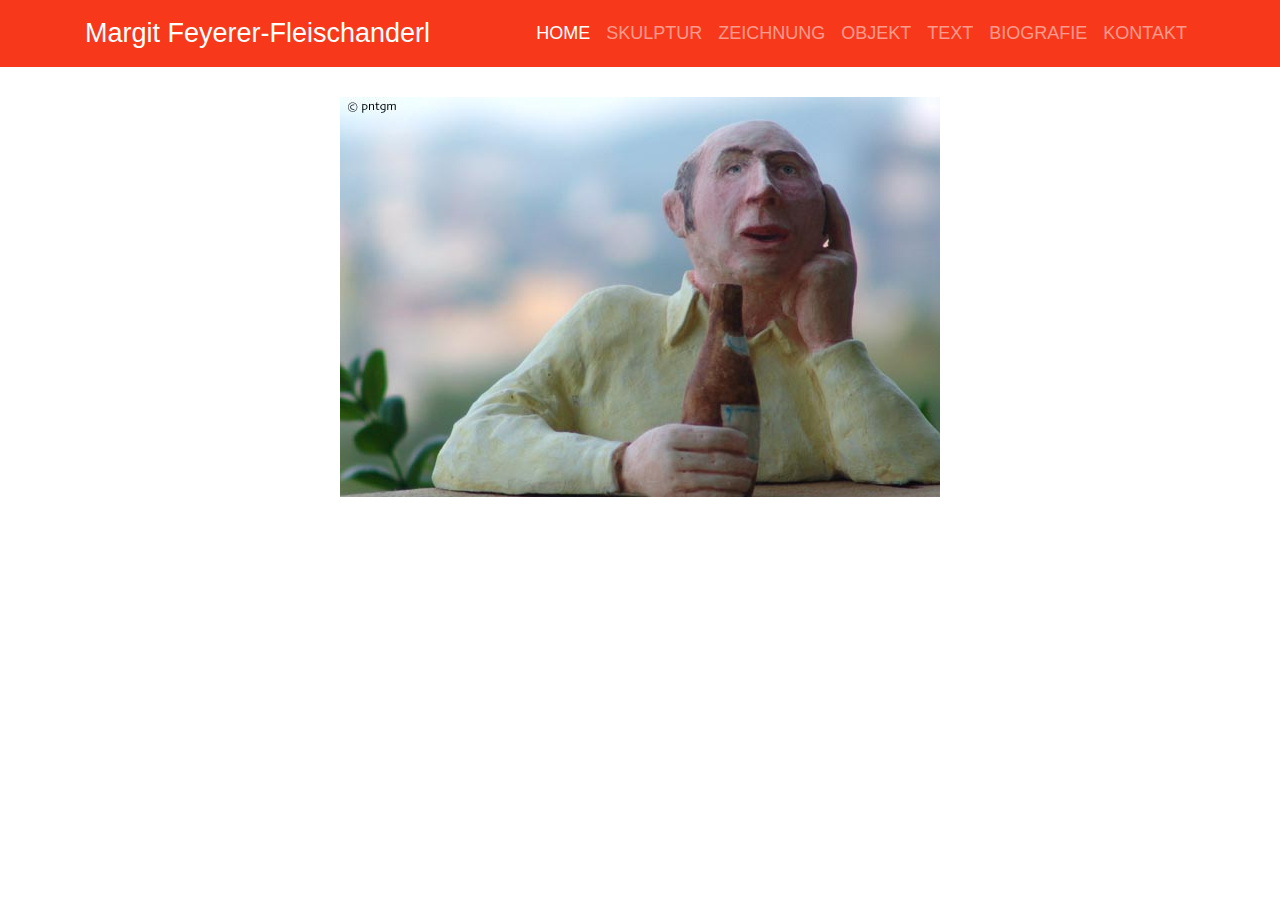
<file: Home/index.html>
<!DOCTYPE html>
<html lang="en">
    <head>
        <meta charset="utf-8" />
        <meta name="viewport" content="width=device-width, initial-scale=1, shrink-to-fit=no" />
        <meta name="description" content="" />
        <meta name="author" content="" />
        <title>Margit Feyerer-Fleischanderl-Home</title>
        <!-- Favicon-->
        <link rel="shortcut icon" href="#">
        <!-- Core theme CSS (includes Bootstrap)-->
        <!-- <link rel="stylesheet" href="https://maxcdn.bootstrapcdn.com/bootstrap/3.3.7/css/bootstrap.min.css"> -->
        <link href="../bootstrap5.0.2.min.css" rel="stylesheet" />
        <link href="css/index.css" rel="stylesheet" />
    </head>
    <body>
        <!-- Navigation-->
        <nav class="navbar navbar-expand-lg navbar-dark bg-dark static-top">
            <div class="container">
                <a class="navbar-brand" href="../home/index.html">
                    Margit Feyerer-Fleischanderl
                </a>
                <button class="navbar-toggler" type="button" data-toggle="collapse" data-target="#navbarResponsive" aria-controls="navbarResponsive" aria-expanded="false" aria-label="Toggle navigation"><span class="navbar-toggler-icon"></span></button>
                <div class="collapse navbar-collapse" id="navbarResponsive">
                    <ul class="navbar-nav ml-auto">
                        <!-- 나중에 active빼기 -->
                        <li class="nav-item active">
                            <a class="nav-link" href="../home/index.html">
                                HOME
                                <span class="sr-only">(current)</span>
                            </a>
                        </li>
                        <!-- <li class="nav-item dropdown">
                            <a class="nav-link dropdown-toggle" data-toggle="dropdown" href="#">
                                Skulptur
                            </a>
                            <ul class="dropdown-menu">
                                <li>
                                    <a class="dropdown-item" href="../gallery/gallery.html">
                                        Figuren
                                    </a>
                                </li>
                                <li>
                                    <a class="dropdown-item" href="../gallery/gallery.html">
                                        Trophäen
                                    </a>
                                </li>
                                <li>
                                    <a class="dropdown-item" href="../gallery/gallery.html">
                                        Und so weiter
                                    </a>
                                </li>
                            </ul>
                        </li> -->
                        <li class="nav-item">
                            <a class="nav-link" href="../gallery/gallery.html">
                                SKULPTUR
                            </a>
                        </li>
                        <li class="nav-item">
                            <a class="nav-link" href="../gallery/gallery.html">
                                ZEICHNUNG
                            </a>
                        </li>
                        <li class="nav-item">
                            <a class="nav-link" href="../gallery/gallery.html">
                                OBJEKT
                            </a>
                        </li>
                        <li class="nav-item">
                            <a class="nav-link" href="../news/news.html">
                                TEXT
                            </a>
                        </li>
                        <li class="nav-item">
                            <a class="nav-link" href="../Biography/biography.html">
                                BIOGRAFIE
                            </a>
                        </li>
                        <li class="nav-item">
                            <a class="nav-link" href="../contact/contact.html">
                                KONTAKT
                            </a>
                        </li>
                    </ul>
                </div>
            </div>
        </nav>
        <!-- Page content-->
        <div class="container img_contaner">
            <!-- <img class="img-responsive center-block" src="©PNTGM147806a.jpg"/> -->
            <img class="img-responsive center-block" src="©PNTGM147807.jpg"/>
            <!-- <img class="img-responsive center-block" src="P1020812.jpg"/> -->
        </div>
        
        
        
        
        <!-- Bootstrap core JS-->
        <script src="../jquery3_5_1.js"></script>
        <script src="../bootstrap4_6_0.js"></script>

        <!-- 갤러리 서브타이틀 만들어주기 
        {GalleryPath}, {Subtitle}
        설정 필요-->
        <script type="rv-template" id="gallery_subtitle">
            <li>
                <a class="dropdown-item" href="{GalleryPath}">
                    {Subtitle}
                </a>
            </li>
        </script>
        <!-- 랜덤 이미지 넣어주기 
        {file_path} 
        설정해줘야 함-->
        <script type="rv-template" id="home_img_content">
            <img class="img-responsive center-block" src="{file_path}"/>
        </script>
        
        
        
    </body>
</html>
</file>
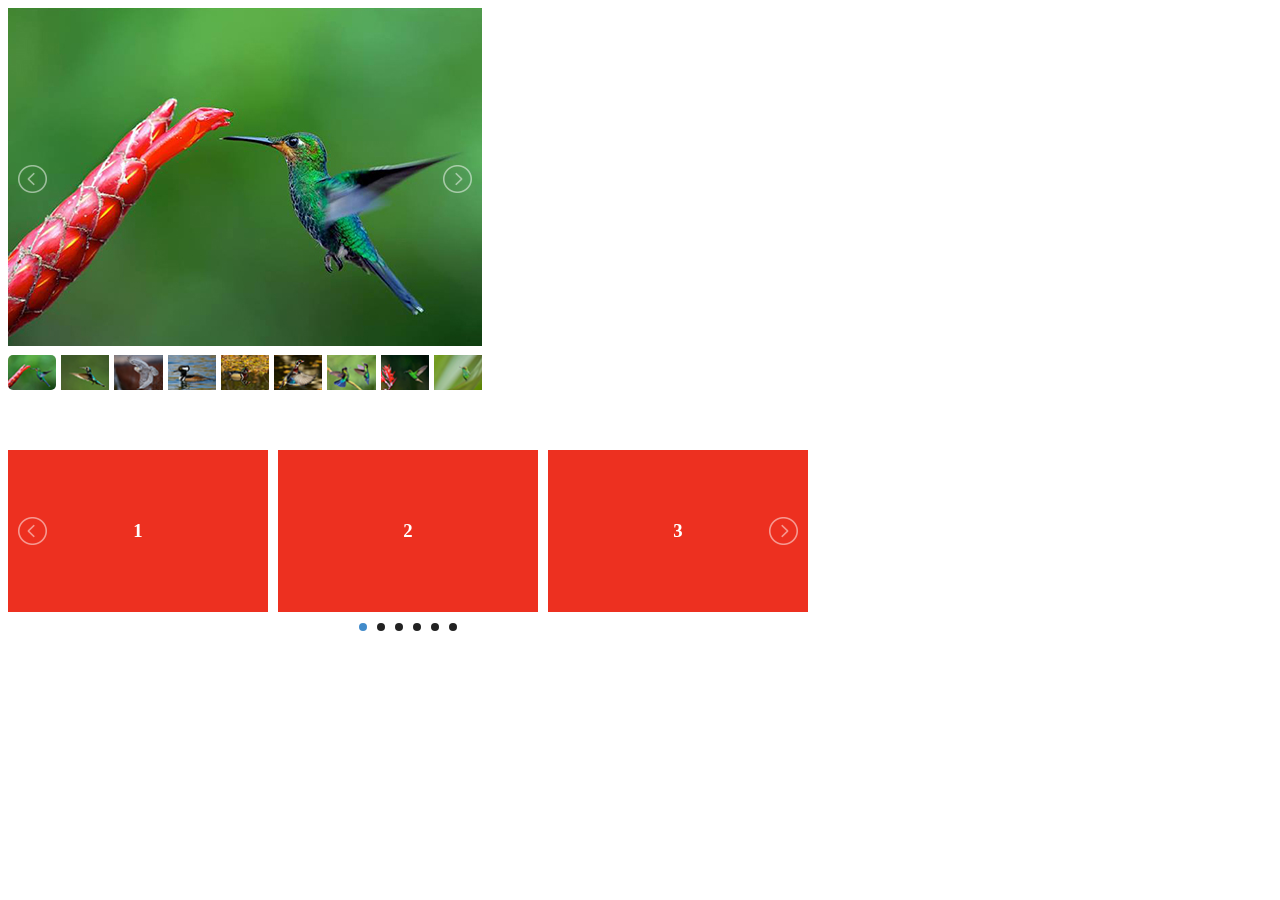
<file: garage/lightslider-master/lightslider-master/demo/index.html>
<!DOCTYPE html>
<html lang="en">
    <head>
    <title>lightSlider Demo</title>
    <meta charset="utf-8">
    <meta http-equiv="X-UA-Compatible" content="IE=edge">
    <meta name="description" content="">
    <link rel="stylesheet"  href="../src/css/lightslider.css"/>
    <style>
    	ul{
			list-style: none outside none;
		    padding-left: 0;
            margin: 0;
		}
        .demo .item{
            margin-bottom: 60px;
        }
		.content-slider li{
		    background-color: #ed3020;
		    text-align: center;
		    color: #FFF;
		}
		.content-slider h3 {
		    margin: 0;
		    padding: 70px 0;
		}
		.demo{
			width: 800px;
		}
    </style>
    <script src="http://ajax.googleapis.com/ajax/libs/jquery/1.9.1/jquery.min.js"></script>
    <script src="../src/js/lightslider.js"></script> 
    <script>
    	 $(document).ready(function() {
			$("#content-slider").lightSlider({
                loop:true,
                keyPress:true
            });
            $('#image-gallery').lightSlider({
                gallery:true,
                item:1,
                thumbItem:9,
                slideMargin: 0,
                speed:500,
                auto:true,
                loop:true,
                onSliderLoad: function() {
                    $('#image-gallery').removeClass('cS-hidden');
                }  
            });
		});
    </script>
</head>
<body>
	<div class="demo">
        <div class="item">            
            <div class="clearfix" style="max-width:474px;">
                <ul id="image-gallery" class="gallery list-unstyled cS-hidden">
                    <li data-thumb="img/thumb/cS-1.jpg"> 
                        <img src="img/cS-1.jpg" />
                         </li>
                    <li data-thumb="img/thumb/cS-2.jpg"> 
                        <img src="img/cS-2.jpg" />
                         </li>
                    <li data-thumb="img/thumb/cS-3.jpg"> 
                        <img src="img/cS-3.jpg" />
                         </li>
                    <li data-thumb="img/thumb/cS-4.jpg"> 
                        <img src="img/cS-4.jpg" />
                         </li>
                    <li data-thumb="img/thumb/cS-5.jpg"> 
                        <img src="img/cS-5.jpg" />
                         </li>
                    <li data-thumb="img/thumb/cS-6.jpg"> 
                        <img src="img/cS-6.jpg" />
                         </li>
                    <li data-thumb="img/thumb/cS-7.jpg"> 
                        <img src="img/cS-7.jpg" />
                         </li>
                    <li data-thumb="img/thumb/cS-8.jpg"> 
                        <img src="img/cS-8.jpg" />
                         </li>
                    <li data-thumb="img/thumb/cS-9.jpg"> 
                        <img src="img/cS-9.jpg" />
                         </li>
                    <li data-thumb="img/thumb/cS-10.jpg"> 
                        <img src="img/cS-10.jpg" />
                         </li>
                    <li data-thumb="img/thumb/cS-11.jpg"> 
                        <img src="img/cS-11.jpg" />
                         </li>
                    <li data-thumb="img/thumb/cS-12.jpg"> 
                        <img src="img/cS-12.jpg" />
                         </li>
                    <li data-thumb="img/thumb/cS-13.jpg"> 
                        <img src="img/cS-13.jpg" />
                         </li>
                    <li data-thumb="img/thumb/cS-14.jpg"> 
                        <img src="img/cS-14.jpg" />
                         </li>
                    <li data-thumb="img/thumb/cS-15.jpg"> 
                        <img src="img/cS-15.jpg" />
                         </li>
                </ul>
            </div>
        </div>
        <div class="item">
            <ul id="content-slider" class="content-slider">
                <li>
                    <h3>1</h3>
                </li>
                <li>
                    <h3>2</h3>
                </li>
                <li>
                    <h3>3</h3>
                </li>
                <li>
                    <h3>4</h3>
                </li>
                <li>
                    <h3>5</h3>
                </li>
                <li>
                    <h3>6</h3>
                </li>
            </ul>
        </div>

    </div>	
</body>
</file>
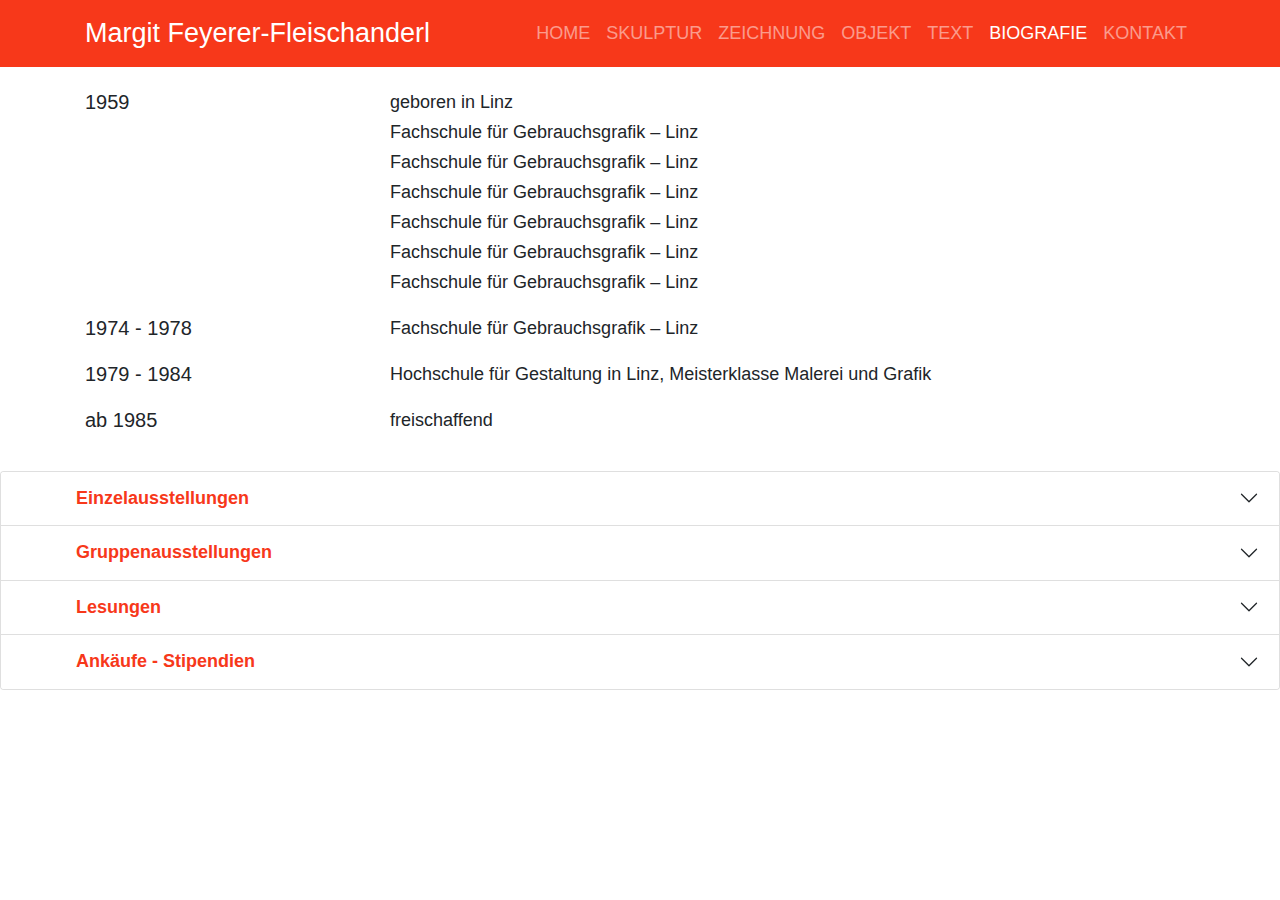
<file: Biography/biography.html>
<!DOCTYPE html>
<html lang="en">
    <head>
        <meta charset="utf-8" />
        <meta name="viewport" content="width=device-width, initial-scale=1, shrink-to-fit=no" />
        <meta name="description" content="" />
        <meta name="author" content="" />
        <title>Margit Feyerer-Fleischanderl-Biografie</title>
        <!-- Favicon-->
        <link rel="shortcut icon" href="#">
        <!-- Core theme CSS (includes Bootstrap)-->
        <!-- <link rel="stylesheet" href="https://maxcdn.bootstrapcdn.com/bootstrap/3.3.7/css/bootstrap.min.css"> -->
        <!-- CSS only -->
        <link href="../bootstrap5.0.2.min.css" rel="stylesheet" />
        <link href="css/biography.css" rel="stylesheet" />
    </head>
    <body>
        <!-- Navigation-->
        <nav class="navbar navbar-expand-lg navbar-dark bg-dark static-top">
            <div class="container">
                <a class="navbar-brand" href="../home/index.html">
                    Margit Feyerer-Fleischanderl
                </a>
                <button class="navbar-toggler" type="button" data-toggle="collapse" data-target="#navbarResponsive" aria-controls="navbarResponsive" aria-expanded="false" aria-label="Toggle navigation"><span class="navbar-toggler-icon"></span></button>
                <div class="collapse navbar-collapse" id="navbarResponsive">
                    <ul class="navbar-nav ml-auto">
                        <!-- 나중에 active빼기 -->
                        <li class="nav-item">
                            <a class="nav-link" href="../home/index.html">
                                HOME
                                <span class="sr-only">(current)</span>
                            </a>
                        </li>
                        
                        <li class="nav-item">
                            <a class="nav-link" href="../gallery/gallery.html">
                                SKULPTUR
                            </a>
                        </li>
                        <li class="nav-item">
                            <a class="nav-link" href="../gallery/gallery.html">
                                ZEICHNUNG
                            </a>
                        </li>
                        <li class="nav-item">
                            <a class="nav-link" href="../gallery/gallery.html">
                                OBJEKT
                            </a>
                        </li>
                        <li class="nav-item">
                            <a class="nav-link" href="../news/news.html">
                                TEXT
                            </a>
                        </li>
                        <li class="nav-item active">
                            <a class="nav-link" href="../Biography/biography.html">
                                BIOGRAFIE
                            </a>
                        </li>
                        <li class="nav-item">
                            <a class="nav-link" href="../contact/contact.html">
                                KONTAKT
                            </a>
                        </li>
                    </ul>
                </div>
            </div>
        </nav>
        <!-- Page content-->
        <div class="standard_wrap">
            <div class="biography_item container">
                <p class="year text-left">
                    1959
                </p>
                <p class="biography_text">
                    geboren in Linz <br>
                    Fachschule für Gebrauchsgrafik – Linz <br>
                    Fachschule für Gebrauchsgrafik – Linz <br>
                    Fachschule für Gebrauchsgrafik – Linz <br>
                    Fachschule für Gebrauchsgrafik – Linz <br>
                    Fachschule für Gebrauchsgrafik – Linz <br>
                    Fachschule für Gebrauchsgrafik – Linz <br>
                </p>
            </div>
            <div class="biography_item container">
                <p class="year text-left">
                    1974 - 1978
                </p>
                <p class="biography_text">
                    Fachschule für Gebrauchsgrafik – Linz
                </p>
            </div>
            <div class="biography_item container">
                <p class="year text-left">
                    1979 - 1984
                </p>
                <p class="biography_text">
                    Hochschule für Gestaltung in Linz, Meisterklasse Malerei und Grafik
                </p>
            </div>
            <div class="biography_item container">
                <p class="year text-left">
                    ab 1985
                </p>
                <p class="biography_text">
                    freischaffend
                </p>
            </div>
        </div>
        
        
        
        <div class="accordion" id="accordionPanelsStayOpenExample">
            <div class="accordion-item">
                <h2 class="accordion-header" id="panelsStayOpen-headingOne">
                    <button class="accordion-button collapsed" type="button" data-bs-toggle="collapse" data-bs-target="#panelsStayOpen-collapseOne" aria-expanded="true" aria-controls="panelsStayOpen-collapseOne">
                    Einzelausstellungen
                    </button>
                </h2>
                <div id="panelsStayOpen-collapseOne" class="accordion-collapse collapse" aria-labelledby="panelsStayOpen-headingOne">
                    <div class="accordion-body">
                        <div class="biography_item container">
                            <p class="year text-left">
                                1959
                            </p>
                            <p class="biography_text">
                                geboren in Linz
                            </p>
                        </div>
                        <div class="biography_item container">
                            <p class="year text-left">
                                1974 - 1978
                            </p>
                            <p class="biography_text">
                                Fachschule für Gebrauchsgrafik – Linz
                            </p>
                        </div>
                        <div class="biography_item container">
                            <p class="year text-left">
                                1979 - 1984
                            </p>
                            <p class="biography_text">
                                Hochschule für Gestaltung in Linz, Meisterklasse Malerei und Grafik
                            </p>
                        </div>
                        <div class="biography_item container">
                            <p class="year text-left">
                                ab 1985
                            </p>
                            <p class="biography_text">
                                freischaffend
                            </p>
                        </div>
                        <div class="biography_item container">
                            <p class="year text-left">
                                1959
                            </p>
                            <p class="biography_text">
                                geboren in Linz
                            </p>
                        </div>
                        <div class="biography_item container">
                            <p class="year text-left">
                                1974 - 1978
                            </p>
                            <p class="biography_text">
                                Fachschule für Gebrauchsgrafik – Linz <br>
                                Hochschule für Gestaltung in Linz, Meisterklasse<br> Malerei und Grafik<br>
                                freischaffend<br>
                            </p>
                        </div>
                        <div class="biography_item container">
                            <p class="year text-left">
                                1979 - 1984
                            </p>
                            <p class="biography_text">
                                Hochschule für Gestaltung in Linz, Meisterklasse Malerei und Grafik
                            </p>
                        </div>
                        <div class="biography_item container">
                            <p class="year text-left">
                                ab 1985
                            </p>
                            <p class="biography_text">
                                freischaffend
                            </p>
                        </div>
                       
                    </div>
                </div>
            </div>
            
            <div class="accordion-item">
                <h2 class="accordion-header" id="panelsStayOpen-headingTwo">
                    <button class="accordion-button collapsed" type="button" data-bs-toggle="collapse" data-bs-target="#panelsStayOpen-collapseTwo" aria-expanded="true" aria-controls="panelsStayOpen-collapseTwo">
                    Gruppenausstellungen
                    </button>
                </h2>
                <div id="panelsStayOpen-collapseTwo" class="accordion-collapse collapse" aria-labelledby="panelsStayOpen-headingTwo">
                    <div class="accordion-body">
                    <strong>This is the second item's accordion body.</strong> It is hidden by default, until the collapse plugin adds the appropriate classes that we use to style each element. These classes control the overall appearance, as well as the showing and hiding via CSS transitions. You can modify any of this with custom CSS or overriding our default variables. It's also worth noting that just about any HTML can go within the <code>.accordion-body</code>, though the transition does limit overflow.
                    </div>
                </div>
            </div>
            
            <div class="accordion-item">
                <h2 class="accordion-header" id="panelsStayOpen-headingThree">
                    <button class="accordion-button collapsed" type="button" data-bs-toggle="collapse" data-bs-target="#panelsStayOpen-collapseThree" aria-expanded="false" aria-controls="panelsStayOpen-collapseThree">
                    Lesungen
                    </button>
                </h2>
                <div id="panelsStayOpen-collapseThree" class="accordion-collapse collapse" aria-labelledby="panelsStayOpen-headingThree">
                    <div class="accordion-body">
                    <strong>This is the third item's accordion body.</strong> It is hidden by default, until the collapse plugin adds the appropriate classes that we use to style each element. These classes control the overall appearance, as well as the showing and hiding via CSS transitions. You can modify any of this with custom CSS or overriding our default variables. It's also worth noting that just about any HTML can go within the <code>.accordion-body</code>, though the transition does limit overflow.
                    </div>
                </div>
            </div>
            
            <div class="accordion-item">
                <h2 class="accordion-header" id="panelsStayOpen-headingFour">
                    <button class="accordion-button collapsed" type="button" data-bs-toggle="collapse" data-bs-target="#panelsStayOpen-collapseFour" aria-expanded="false" aria-controls="panelsStayOpen-collapseFour">
                    Ankäufe - Stipendien
                    </button>
                </h2>
                <div id="panelsStayOpen-collapseFour" class="accordion-collapse collapse" aria-labelledby="panelsStayOpen-headingFour">
                    <div class="accordion-body">
                    <strong>This is the third item's accordion body.</strong> It is hidden by default, until the collapse plugin adds the appropriate classes that we use to style each element. These classes control the overall appearance, as well as the showing and hiding via CSS transitions. You can modify any of this with custom CSS or overriding our default variables. It's also worth noting that just about any HTML can go within the <code>.accordion-body</code>, though the transition does limit overflow.
                    </div>
                </div>
            </div>
        </div>
   
        <!-- Bootstrap core JS-->
        <script src="../jquery3_5_1.js"></script>
        <!-- nav bar -->
        <script src="../bootstrap4_6_0.js"></script>
        <!-- accordion -->
        <script src="../bootstrap5.0.2.bundle.js" ></script>


        

       
        <script type="rv-template" id="biography_content">
            
        </script>
        
        
        
        
    </body>
</html>
</file>
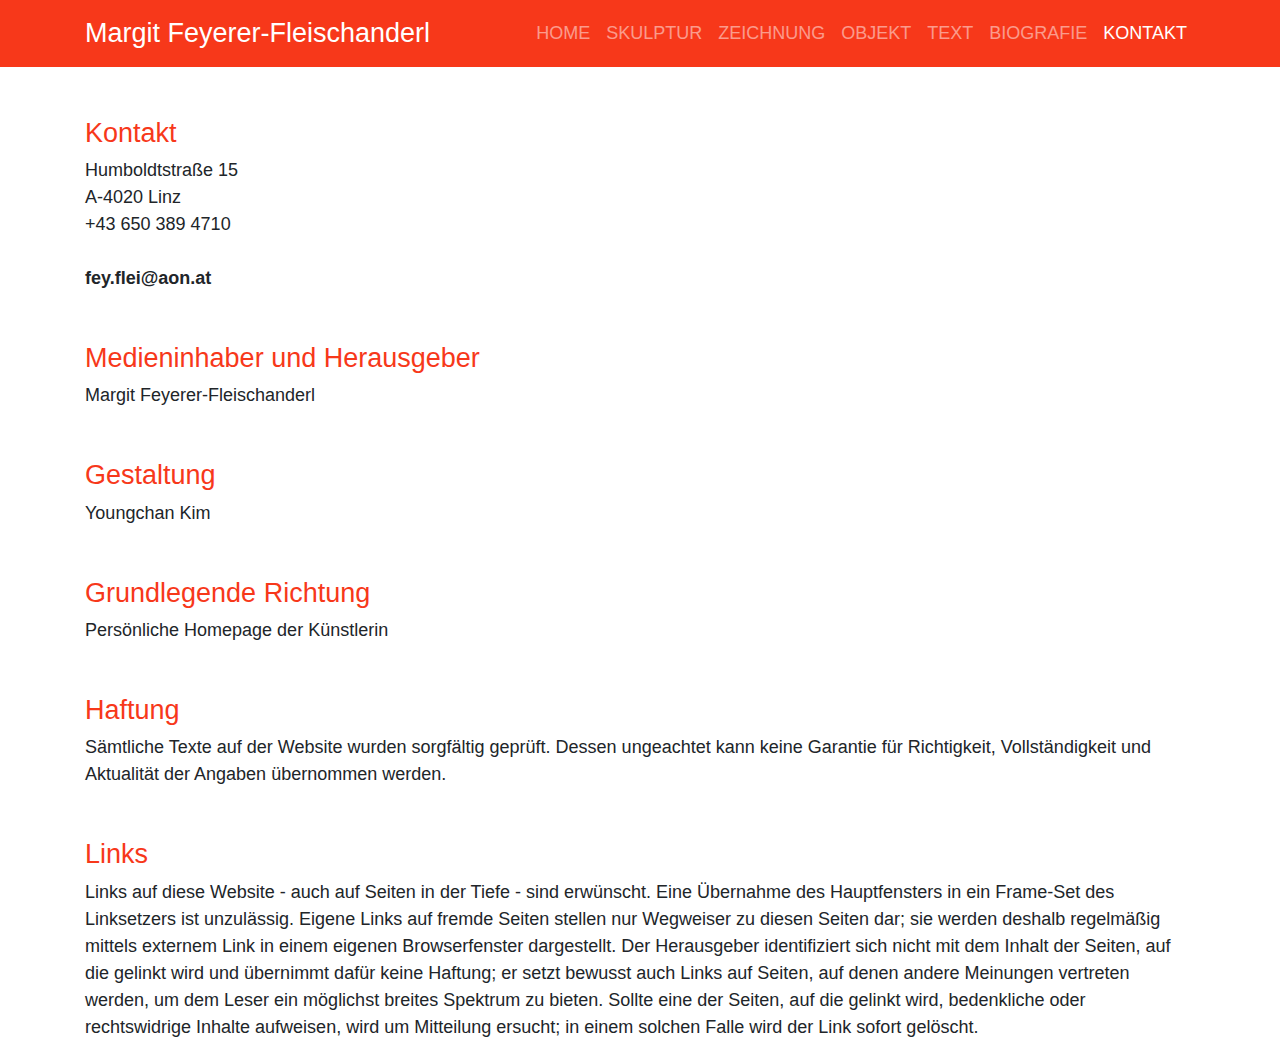
<file: contact/contact.html>
<!DOCTYPE html>
<html lang="en">
    <head>
        <meta charset="utf-8" />
        <meta name="viewport" content="width=device-width, initial-scale=1, shrink-to-fit=no" />
        <meta name="description" content="" />
        <meta name="author" content="" />
        <title>Margit Feyerer-Fleischanderl-Home</title>
        <!-- Favicon-->
        <link rel="shortcut icon" href="#">
        <!-- Core theme CSS (includes Bootstrap)-->
        <!-- <link rel="stylesheet" href="https://maxcdn.bootstrapcdn.com/bootstrap/3.3.7/css/bootstrap.min.css"> -->
        <link href="../bootstrap5.0.2.min.css" rel="stylesheet" />
        <link href="css/contact.css" rel="stylesheet" />
    </head>
    <body>
        <!-- Navigation-->
        <nav class="navbar navbar-expand-lg navbar-dark bg-dark static-top">
            <div class="container">
                <a class="navbar-brand" href="../home/index.html">
                    Margit Feyerer-Fleischanderl
                </a>
                <button class="navbar-toggler" type="button" data-toggle="collapse" data-target="#navbarResponsive" aria-controls="navbarResponsive" aria-expanded="false" aria-label="Toggle navigation"><span class="navbar-toggler-icon"></span></button>
                <div class="collapse navbar-collapse" id="navbarResponsive">
                    <ul class="navbar-nav ml-auto">
                        <li class="nav-item">
                            <a class="nav-link" href="../home/index.html">
                                HOME
                                <span class="sr-only">(current)</span>
                            </a>
                        </li>
                        <li class="nav-item">
                            <a class="nav-link" href="../gallery/gallery.html">
                                SKULPTUR
                            </a>
                        </li>
                        <li class="nav-item">
                            <a class="nav-link" href="../gallery/gallery.html">
                                ZEICHNUNG
                            </a>
                        </li>
                        <li class="nav-item">
                            <a class="nav-link" href="../gallery/gallery.html">
                                OBJEKT
                            </a>
                        </li>
                        <li class="nav-item">
                            <a class="nav-link" href="../news/news.html">
                                TEXT
                            </a>
                        </li>
                        <li class="nav-item">
                            <a class="nav-link" href="../Biography/biography.html">
                                BIOGRAFIE
                            </a>
                        </li>
                        <li class="nav-item active">
                            <a class="nav-link" href="../contact/contact.html">
                                KONTAKT
                            </a>
                        </li>
                    </ul>
                </div>
            </div>
        </nav>
        
        
        
        
        
        
        <!-- Bootstrap core JS-->
        <script src="../jquery3_5_1.js"></script>
        <script src="../bootstrap4_6_0.js"></script>
        

        <script type="rv-template" id="contact_content_wrap">
            <div class="container">
                <div class="item_wrap">
                    <h1 class="title_text">Kontakt</h1>
                    <p class="item_text">
                        {Straße} {HausNummer} <br>
                        {Postleitzahl} {Stadt} <br>
                        {Telefonnummer} <br> <br>

                        <strong>{Email}</strong>
                    </p>
                </div>
                <div class="item_wrap">
                    <h1 class="title_text">Medieninhaber und Herausgeber</h1>
                    <p class="item_text">
                        {homepage_owner}
                    </p>
                </div>
                <div class="item_wrap">
                    <h1 class="title_text">Gestaltung</h1>
                    <p class="item_text">
                        {homepage_producer}
                    </p>
                </div>
                <div class="item_wrap">
                    <h1 class="title_text">Grundlegende Richtung</h1>
                    <p class="item_text">
                        {Homepage_category}
                    </p>
                </div>
                <div class="item_wrap">
                    <h1 class="title_text">Haftung</h1>
                    <p class="item_text">
                        {liability_text}
                    </p>
                </div>
                <div class="item_wrap">
                    <h1 class="title_text">Links</h1>
                    <p class="item_text">
                        {links_text}
                    </p>
                </div>
            </div>
        </script>

        <script src="js/contact.js"></script>
    </body>
</html>
</file>
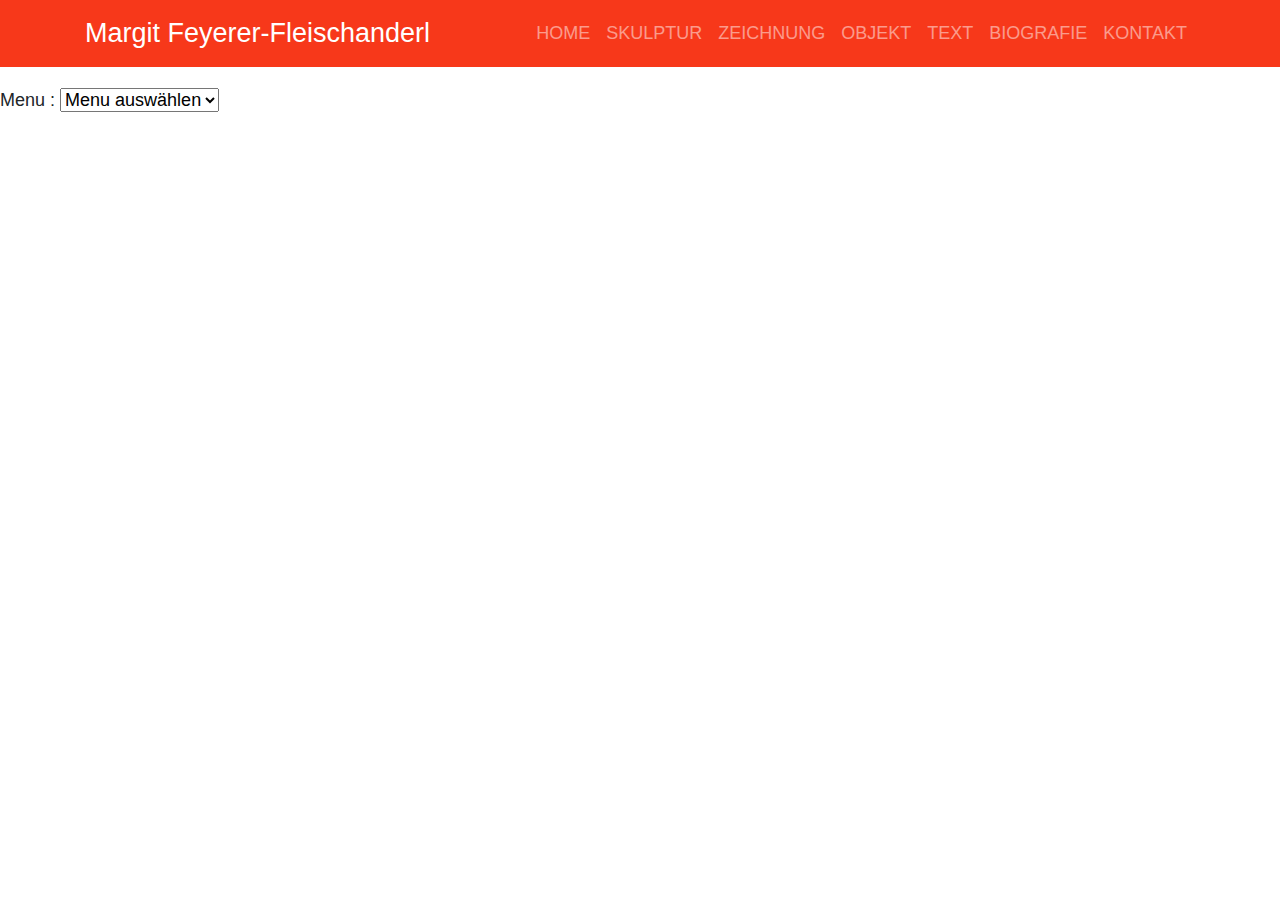
<file: update/update.html>
<!DOCTYPE html>
<html lang="en">
    <head>
        <meta charset="utf-8" />
        <meta name="viewport" content="width=device-width, initial-scale=1, shrink-to-fit=no" />
        <meta name="description" content="" />
        <meta name="author" content="" />
        <title>Margit Feyerer-Fleischanderl-Update</title>
        <!-- Favicon-->
        <!-- Favicon-->
        <link rel="shortcut icon" href="#">
        <!-- Core theme CSS (includes Bootstrap)-->
        <!-- <link rel="stylesheet" href="https://maxcdn.bootstrapcdn.com/bootstrap/3.3.7/css/bootstrap.min.css"> -->
        <link href="../bootstrap5.0.2.min.css" rel="stylesheet" />
        <link href="css/update.css" rel="stylesheet" />
        <script src="../ckeditor5-build-classic-29.1.0/ckeditor5-build-classic/ckeditor.js"></script>
    </head>
    <body>
        <!-- Navigation-->
        <nav class="navbar navbar-expand-lg navbar-dark bg-dark static-top">
            <div class="container">
                <a class="navbar-brand" href="../home/index.html">
                    Margit Feyerer-Fleischanderl
                </a>
                <button class="navbar-toggler" type="button" data-toggle="collapse" data-target="#navbarResponsive" aria-controls="navbarResponsive" aria-expanded="false" aria-label="Toggle navigation"><span class="navbar-toggler-icon"></span></button>
                <div class="collapse navbar-collapse" id="navbarResponsive">
                    <ul class="navbar-nav ml-auto">
                        <li class="nav-item">
                            <a class="nav-link" href="../home/index.html">
                                HOME
                                <span class="sr-only">(current)</span>
                            </a>
                        </li>
                        
                        <li class="nav-item">
                            <a class="nav-link" href="../gallery/gallery.html">
                                SKULPTUR
                            </a>
                        </li>
                        <li class="nav-item">
                            <a class="nav-link" href="../gallery/gallery.html">
                                ZEICHNUNG
                            </a>
                        </li>
                        <li class="nav-item">
                            <a class="nav-link" href="../gallery/gallery.html">
                                OBJEKT
                            </a>
                        </li>
                        <li class="nav-item">
                            <a class="nav-link" href="../news/news.html">
                                TEXT
                            </a>
                        </li>
                        <li class="nav-item">
                            <a class="nav-link" href="../Biography/biography.html">
                                BIOGRAFIE
                            </a>
                        </li>
                        <li class="nav-item">
                            <a class="nav-link" href="../contact/contact.html">
                                KONTAKT
                            </a>
                        </li>
                    </ul>
                </div>
            </div>
        </nav>
        <!-- Page content-->
        
        <div class="menu_wrap">
            <div class="main_menu_wrap">
                <label for="main_menu">
                    Menu : 
                </label>
                <select id="main_menu" onchange="mainMenuEvent()">
                    <option value="default" selected>Menu auswählen</option>
                    <option value="skulptur">SKULPTUR</option>
                    <option value="zeichnung">ZEICHNUNG</option>
                    <option value="objekt">OBJEKT</option>
                    <option value="news">TEXT</option>
                    <option value="biography">BIOGRAFIE</option>
                    <option value="contact">KONTAKT</option>
                </select>
            </div>
        </div>
        
        
        
        
        
        
        
        <button class="save_btn" disabled="disabled" style="display: none;" click="New SaveBtnEvent()">
            <span>Datei speichern</span>
        </button>
        <button class="delete_btn" disabled="disabled" style="display: none;">
            <span>löschen</span>
        </button>
        
        
       
        
        
        
        
        
        
        
        <!-- Bootstrap core JS-->
        <script src="../jquery3_5_1.js"></script>
        <script src="../bootstrap4_6_0.js"></script>
        <script src="script/update.js"></script>

        <script type="rv-template" id="contact_wrap">
            <div class="contact_modify_wrap">
                <div class="contact_street_wrap">
                    <label for="contact_street_input">Straße : </label>
                    <input type="text" value="{street}" name="street_input" id="contact_street_input">
                </div>
    
                <div class="contact_housenumber_wrap">
                    <label for="contact_housenumber_input">HausNummer : </label>
                    <input type="text" value="{housenumber}" name="housenumber_input" id="contact_housenumber_input">
                </div>
    
                <div class="contact_postcode_wrap">
                    <label for="contact_postcode_input">Postleitzahl : </label>
                    <input type="text" value="{postcode}" name="postcode_input" id="contact_postcode_input">
                </div>
    
                <div class="contact_phone_wrap">
                    <label for="contact_phone_input">Telefonnummer : </label>
                    <input type="text" value="{phone}" name="phone_input" id="contact_phone_input">
                </div>
    
                <div class="contact_email_wrap">
                    <label for="contact_email_input">Email : </label>
                    <input type="text" value="{email}" name="email_input" id="contact_email_input">
                </div>
    
                <div class="contact_homepage_owner_wrap">
                    <label for="contact_homepage_owner_input">Medieninhaber und Herausgeber : </label>
                    <input type="text" value="{homepage_owner}" name="homepage_owner_input" id="contact_homepage_owner_input">
                </div>
    
                <div class="contact_homepage_producer_wrap">
                    <label for="contact_homepage_producer_input">Gestaltung : </label>
                    <input type="text" value="{homepage_producer}" name="homepage_producer_input" id="contact_homepage_producer_input">
                </div>
    
                <div class="contact_Homepage_category_wrap">
                    <label for="contact_Homepage_category_input">Grundlegende Richtung : </label>
                    <input type="text" value="{Homepage_category}" name="Homepage_category_input" id="contact_Homepage_category_input">
                </div>
    
                <div class="contact_liability_text_wrap">
                    <label for="contact_liability_text_input">Haftung : </label>
                <textarea name="liability_text_input" id="contact_liability_text_input" rows="10">{liability_text}</textarea>
                </div>
    
                <div class="contact_links_text_wrap">
                    <label for="contact_links_text_input">Links : </label>
                    <textarea name="links_text_input" id="contact_links_text_input" rows="10">{links_text}</textarea>
                </div>
            </div>
        </script>
        
        <template id="news_textarea">
            <div class="news_update_wrap">
                <div class="new_title_wrap">
                    <label for="news_title_input">der Titel : </label>
                    <input type="text" name="news_title" id="news_title_input">
                </div>
                
                <div id="news_update_textarea">
                </div>
                
                <script>
                    ClassicEditor
                    .create( document.querySelector( '#news_update_textarea' ) )
                    .catch( error => {
                        console.error( error );
                    } );
                </script>
            </div>
        </template>

        <!-- 바이오그라피 삭제 선택시 테이블 템플릿 -->
        <script type="rv-template" id="biography_table_wrap">
            <table class="table table-striped table-hover biography_table">
                <thead>
                    <tr>
                        <th style="width:10%">CheckBox</th>
                        <th style="width:10%">Id</th>
                        <th style="width:10%">das Jahr des Anfangs</th>
                        <th style="width:10%">das Jahr des Endes</th>
                        <th style="width:60%">Biografie</th>
                    </tr>
                </thead>
                <tbody>
                    {item_tr}
                </tbody> 
            </table>
        </script>

        <!-- 바이오그라피 삭제 선택시 테이블에 채워줄 아이템 템플릿 -->
        <script type="rv-template" id="biography_table_item">
            <tr>
                <td style="width:10%"><input type="checkbox" name="biography_item_check" class="biography_item_check"></td>
                <td style="width:10%">{id}</td>
                <td style="width:10%">{start_year}</td>
                <td style="width:10%">{end_year}</td>
                <td style="width:60%; word-break:break-all;">{bio_text}</td>
              </tr>
        </script>

        <!-- 바이오그라피 입력창 템플릿 -->
        <script type="rv-template" id="biography_input_template">
            <div class="biography_insert_wrap">
                <div class="start_year_wrap">
                    <label for="start_year_input">
                        das Jahr des Anfangs : 
                    </label>
                    <input type="number" name="" id="start_year_input">
                </div>
                <div class="end_year_wrap">
                    <label for="end_year_input">
                        das Jahr des Endes : 
                    </label>
                    <input type="number" name="" id="end_year_input">
                </div>
                <div class="biography_text_input_wrap">
                    <label for="biography_text_input">
                        die Texte der Biografie :
                    </label>
                    <textarea name="" id="biography_text_input" cols="70" rows="3">
    
                    </textarea>
                </div>
            </div>
        </script>

        <!-- 메인메뉴에서 갤러리,바이오그라피 선택시 서브타이틀 선택창 만들어주기 
        -->
        <script type="rv-template" id="subtitle_template">
            <div class="submenu_wrap">
                <label for="submenu">
                    >
                </label>  
                <select id="submenu" onchange="new {main_value}SubMenuEvent()">
                    <option value="default" class="option_target" selected>Menu auswählen</option>
                    <option value="new_subtitle">neue Menu</option>
                </select>
            </div>
            <div class="delete_insert_wrap" style="display: none;"  onchange="new {main_value}DeleteSaveEvent()">
                <select id="delete_insert">
                    <option value="insert" selected>einfügen</option>
                    <option value="delete">löschen</option>
                </select>
            </div>
            <div class="new_subtitle_input_wrap" style="display: none;">
                <label for="new_subtitle_input">
                    neu Untertitel : 
                </label>
                <input type="text" class="subtitle_input" name="" id="new_subtitle_input">
            </div>
        </script>
        
        <!-- 갤러리, 바이오그라피 서브타이틀 옵션 만들어주기 -->
        <script type="rv-template" id="select_options">
            <option value="{options}">{upper_options}</option>
        </script>
        
        <!-- 갤러리 하부메뉴 선택시 이미지 설명글 textarea -->
        <script type="rv-template" id="gallery_img_expl">
            <div class="img_title_wrap">
                <label for="img_title">
                    der Titel des Fotos : 
                </label>
                <input type="text" name="" id="img_title">
            </div>
            <div class="img_expl_wrap">
                <label for="img_explanation_text">
                    die Beschreibung des Fotos : 
                </label>
                <input type="text" id="img_explanation_text" name="" class="img_textarea">
            </div>
        </script>

        <!-- 업로드 할 이미지파일 미리보기 -->
        <script type="rv-template" id="file_wrap_template">
            <div class="file_wrap">
                <input type="file" class="gallery_upload_file" accept="image/png, image/jpeg" multiple>
                <!-- preview pic. -->
                <div class="review_photos review_photos_write">
                    <div class="item_preview_thumbs">
                        <ul class="lst_thumb">
                            <li class="item" style="display: none;">
                                <img src="" width="130" alt="upload_image" class="item_thumb">
                                <a href="#" class="anchor">
                                    <span class="spr_book ico_del">Löschen(삭제)</span>
                                </a>
                                <span class="img_border"></span>
                            </li>
                            
                        </ul>
                    </div>
                </div>
                <!-- //preview pic. -->
            </div>
        </script>

        <!-- 삭제 이미지 랩 -->
        <script type="rv-template" id="delete_preview_wrap">
            <div class="delete_img_wrap">
                <ul class="delete_ul">
                    
                </ul>
            </div>
        </script>
        <!-- 갤러리 삭제 선택시 하부메뉴에 있는 모든 사진 불러오기 
        check box에 id값이나 고유값 전달하기
        {imgPath}설정하기-->
        <script type="rv-template" id="delete_preview">
            <li class="del_list">
                <input type="checkbox" name="" class="delete_img_check">
                <img src="{imgPath}" alt="" class="delete_img">
            </li>
        </script>
        
        <!-- 갤러리 업로드 할 파일 선택시 미리보기 노출
        display: inline-block
        src설정해주기
        현재는 파일 1개씩만 업로드 구현예정이라 사용하지 않음.
         -->
        <script type="rv-template" id="thumnail_preview">
            <li class="item" style="display: none;">
                <img src="{thumnail_url}" width="130" alt="upload_image" class="item_thumb">
                <a href="#" class="anchor">
                    <span class="spr_book ico_del">Löschen(삭제)</span>
                </a>
                <span class="img_border"></span>
            </li>
        </script>

        <!-- 삭제메뉴 선택시 해당 메뉴의 사진 불러와서 그려주기 -->
        <script type="rv-template" id="delete_menu_item">
            <li class="del_list">
                <input type="checkbox" name="gallery_item_check" class="delete_img_check">
                <img src="1.jpg" alt="" class="delete_img">
            </li>
            <li class="del_list">
                <input type="checkbox" name="gallery_item_check" class="delete_img_check">
                <img src="2.jpg" alt="" class="delete_img">
            </li>
            <li class="del_list">
                <input type="checkbox" name="gallery_item_check" class="delete_img_check">
                <img src="1.jpg" alt="" class="delete_img">
            </li>
            <li class="del_list">
                <input type="checkbox" name="gallery_item_check" class="delete_img_check">
                <img src="2.jpg" alt="" class="delete_img">
            </li>
        </script>
        
    </body>
</html>
<!-- 공지사항 만들기 -->
</file>
<file: garage/lightslider-master/lightslider-master/src/css/lightslider.css>
/*! lightslider - v1.1.3 - 2015-04-14
* https://github.com/sachinchoolur/lightslider
* Copyright (c) 2015 Sachin N; Licensed MIT */
/** /!!! core css Should not edit !!!/**/ 

.lSSlideOuter {
    overflow: hidden;
    -webkit-touch-callout: none;
    -webkit-user-select: none;
    -khtml-user-select: none;
    -moz-user-select: none;
    -ms-user-select: none;
    user-select: none
}
.lightSlider:before, .lightSlider:after {
    content: " ";
    display: table;
}
.lightSlider {
    overflow: hidden;
    margin: 0;
}
.lSSlideWrapper {
    max-width: 100%;
    overflow: hidden;
    position: relative;
}
.lSSlideWrapper > .lightSlider:after {
    clear: both;
}
.lSSlideWrapper .lSSlide {
    -webkit-transform: translate(0px, 0px);
    -ms-transform: translate(0px, 0px);
    transform: translate(0px, 0px);
    -webkit-transition: all 1s;
    -webkit-transition-property: -webkit-transform,height;
    -moz-transition-property: -moz-transform,height;
    transition-property: transform,height;
    -webkit-transition-duration: inherit !important;
    transition-duration: inherit !important;
    -webkit-transition-timing-function: inherit !important;
    transition-timing-function: inherit !important;
}
.lSSlideWrapper .lSFade {
    position: relative;
}
.lSSlideWrapper .lSFade > * {
    position: absolute !important;
    top: 0;
    left: 0;
    z-index: 9;
    margin-right: 0;
    width: 100%;
}
.lSSlideWrapper.usingCss .lSFade > * {
    opacity: 0;
    -webkit-transition-delay: 0s;
    transition-delay: 0s;
    -webkit-transition-duration: inherit !important;
    transition-duration: inherit !important;
    -webkit-transition-property: opacity;
    transition-property: opacity;
    -webkit-transition-timing-function: inherit !important;
    transition-timing-function: inherit !important;
}
.lSSlideWrapper .lSFade > *.active {
    z-index: 10;
}
.lSSlideWrapper.usingCss .lSFade > *.active {
    opacity: 1;
}
/** /!!! End of core css Should not edit !!!/**/

/* Pager */
.lSSlideOuter .lSPager.lSpg {
    margin: 10px 0 0;
    padding: 0;
    text-align: center;
}
.lSSlideOuter .lSPager.lSpg > li {
    cursor: pointer;
    display: inline-block;
    padding: 0 5px;
}
.lSSlideOuter .lSPager.lSpg > li a {
    background-color: #222222;
    border-radius: 30px;
    display: inline-block;
    height: 8px;
    overflow: hidden;
    text-indent: -999em;
    width: 8px;
    position: relative;
    z-index: 99;
    -webkit-transition: all 0.5s linear 0s;
    transition: all 0.5s linear 0s;
}
.lSSlideOuter .lSPager.lSpg > li:hover a, .lSSlideOuter .lSPager.lSpg > li.active a {
    background-color: #428bca;
}
.lSSlideOuter .media {
    opacity: 0.8;
}
.lSSlideOuter .media.active {
    opacity: 1;
}
/* End of pager */

/** Gallery */
.lSSlideOuter .lSPager.lSGallery {
    list-style: none outside none;
    padding-left: 0;
    margin: 0;
    overflow: hidden;
    transform: translate3d(0px, 0px, 0px);
    -moz-transform: translate3d(0px, 0px, 0px);
    -ms-transform: translate3d(0px, 0px, 0px);
    -webkit-transform: translate3d(0px, 0px, 0px);
    -o-transform: translate3d(0px, 0px, 0px);
    -webkit-transition-property: -webkit-transform;
    -moz-transition-property: -moz-transform;
    -webkit-touch-callout: none;
    -webkit-user-select: none;
    -khtml-user-select: none;
    -moz-user-select: none;
    -ms-user-select: none;
    user-select: none;
}
.lSSlideOuter .lSPager.lSGallery li {
    overflow: hidden;
    -webkit-transition: border-radius 0.12s linear 0s 0.35s linear 0s;
    transition: border-radius 0.12s linear 0s 0.35s linear 0s;
}
.lSSlideOuter .lSPager.lSGallery li.active, .lSSlideOuter .lSPager.lSGallery li:hover {
    border-radius: 5px;
}
.lSSlideOuter .lSPager.lSGallery img {
    display: block;
    height: auto;
    max-width: 100%;
}
.lSSlideOuter .lSPager.lSGallery:before, .lSSlideOuter .lSPager.lSGallery:after {
    content: " ";
    display: table;
}
.lSSlideOuter .lSPager.lSGallery:after {
    clear: both;
}
/* End of Gallery*/

/* slider actions */
.lSAction > a {
    width: 32px;
    display: block;
    top: 50%;
    height: 32px;
    background-image: url('../img/controls.png');
    cursor: pointer;
    position: absolute;
    z-index: 99;
    margin-top: -16px;
    opacity: 0.5;
    -webkit-transition: opacity 0.35s linear 0s;
    transition: opacity 0.35s linear 0s;
}
.lSAction > a:hover {
    opacity: 1;
}
.lSAction > .lSPrev {
    background-position: 0 0;
    left: 10px;
}
.lSAction > .lSNext {
    background-position: -32px 0;
    right: 10px;
}
.lSAction > a.disabled {
    pointer-events: none;
}
.cS-hidden {
    height: 1px;
    opacity: 0;
    filter: alpha(opacity=0);
    overflow: hidden;
}


/* vertical */
.lSSlideOuter.vertical {
    position: relative;
}
.lSSlideOuter.vertical.noPager {
    padding-right: 0px !important;
}
.lSSlideOuter.vertical .lSGallery {
    position: absolute !important;
    right: 0;
    top: 0;
}
.lSSlideOuter.vertical .lightSlider > * {
    width: 100% !important;
    max-width: none !important;
}

/* vertical controlls */
.lSSlideOuter.vertical .lSAction > a {
    left: 50%;
    margin-left: -14px;
    margin-top: 0;
}
.lSSlideOuter.vertical .lSAction > .lSNext {
    background-position: 31px -31px;
    bottom: 10px;
    top: auto;
}
.lSSlideOuter.vertical .lSAction > .lSPrev {
    background-position: 0 -31px;
    bottom: auto;
    top: 10px;
}
/* vertical */


/* Rtl */
.lSSlideOuter.lSrtl {
    direction: rtl;
}
.lSSlideOuter .lightSlider, .lSSlideOuter .lSPager {
    padding-left: 0;
    list-style: none outside none;
}
.lSSlideOuter.lSrtl .lightSlider, .lSSlideOuter.lSrtl .lSPager {
    padding-right: 0;
}
.lSSlideOuter .lightSlider > *,  .lSSlideOuter .lSGallery li {
    float: left;
}
.lSSlideOuter.lSrtl .lightSlider > *,  .lSSlideOuter.lSrtl .lSGallery li {
    float: right !important;
}
/* Rtl */

@-webkit-keyframes rightEnd {
    0% {
        left: 0;
    }

    50% {
        left: -15px;
    }

    100% {
        left: 0;
    }
}
@keyframes rightEnd {
    0% {
        left: 0;
    }

    50% {
        left: -15px;
    }

    100% {
        left: 0;
    }
}
@-webkit-keyframes topEnd {
    0% {
        top: 0;
    }

    50% {
        top: -15px;
    }

    100% {
        top: 0;
    }
}
@keyframes topEnd {
    0% {
        top: 0;
    }

    50% {
        top: -15px;
    }

    100% {
        top: 0;
    }
}
@-webkit-keyframes leftEnd {
    0% {
        left: 0;
    }

    50% {
        left: 15px;
    }

    100% {
        left: 0;
    }
}
@keyframes leftEnd {
    0% {
        left: 0;
    }

    50% {
        left: 15px;
    }

    100% {
        left: 0;
    }
}
@-webkit-keyframes bottomEnd {
    0% {
        bottom: 0;
    }

    50% {
        bottom: -15px;
    }

    100% {
        bottom: 0;
    }
}
@keyframes bottomEnd {
    0% {
        bottom: 0;
    }

    50% {
        bottom: -15px;
    }

    100% {
        bottom: 0;
    }
}
.lSSlideOuter .rightEnd {
    -webkit-animation: rightEnd 0.3s;
    animation: rightEnd 0.3s;
    position: relative;
}
.lSSlideOuter .leftEnd {
    -webkit-animation: leftEnd 0.3s;
    animation: leftEnd 0.3s;
    position: relative;
}
.lSSlideOuter.vertical .rightEnd {
    -webkit-animation: topEnd 0.3s;
    animation: topEnd 0.3s;
    position: relative;
}
.lSSlideOuter.vertical .leftEnd {
    -webkit-animation: bottomEnd 0.3s;
    animation: bottomEnd 0.3s;
    position: relative;
}
.lSSlideOuter.lSrtl .rightEnd {
    -webkit-animation: leftEnd 0.3s;
    animation: leftEnd 0.3s;
    position: relative;
}
.lSSlideOuter.lSrtl .leftEnd {
    -webkit-animation: rightEnd 0.3s;
    animation: rightEnd 0.3s;
    position: relative;
}
/*/  GRab cursor */
.lightSlider.lsGrab > * {
  cursor: -webkit-grab;
  cursor: -moz-grab;
  cursor: -o-grab;
  cursor: -ms-grab;
  cursor: grab;
}
.lightSlider.lsGrabbing > * {
  cursor: move;
  cursor: -webkit-grabbing;
  cursor: -moz-grabbing;
  cursor: -o-grabbing;
  cursor: -ms-grabbing;
  cursor: grabbing;
}
</file>
<file: bootstrap5.0.2.min.css>
@charset "UTF-8";/*!
 * Bootstrap v5.0.2 (https://getbootstrap.com/)
 * Copyright 2011-2021 The Bootstrap Authors
 * Copyright 2011-2021 Twitter, Inc.
 * Licensed under MIT (https://github.com/twbs/bootstrap/blob/main/LICENSE)
 */:root{--bs-blue:#0d6efd;--bs-indigo:#6610f2;--bs-purple:#6f42c1;--bs-pink:#d63384;--bs-red:#dc3545;--bs-orange:#fd7e14;--bs-yellow:#ffc107;--bs-green:#198754;--bs-teal:#20c997;--bs-cyan:#0dcaf0;--bs-white:#fff;--bs-gray:#6c757d;--bs-gray-dark:#343a40;--bs-primary:#0d6efd;--bs-secondary:#6c757d;--bs-success:#198754;--bs-info:#0dcaf0;--bs-warning:#ffc107;--bs-danger:#dc3545;--bs-light:#f8f9fa;--bs-dark:#212529;--bs-font-sans-serif:system-ui,-apple-system,"Segoe UI",Roboto,"Helvetica Neue",Arial,"Noto Sans","Liberation Sans",sans-serif,"Apple Color Emoji","Segoe UI Emoji","Segoe UI Symbol","Noto Color Emoji";--bs-font-monospace:SFMono-Regular,Menlo,Monaco,Consolas,"Liberation Mono","Courier New",monospace;--bs-gradient:linear-gradient(180deg, rgba(255, 255, 255, 0.15), rgba(255, 255, 255, 0))}*,::after,::before{box-sizing:border-box}@media (prefers-reduced-motion:no-preference){:root{scroll-behavior:smooth}}body{margin:0;font-family:var(--bs-font-sans-serif);font-size:1rem;font-weight:400;line-height:1.5;color:#212529;background-color:#fff;-webkit-text-size-adjust:100%;-webkit-tap-highlight-color:transparent}hr{margin:1rem 0;color:inherit;background-color:currentColor;border:0;opacity:.25}hr:not([size]){height:1px}.h1,.h2,.h3,.h4,.h5,.h6,h1,h2,h3,h4,h5,h6{margin-top:0;margin-bottom:.5rem;font-weight:500;line-height:1.2}.h1,h1{font-size:calc(1.375rem + 1.5vw)}@media (min-width:1200px){.h1,h1{font-size:2.5rem}}.h2,h2{font-size:calc(1.325rem + .9vw)}@media (min-width:1200px){.h2,h2{font-size:2rem}}.h3,h3{font-size:calc(1.3rem + .6vw)}@media (min-width:1200px){.h3,h3{font-size:1.75rem}}.h4,h4{font-size:calc(1.275rem + .3vw)}@media (min-width:1200px){.h4,h4{font-size:1.5rem}}.h5,h5{font-size:1.25rem}.h6,h6{font-size:1rem}p{margin-top:0;margin-bottom:1rem}abbr[data-bs-original-title],abbr[title]{-webkit-text-decoration:underline dotted;text-decoration:underline dotted;cursor:help;-webkit-text-decoration-skip-ink:none;text-decoration-skip-ink:none}address{margin-bottom:1rem;font-style:normal;line-height:inherit}ol,ul{padding-left:2rem}dl,ol,ul{margin-top:0;margin-bottom:1rem}ol ol,ol ul,ul ol,ul ul{margin-bottom:0}dt{font-weight:700}dd{margin-bottom:.5rem;margin-left:0}blockquote{margin:0 0 1rem}b,strong{font-weight:bolder}.small,small{font-size:.875em}.mark,mark{padding:.2em;background-color:#fcf8e3}sub,sup{position:relative;font-size:.75em;line-height:0;vertical-align:baseline}sub{bottom:-.25em}sup{top:-.5em}a{color:#0d6efd;text-decoration:underline}a:hover{color:#0a58ca}a:not([href]):not([class]),a:not([href]):not([class]):hover{color:inherit;text-decoration:none}code,kbd,pre,samp{font-family:var(--bs-font-monospace);font-size:1em;direction:ltr;unicode-bidi:bidi-override}pre{display:block;margin-top:0;margin-bottom:1rem;overflow:auto;font-size:.875em}pre code{font-size:inherit;color:inherit;word-break:normal}code{font-size:.875em;color:#d63384;word-wrap:break-word}a>code{color:inherit}kbd{padding:.2rem .4rem;font-size:.875em;color:#fff;background-color:#212529;border-radius:.2rem}kbd kbd{padding:0;font-size:1em;font-weight:700}figure{margin:0 0 1rem}img,svg{vertical-align:middle}table{caption-side:bottom;border-collapse:collapse}caption{padding-top:.5rem;padding-bottom:.5rem;color:#6c757d;text-align:left}th{text-align:inherit;text-align:-webkit-match-parent}tbody,td,tfoot,th,thead,tr{border-color:inherit;border-style:solid;border-width:0}label{display:inline-block}button{border-radius:0}button:focus:not(:focus-visible){outline:0}button,input,optgroup,select,textarea{margin:0;font-family:inherit;font-size:inherit;line-height:inherit}button,select{text-transform:none}[role=button]{cursor:pointer}select{word-wrap:normal}select:disabled{opacity:1}[list]::-webkit-calendar-picker-indicator{display:none}[type=button],[type=reset],[type=submit],button{-webkit-appearance:button}[type=button]:not(:disabled),[type=reset]:not(:disabled),[type=submit]:not(:disabled),button:not(:disabled){cursor:pointer}::-moz-focus-inner{padding:0;border-style:none}textarea{resize:vertical}fieldset{min-width:0;padding:0;margin:0;border:0}legend{float:left;width:100%;padding:0;margin-bottom:.5rem;font-size:calc(1.275rem + .3vw);line-height:inherit}@media (min-width:1200px){legend{font-size:1.5rem}}legend+*{clear:left}::-webkit-datetime-edit-day-field,::-webkit-datetime-edit-fields-wrapper,::-webkit-datetime-edit-hour-field,::-webkit-datetime-edit-minute,::-webkit-datetime-edit-month-field,::-webkit-datetime-edit-text,::-webkit-datetime-edit-year-field{padding:0}::-webkit-inner-spin-button{height:auto}[type=search]{outline-offset:-2px;-webkit-appearance:textfield}::-webkit-search-decoration{-webkit-appearance:none}::-webkit-color-swatch-wrapper{padding:0}::file-selector-button{font:inherit}::-webkit-file-upload-button{font:inherit;-webkit-appearance:button}output{display:inline-block}iframe{border:0}summary{display:list-item;cursor:pointer}progress{vertical-align:baseline}[hidden]{display:none!important}.lead{font-size:1.25rem;font-weight:300}.display-1{font-size:calc(1.625rem + 4.5vw);font-weight:300;line-height:1.2}@media (min-width:1200px){.display-1{font-size:5rem}}.display-2{font-size:calc(1.575rem + 3.9vw);font-weight:300;line-height:1.2}@media (min-width:1200px){.display-2{font-size:4.5rem}}.display-3{font-size:calc(1.525rem + 3.3vw);font-weight:300;line-height:1.2}@media (min-width:1200px){.display-3{font-size:4rem}}.display-4{font-size:calc(1.475rem + 2.7vw);font-weight:300;line-height:1.2}@media (min-width:1200px){.display-4{font-size:3.5rem}}.display-5{font-size:calc(1.425rem + 2.1vw);font-weight:300;line-height:1.2}@media (min-width:1200px){.display-5{font-size:3rem}}.display-6{font-size:calc(1.375rem + 1.5vw);font-weight:300;line-height:1.2}@media (min-width:1200px){.display-6{font-size:2.5rem}}.list-unstyled{padding-left:0;list-style:none}.list-inline{padding-left:0;list-style:none}.list-inline-item{display:inline-block}.list-inline-item:not(:last-child){margin-right:.5rem}.initialism{font-size:.875em;text-transform:uppercase}.blockquote{margin-bottom:1rem;font-size:1.25rem}.blockquote>:last-child{margin-bottom:0}.blockquote-footer{margin-top:-1rem;margin-bottom:1rem;font-size:.875em;color:#6c757d}.blockquote-footer::before{content:"— "}.img-fluid{max-width:100%;height:auto}.img-thumbnail{padding:.25rem;background-color:#fff;border:1px solid #dee2e6;border-radius:.25rem;max-width:100%;height:auto}.figure{display:inline-block}.figure-img{margin-bottom:.5rem;line-height:1}.figure-caption{font-size:.875em;color:#6c757d}.container,.container-fluid,.container-lg,.container-md,.container-sm,.container-xl,.container-xxl{width:100%;padding-right:var(--bs-gutter-x,.75rem);padding-left:var(--bs-gutter-x,.75rem);margin-right:auto;margin-left:auto}@media (min-width:576px){.container,.container-sm{max-width:540px}}@media (min-width:768px){.container,.container-md,.container-sm{max-width:720px}}@media (min-width:992px){.container,.container-lg,.container-md,.container-sm{max-width:960px}}@media (min-width:1200px){.container,.container-lg,.container-md,.container-sm,.container-xl{max-width:1140px}}@media (min-width:1400px){.container,.container-lg,.container-md,.container-sm,.container-xl,.container-xxl{max-width:1320px}}.row{--bs-gutter-x:1.5rem;--bs-gutter-y:0;display:flex;flex-wrap:wrap;margin-top:calc(var(--bs-gutter-y) * -1);margin-right:calc(var(--bs-gutter-x) * -.5);margin-left:calc(var(--bs-gutter-x) * -.5)}.row>*{flex-shrink:0;width:100%;max-width:100%;padding-right:calc(var(--bs-gutter-x) * .5);padding-left:calc(var(--bs-gutter-x) * .5);margin-top:var(--bs-gutter-y)}.col{flex:1 0 0%}.row-cols-auto>*{flex:0 0 auto;width:auto}.row-cols-1>*{flex:0 0 auto;width:100%}.row-cols-2>*{flex:0 0 auto;width:50%}.row-cols-3>*{flex:0 0 auto;width:33.3333333333%}.row-cols-4>*{flex:0 0 auto;width:25%}.row-cols-5>*{flex:0 0 auto;width:20%}.row-cols-6>*{flex:0 0 auto;width:16.6666666667%}@media (min-width:576px){.col-sm{flex:1 0 0%}.row-cols-sm-auto>*{flex:0 0 auto;width:auto}.row-cols-sm-1>*{flex:0 0 auto;width:100%}.row-cols-sm-2>*{flex:0 0 auto;width:50%}.row-cols-sm-3>*{flex:0 0 auto;width:33.3333333333%}.row-cols-sm-4>*{flex:0 0 auto;width:25%}.row-cols-sm-5>*{flex:0 0 auto;width:20%}.row-cols-sm-6>*{flex:0 0 auto;width:16.6666666667%}}@media (min-width:768px){.col-md{flex:1 0 0%}.row-cols-md-auto>*{flex:0 0 auto;width:auto}.row-cols-md-1>*{flex:0 0 auto;width:100%}.row-cols-md-2>*{flex:0 0 auto;width:50%}.row-cols-md-3>*{flex:0 0 auto;width:33.3333333333%}.row-cols-md-4>*{flex:0 0 auto;width:25%}.row-cols-md-5>*{flex:0 0 auto;width:20%}.row-cols-md-6>*{flex:0 0 auto;width:16.6666666667%}}@media (min-width:992px){.col-lg{flex:1 0 0%}.row-cols-lg-auto>*{flex:0 0 auto;width:auto}.row-cols-lg-1>*{flex:0 0 auto;width:100%}.row-cols-lg-2>*{flex:0 0 auto;width:50%}.row-cols-lg-3>*{flex:0 0 auto;width:33.3333333333%}.row-cols-lg-4>*{flex:0 0 auto;width:25%}.row-cols-lg-5>*{flex:0 0 auto;width:20%}.row-cols-lg-6>*{flex:0 0 auto;width:16.6666666667%}}@media (min-width:1200px){.col-xl{flex:1 0 0%}.row-cols-xl-auto>*{flex:0 0 auto;width:auto}.row-cols-xl-1>*{flex:0 0 auto;width:100%}.row-cols-xl-2>*{flex:0 0 auto;width:50%}.row-cols-xl-3>*{flex:0 0 auto;width:33.3333333333%}.row-cols-xl-4>*{flex:0 0 auto;width:25%}.row-cols-xl-5>*{flex:0 0 auto;width:20%}.row-cols-xl-6>*{flex:0 0 auto;width:16.6666666667%}}@media (min-width:1400px){.col-xxl{flex:1 0 0%}.row-cols-xxl-auto>*{flex:0 0 auto;width:auto}.row-cols-xxl-1>*{flex:0 0 auto;width:100%}.row-cols-xxl-2>*{flex:0 0 auto;width:50%}.row-cols-xxl-3>*{flex:0 0 auto;width:33.3333333333%}.row-cols-xxl-4>*{flex:0 0 auto;width:25%}.row-cols-xxl-5>*{flex:0 0 auto;width:20%}.row-cols-xxl-6>*{flex:0 0 auto;width:16.6666666667%}}.col-auto{flex:0 0 auto;width:auto}.col-1{flex:0 0 auto;width:8.33333333%}.col-2{flex:0 0 auto;width:16.66666667%}.col-3{flex:0 0 auto;width:25%}.col-4{flex:0 0 auto;width:33.33333333%}.col-5{flex:0 0 auto;width:41.66666667%}.col-6{flex:0 0 auto;width:50%}.col-7{flex:0 0 auto;width:58.33333333%}.col-8{flex:0 0 auto;width:66.66666667%}.col-9{flex:0 0 auto;width:75%}.col-10{flex:0 0 auto;width:83.33333333%}.col-11{flex:0 0 auto;width:91.66666667%}.col-12{flex:0 0 auto;width:100%}.offset-1{margin-left:8.33333333%}.offset-2{margin-left:16.66666667%}.offset-3{margin-left:25%}.offset-4{margin-left:33.33333333%}.offset-5{margin-left:41.66666667%}.offset-6{margin-left:50%}.offset-7{margin-left:58.33333333%}.offset-8{margin-left:66.66666667%}.offset-9{margin-left:75%}.offset-10{margin-left:83.33333333%}.offset-11{margin-left:91.66666667%}.g-0,.gx-0{--bs-gutter-x:0}.g-0,.gy-0{--bs-gutter-y:0}.g-1,.gx-1{--bs-gutter-x:0.25rem}.g-1,.gy-1{--bs-gutter-y:0.25rem}.g-2,.gx-2{--bs-gutter-x:0.5rem}.g-2,.gy-2{--bs-gutter-y:0.5rem}.g-3,.gx-3{--bs-gutter-x:1rem}.g-3,.gy-3{--bs-gutter-y:1rem}.g-4,.gx-4{--bs-gutter-x:1.5rem}.g-4,.gy-4{--bs-gutter-y:1.5rem}.g-5,.gx-5{--bs-gutter-x:3rem}.g-5,.gy-5{--bs-gutter-y:3rem}@media (min-width:576px){.col-sm-auto{flex:0 0 auto;width:auto}.col-sm-1{flex:0 0 auto;width:8.33333333%}.col-sm-2{flex:0 0 auto;width:16.66666667%}.col-sm-3{flex:0 0 auto;width:25%}.col-sm-4{flex:0 0 auto;width:33.33333333%}.col-sm-5{flex:0 0 auto;width:41.66666667%}.col-sm-6{flex:0 0 auto;width:50%}.col-sm-7{flex:0 0 auto;width:58.33333333%}.col-sm-8{flex:0 0 auto;width:66.66666667%}.col-sm-9{flex:0 0 auto;width:75%}.col-sm-10{flex:0 0 auto;width:83.33333333%}.col-sm-11{flex:0 0 auto;width:91.66666667%}.col-sm-12{flex:0 0 auto;width:100%}.offset-sm-0{margin-left:0}.offset-sm-1{margin-left:8.33333333%}.offset-sm-2{margin-left:16.66666667%}.offset-sm-3{margin-left:25%}.offset-sm-4{margin-left:33.33333333%}.offset-sm-5{margin-left:41.66666667%}.offset-sm-6{margin-left:50%}.offset-sm-7{margin-left:58.33333333%}.offset-sm-8{margin-left:66.66666667%}.offset-sm-9{margin-left:75%}.offset-sm-10{margin-left:83.33333333%}.offset-sm-11{margin-left:91.66666667%}.g-sm-0,.gx-sm-0{--bs-gutter-x:0}.g-sm-0,.gy-sm-0{--bs-gutter-y:0}.g-sm-1,.gx-sm-1{--bs-gutter-x:0.25rem}.g-sm-1,.gy-sm-1{--bs-gutter-y:0.25rem}.g-sm-2,.gx-sm-2{--bs-gutter-x:0.5rem}.g-sm-2,.gy-sm-2{--bs-gutter-y:0.5rem}.g-sm-3,.gx-sm-3{--bs-gutter-x:1rem}.g-sm-3,.gy-sm-3{--bs-gutter-y:1rem}.g-sm-4,.gx-sm-4{--bs-gutter-x:1.5rem}.g-sm-4,.gy-sm-4{--bs-gutter-y:1.5rem}.g-sm-5,.gx-sm-5{--bs-gutter-x:3rem}.g-sm-5,.gy-sm-5{--bs-gutter-y:3rem}}@media (min-width:768px){.col-md-auto{flex:0 0 auto;width:auto}.col-md-1{flex:0 0 auto;width:8.33333333%}.col-md-2{flex:0 0 auto;width:16.66666667%}.col-md-3{flex:0 0 auto;width:25%}.col-md-4{flex:0 0 auto;width:33.33333333%}.col-md-5{flex:0 0 auto;width:41.66666667%}.col-md-6{flex:0 0 auto;width:50%}.col-md-7{flex:0 0 auto;width:58.33333333%}.col-md-8{flex:0 0 auto;width:66.66666667%}.col-md-9{flex:0 0 auto;width:75%}.col-md-10{flex:0 0 auto;width:83.33333333%}.col-md-11{flex:0 0 auto;width:91.66666667%}.col-md-12{flex:0 0 auto;width:100%}.offset-md-0{margin-left:0}.offset-md-1{margin-left:8.33333333%}.offset-md-2{margin-left:16.66666667%}.offset-md-3{margin-left:25%}.offset-md-4{margin-left:33.33333333%}.offset-md-5{margin-left:41.66666667%}.offset-md-6{margin-left:50%}.offset-md-7{margin-left:58.33333333%}.offset-md-8{margin-left:66.66666667%}.offset-md-9{margin-left:75%}.offset-md-10{margin-left:83.33333333%}.offset-md-11{margin-left:91.66666667%}.g-md-0,.gx-md-0{--bs-gutter-x:0}.g-md-0,.gy-md-0{--bs-gutter-y:0}.g-md-1,.gx-md-1{--bs-gutter-x:0.25rem}.g-md-1,.gy-md-1{--bs-gutter-y:0.25rem}.g-md-2,.gx-md-2{--bs-gutter-x:0.5rem}.g-md-2,.gy-md-2{--bs-gutter-y:0.5rem}.g-md-3,.gx-md-3{--bs-gutter-x:1rem}.g-md-3,.gy-md-3{--bs-gutter-y:1rem}.g-md-4,.gx-md-4{--bs-gutter-x:1.5rem}.g-md-4,.gy-md-4{--bs-gutter-y:1.5rem}.g-md-5,.gx-md-5{--bs-gutter-x:3rem}.g-md-5,.gy-md-5{--bs-gutter-y:3rem}}@media (min-width:992px){.col-lg-auto{flex:0 0 auto;width:auto}.col-lg-1{flex:0 0 auto;width:8.33333333%}.col-lg-2{flex:0 0 auto;width:16.66666667%}.col-lg-3{flex:0 0 auto;width:25%}.col-lg-4{flex:0 0 auto;width:33.33333333%}.col-lg-5{flex:0 0 auto;width:41.66666667%}.col-lg-6{flex:0 0 auto;width:50%}.col-lg-7{flex:0 0 auto;width:58.33333333%}.col-lg-8{flex:0 0 auto;width:66.66666667%}.col-lg-9{flex:0 0 auto;width:75%}.col-lg-10{flex:0 0 auto;width:83.33333333%}.col-lg-11{flex:0 0 auto;width:91.66666667%}.col-lg-12{flex:0 0 auto;width:100%}.offset-lg-0{margin-left:0}.offset-lg-1{margin-left:8.33333333%}.offset-lg-2{margin-left:16.66666667%}.offset-lg-3{margin-left:25%}.offset-lg-4{margin-left:33.33333333%}.offset-lg-5{margin-left:41.66666667%}.offset-lg-6{margin-left:50%}.offset-lg-7{margin-left:58.33333333%}.offset-lg-8{margin-left:66.66666667%}.offset-lg-9{margin-left:75%}.offset-lg-10{margin-left:83.33333333%}.offset-lg-11{margin-left:91.66666667%}.g-lg-0,.gx-lg-0{--bs-gutter-x:0}.g-lg-0,.gy-lg-0{--bs-gutter-y:0}.g-lg-1,.gx-lg-1{--bs-gutter-x:0.25rem}.g-lg-1,.gy-lg-1{--bs-gutter-y:0.25rem}.g-lg-2,.gx-lg-2{--bs-gutter-x:0.5rem}.g-lg-2,.gy-lg-2{--bs-gutter-y:0.5rem}.g-lg-3,.gx-lg-3{--bs-gutter-x:1rem}.g-lg-3,.gy-lg-3{--bs-gutter-y:1rem}.g-lg-4,.gx-lg-4{--bs-gutter-x:1.5rem}.g-lg-4,.gy-lg-4{--bs-gutter-y:1.5rem}.g-lg-5,.gx-lg-5{--bs-gutter-x:3rem}.g-lg-5,.gy-lg-5{--bs-gutter-y:3rem}}@media (min-width:1200px){.col-xl-auto{flex:0 0 auto;width:auto}.col-xl-1{flex:0 0 auto;width:8.33333333%}.col-xl-2{flex:0 0 auto;width:16.66666667%}.col-xl-3{flex:0 0 auto;width:25%}.col-xl-4{flex:0 0 auto;width:33.33333333%}.col-xl-5{flex:0 0 auto;width:41.66666667%}.col-xl-6{flex:0 0 auto;width:50%}.col-xl-7{flex:0 0 auto;width:58.33333333%}.col-xl-8{flex:0 0 auto;width:66.66666667%}.col-xl-9{flex:0 0 auto;width:75%}.col-xl-10{flex:0 0 auto;width:83.33333333%}.col-xl-11{flex:0 0 auto;width:91.66666667%}.col-xl-12{flex:0 0 auto;width:100%}.offset-xl-0{margin-left:0}.offset-xl-1{margin-left:8.33333333%}.offset-xl-2{margin-left:16.66666667%}.offset-xl-3{margin-left:25%}.offset-xl-4{margin-left:33.33333333%}.offset-xl-5{margin-left:41.66666667%}.offset-xl-6{margin-left:50%}.offset-xl-7{margin-left:58.33333333%}.offset-xl-8{margin-left:66.66666667%}.offset-xl-9{margin-left:75%}.offset-xl-10{margin-left:83.33333333%}.offset-xl-11{margin-left:91.66666667%}.g-xl-0,.gx-xl-0{--bs-gutter-x:0}.g-xl-0,.gy-xl-0{--bs-gutter-y:0}.g-xl-1,.gx-xl-1{--bs-gutter-x:0.25rem}.g-xl-1,.gy-xl-1{--bs-gutter-y:0.25rem}.g-xl-2,.gx-xl-2{--bs-gutter-x:0.5rem}.g-xl-2,.gy-xl-2{--bs-gutter-y:0.5rem}.g-xl-3,.gx-xl-3{--bs-gutter-x:1rem}.g-xl-3,.gy-xl-3{--bs-gutter-y:1rem}.g-xl-4,.gx-xl-4{--bs-gutter-x:1.5rem}.g-xl-4,.gy-xl-4{--bs-gutter-y:1.5rem}.g-xl-5,.gx-xl-5{--bs-gutter-x:3rem}.g-xl-5,.gy-xl-5{--bs-gutter-y:3rem}}@media (min-width:1400px){.col-xxl-auto{flex:0 0 auto;width:auto}.col-xxl-1{flex:0 0 auto;width:8.33333333%}.col-xxl-2{flex:0 0 auto;width:16.66666667%}.col-xxl-3{flex:0 0 auto;width:25%}.col-xxl-4{flex:0 0 auto;width:33.33333333%}.col-xxl-5{flex:0 0 auto;width:41.66666667%}.col-xxl-6{flex:0 0 auto;width:50%}.col-xxl-7{flex:0 0 auto;width:58.33333333%}.col-xxl-8{flex:0 0 auto;width:66.66666667%}.col-xxl-9{flex:0 0 auto;width:75%}.col-xxl-10{flex:0 0 auto;width:83.33333333%}.col-xxl-11{flex:0 0 auto;width:91.66666667%}.col-xxl-12{flex:0 0 auto;width:100%}.offset-xxl-0{margin-left:0}.offset-xxl-1{margin-left:8.33333333%}.offset-xxl-2{margin-left:16.66666667%}.offset-xxl-3{margin-left:25%}.offset-xxl-4{margin-left:33.33333333%}.offset-xxl-5{margin-left:41.66666667%}.offset-xxl-6{margin-left:50%}.offset-xxl-7{margin-left:58.33333333%}.offset-xxl-8{margin-left:66.66666667%}.offset-xxl-9{margin-left:75%}.offset-xxl-10{margin-left:83.33333333%}.offset-xxl-11{margin-left:91.66666667%}.g-xxl-0,.gx-xxl-0{--bs-gutter-x:0}.g-xxl-0,.gy-xxl-0{--bs-gutter-y:0}.g-xxl-1,.gx-xxl-1{--bs-gutter-x:0.25rem}.g-xxl-1,.gy-xxl-1{--bs-gutter-y:0.25rem}.g-xxl-2,.gx-xxl-2{--bs-gutter-x:0.5rem}.g-xxl-2,.gy-xxl-2{--bs-gutter-y:0.5rem}.g-xxl-3,.gx-xxl-3{--bs-gutter-x:1rem}.g-xxl-3,.gy-xxl-3{--bs-gutter-y:1rem}.g-xxl-4,.gx-xxl-4{--bs-gutter-x:1.5rem}.g-xxl-4,.gy-xxl-4{--bs-gutter-y:1.5rem}.g-xxl-5,.gx-xxl-5{--bs-gutter-x:3rem}.g-xxl-5,.gy-xxl-5{--bs-gutter-y:3rem}}.table{--bs-table-bg:transparent;--bs-table-accent-bg:transparent;--bs-table-striped-color:#212529;--bs-table-striped-bg:rgba(0, 0, 0, 0.05);--bs-table-active-color:#212529;--bs-table-active-bg:rgba(0, 0, 0, 0.1);--bs-table-hover-color:#212529;--bs-table-hover-bg:rgba(0, 0, 0, 0.075);width:100%;margin-bottom:1rem;color:#212529;vertical-align:top;border-color:#dee2e6}.table>:not(caption)>*>*{padding:.5rem .5rem;background-color:var(--bs-table-bg);border-bottom-width:1px;box-shadow:inset 0 0 0 9999px var(--bs-table-accent-bg)}.table>tbody{vertical-align:inherit}.table>thead{vertical-align:bottom}.table>:not(:last-child)>:last-child>*{border-bottom-color:currentColor}.caption-top{caption-side:top}.table-sm>:not(caption)>*>*{padding:.25rem .25rem}.table-bordered>:not(caption)>*{border-width:1px 0}.table-bordered>:not(caption)>*>*{border-width:0 1px}.table-borderless>:not(caption)>*>*{border-bottom-width:0}.table-striped>tbody>tr:nth-of-type(odd){--bs-table-accent-bg:var(--bs-table-striped-bg);color:var(--bs-table-striped-color)}.table-active{--bs-table-accent-bg:var(--bs-table-active-bg);color:var(--bs-table-active-color)}.table-hover>tbody>tr:hover{--bs-table-accent-bg:var(--bs-table-hover-bg);color:var(--bs-table-hover-color)}.table-primary{--bs-table-bg:#cfe2ff;--bs-table-striped-bg:#c5d7f2;--bs-table-striped-color:#000;--bs-table-active-bg:#bacbe6;--bs-table-active-color:#000;--bs-table-hover-bg:#bfd1ec;--bs-table-hover-color:#000;color:#000;border-color:#bacbe6}.table-secondary{--bs-table-bg:#e2e3e5;--bs-table-striped-bg:#d7d8da;--bs-table-striped-color:#000;--bs-table-active-bg:#cbccce;--bs-table-active-color:#000;--bs-table-hover-bg:#d1d2d4;--bs-table-hover-color:#000;color:#000;border-color:#cbccce}.table-success{--bs-table-bg:#d1e7dd;--bs-table-striped-bg:#c7dbd2;--bs-table-striped-color:#000;--bs-table-active-bg:#bcd0c7;--bs-table-active-color:#000;--bs-table-hover-bg:#c1d6cc;--bs-table-hover-color:#000;color:#000;border-color:#bcd0c7}.table-info{--bs-table-bg:#cff4fc;--bs-table-striped-bg:#c5e8ef;--bs-table-striped-color:#000;--bs-table-active-bg:#badce3;--bs-table-active-color:#000;--bs-table-hover-bg:#bfe2e9;--bs-table-hover-color:#000;color:#000;border-color:#badce3}.table-warning{--bs-table-bg:#fff3cd;--bs-table-striped-bg:#f2e7c3;--bs-table-striped-color:#000;--bs-table-active-bg:#e6dbb9;--bs-table-active-color:#000;--bs-table-hover-bg:#ece1be;--bs-table-hover-color:#000;color:#000;border-color:#e6dbb9}.table-danger{--bs-table-bg:#f8d7da;--bs-table-striped-bg:#eccccf;--bs-table-striped-color:#000;--bs-table-active-bg:#dfc2c4;--bs-table-active-color:#000;--bs-table-hover-bg:#e5c7ca;--bs-table-hover-color:#000;color:#000;border-color:#dfc2c4}.table-light{--bs-table-bg:#f8f9fa;--bs-table-striped-bg:#ecedee;--bs-table-striped-color:#000;--bs-table-active-bg:#dfe0e1;--bs-table-active-color:#000;--bs-table-hover-bg:#e5e6e7;--bs-table-hover-color:#000;color:#000;border-color:#dfe0e1}.table-dark{--bs-table-bg:#212529;--bs-table-striped-bg:#2c3034;--bs-table-striped-color:#fff;--bs-table-active-bg:#373b3e;--bs-table-active-color:#fff;--bs-table-hover-bg:#323539;--bs-table-hover-color:#fff;color:#fff;border-color:#373b3e}.table-responsive{overflow-x:auto;-webkit-overflow-scrolling:touch}@media (max-width:575.98px){.table-responsive-sm{overflow-x:auto;-webkit-overflow-scrolling:touch}}@media (max-width:767.98px){.table-responsive-md{overflow-x:auto;-webkit-overflow-scrolling:touch}}@media (max-width:991.98px){.table-responsive-lg{overflow-x:auto;-webkit-overflow-scrolling:touch}}@media (max-width:1199.98px){.table-responsive-xl{overflow-x:auto;-webkit-overflow-scrolling:touch}}@media (max-width:1399.98px){.table-responsive-xxl{overflow-x:auto;-webkit-overflow-scrolling:touch}}.form-label{margin-bottom:.5rem}.col-form-label{padding-top:calc(.375rem + 1px);padding-bottom:calc(.375rem + 1px);margin-bottom:0;font-size:inherit;line-height:1.5}.col-form-label-lg{padding-top:calc(.5rem + 1px);padding-bottom:calc(.5rem + 1px);font-size:1.25rem}.col-form-label-sm{padding-top:calc(.25rem + 1px);padding-bottom:calc(.25rem + 1px);font-size:.875rem}.form-text{margin-top:.25rem;font-size:.875em;color:#6c757d}.form-control{display:block;width:100%;padding:.375rem .75rem;font-size:1rem;font-weight:400;line-height:1.5;color:#212529;background-color:#fff;background-clip:padding-box;border:1px solid #ced4da;-webkit-appearance:none;-moz-appearance:none;appearance:none;border-radius:.25rem;transition:border-color .15s ease-in-out,box-shadow .15s ease-in-out}@media (prefers-reduced-motion:reduce){.form-control{transition:none}}.form-control[type=file]{overflow:hidden}.form-control[type=file]:not(:disabled):not([readonly]){cursor:pointer}.form-control:focus{color:#212529;background-color:#fff;border-color:#86b7fe;outline:0;box-shadow:0 0 0 .25rem rgba(13,110,253,.25)}.form-control::-webkit-date-and-time-value{height:1.5em}.form-control::-moz-placeholder{color:#6c757d;opacity:1}.form-control::placeholder{color:#6c757d;opacity:1}.form-control:disabled,.form-control[readonly]{background-color:#e9ecef;opacity:1}.form-control::file-selector-button{padding:.375rem .75rem;margin:-.375rem -.75rem;-webkit-margin-end:.75rem;margin-inline-end:.75rem;color:#212529;background-color:#e9ecef;pointer-events:none;border-color:inherit;border-style:solid;border-width:0;border-inline-end-width:1px;border-radius:0;transition:color .15s ease-in-out,background-color .15s ease-in-out,border-color .15s ease-in-out,box-shadow .15s ease-in-out}@media (prefers-reduced-motion:reduce){.form-control::file-selector-button{transition:none}}.form-control:hover:not(:disabled):not([readonly])::file-selector-button{background-color:#dde0e3}.form-control::-webkit-file-upload-button{padding:.375rem .75rem;margin:-.375rem -.75rem;-webkit-margin-end:.75rem;margin-inline-end:.75rem;color:#212529;background-color:#e9ecef;pointer-events:none;border-color:inherit;border-style:solid;border-width:0;border-inline-end-width:1px;border-radius:0;-webkit-transition:color .15s ease-in-out,background-color .15s ease-in-out,border-color .15s ease-in-out,box-shadow .15s ease-in-out;transition:color .15s ease-in-out,background-color .15s ease-in-out,border-color .15s ease-in-out,box-shadow .15s ease-in-out}@media (prefers-reduced-motion:reduce){.form-control::-webkit-file-upload-button{-webkit-transition:none;transition:none}}.form-control:hover:not(:disabled):not([readonly])::-webkit-file-upload-button{background-color:#dde0e3}.form-control-plaintext{display:block;width:100%;padding:.375rem 0;margin-bottom:0;line-height:1.5;color:#212529;background-color:transparent;border:solid transparent;border-width:1px 0}.form-control-plaintext.form-control-lg,.form-control-plaintext.form-control-sm{padding-right:0;padding-left:0}.form-control-sm{min-height:calc(1.5em + (.5rem + 2px));padding:.25rem .5rem;font-size:.875rem;border-radius:.2rem}.form-control-sm::file-selector-button{padding:.25rem .5rem;margin:-.25rem -.5rem;-webkit-margin-end:.5rem;margin-inline-end:.5rem}.form-control-sm::-webkit-file-upload-button{padding:.25rem .5rem;margin:-.25rem -.5rem;-webkit-margin-end:.5rem;margin-inline-end:.5rem}.form-control-lg{min-height:calc(1.5em + (1rem + 2px));padding:.5rem 1rem;font-size:1.25rem;border-radius:.3rem}.form-control-lg::file-selector-button{padding:.5rem 1rem;margin:-.5rem -1rem;-webkit-margin-end:1rem;margin-inline-end:1rem}.form-control-lg::-webkit-file-upload-button{padding:.5rem 1rem;margin:-.5rem -1rem;-webkit-margin-end:1rem;margin-inline-end:1rem}textarea.form-control{min-height:calc(1.5em + (.75rem + 2px))}textarea.form-control-sm{min-height:calc(1.5em + (.5rem + 2px))}textarea.form-control-lg{min-height:calc(1.5em + (1rem + 2px))}.form-control-color{max-width:3rem;height:auto;padding:.375rem}.form-control-color:not(:disabled):not([readonly]){cursor:pointer}.form-control-color::-moz-color-swatch{height:1.5em;border-radius:.25rem}.form-control-color::-webkit-color-swatch{height:1.5em;border-radius:.25rem}.form-select{display:block;width:100%;padding:.375rem 2.25rem .375rem .75rem;-moz-padding-start:calc(0.75rem - 3px);font-size:1rem;font-weight:400;line-height:1.5;color:#212529;background-color:#fff;background-image:url("data:image/svg+xml,%3csvg xmlns='http://www.w3.org/2000/svg' viewBox='0 0 16 16'%3e%3cpath fill='none' stroke='%23343a40' stroke-linecap='round' stroke-linejoin='round' stroke-width='2' d='M2 5l6 6 6-6'/%3e%3c/svg%3e");background-repeat:no-repeat;background-position:right .75rem center;background-size:16px 12px;border:1px solid #ced4da;border-radius:.25rem;transition:border-color .15s ease-in-out,box-shadow .15s ease-in-out;-webkit-appearance:none;-moz-appearance:none;appearance:none}@media (prefers-reduced-motion:reduce){.form-select{transition:none}}.form-select:focus{border-color:#86b7fe;outline:0;box-shadow:0 0 0 .25rem rgba(13,110,253,.25)}.form-select[multiple],.form-select[size]:not([size="1"]){padding-right:.75rem;background-image:none}.form-select:disabled{background-color:#e9ecef}.form-select:-moz-focusring{color:transparent;text-shadow:0 0 0 #212529}.form-select-sm{padding-top:.25rem;padding-bottom:.25rem;padding-left:.5rem;font-size:.875rem}.form-select-lg{padding-top:.5rem;padding-bottom:.5rem;padding-left:1rem;font-size:1.25rem}.form-check{display:block;min-height:1.5rem;padding-left:1.5em;margin-bottom:.125rem}.form-check .form-check-input{float:left;margin-left:-1.5em}.form-check-input{width:1em;height:1em;margin-top:.25em;vertical-align:top;background-color:#fff;background-repeat:no-repeat;background-position:center;background-size:contain;border:1px solid rgba(0,0,0,.25);-webkit-appearance:none;-moz-appearance:none;appearance:none;-webkit-print-color-adjust:exact;color-adjust:exact}.form-check-input[type=checkbox]{border-radius:.25em}.form-check-input[type=radio]{border-radius:50%}.form-check-input:active{filter:brightness(90%)}.form-check-input:focus{border-color:#86b7fe;outline:0;box-shadow:0 0 0 .25rem rgba(13,110,253,.25)}.form-check-input:checked{background-color:#0d6efd;border-color:#0d6efd}.form-check-input:checked[type=checkbox]{background-image:url("data:image/svg+xml,%3csvg xmlns='http://www.w3.org/2000/svg' viewBox='0 0 20 20'%3e%3cpath fill='none' stroke='%23fff' stroke-linecap='round' stroke-linejoin='round' stroke-width='3' d='M6 10l3 3l6-6'/%3e%3c/svg%3e")}.form-check-input:checked[type=radio]{background-image:url("data:image/svg+xml,%3csvg xmlns='http://www.w3.org/2000/svg' viewBox='-4 -4 8 8'%3e%3ccircle r='2' fill='%23fff'/%3e%3c/svg%3e")}.form-check-input[type=checkbox]:indeterminate{background-color:#0d6efd;border-color:#0d6efd;background-image:url("data:image/svg+xml,%3csvg xmlns='http://www.w3.org/2000/svg' viewBox='0 0 20 20'%3e%3cpath fill='none' stroke='%23fff' stroke-linecap='round' stroke-linejoin='round' stroke-width='3' d='M6 10h8'/%3e%3c/svg%3e")}.form-check-input:disabled{pointer-events:none;filter:none;opacity:.5}.form-check-input:disabled~.form-check-label,.form-check-input[disabled]~.form-check-label{opacity:.5}.form-switch{padding-left:2.5em}.form-switch .form-check-input{width:2em;margin-left:-2.5em;background-image:url("data:image/svg+xml,%3csvg xmlns='http://www.w3.org/2000/svg' viewBox='-4 -4 8 8'%3e%3ccircle r='3' fill='rgba%280, 0, 0, 0.25%29'/%3e%3c/svg%3e");background-position:left center;border-radius:2em;transition:background-position .15s ease-in-out}@media (prefers-reduced-motion:reduce){.form-switch .form-check-input{transition:none}}.form-switch .form-check-input:focus{background-image:url("data:image/svg+xml,%3csvg xmlns='http://www.w3.org/2000/svg' viewBox='-4 -4 8 8'%3e%3ccircle r='3' fill='%2386b7fe'/%3e%3c/svg%3e")}.form-switch .form-check-input:checked{background-position:right center;background-image:url("data:image/svg+xml,%3csvg xmlns='http://www.w3.org/2000/svg' viewBox='-4 -4 8 8'%3e%3ccircle r='3' fill='%23fff'/%3e%3c/svg%3e")}.form-check-inline{display:inline-block;margin-right:1rem}.btn-check{position:absolute;clip:rect(0,0,0,0);pointer-events:none}.btn-check:disabled+.btn,.btn-check[disabled]+.btn{pointer-events:none;filter:none;opacity:.65}.form-range{width:100%;height:1.5rem;padding:0;background-color:transparent;-webkit-appearance:none;-moz-appearance:none;appearance:none}.form-range:focus{outline:0}.form-range:focus::-webkit-slider-thumb{box-shadow:0 0 0 1px #fff,0 0 0 .25rem rgba(13,110,253,.25)}.form-range:focus::-moz-range-thumb{box-shadow:0 0 0 1px #fff,0 0 0 .25rem rgba(13,110,253,.25)}.form-range::-moz-focus-outer{border:0}.form-range::-webkit-slider-thumb{width:1rem;height:1rem;margin-top:-.25rem;background-color:#0d6efd;border:0;border-radius:1rem;-webkit-transition:background-color .15s ease-in-out,border-color .15s ease-in-out,box-shadow .15s ease-in-out;transition:background-color .15s ease-in-out,border-color .15s ease-in-out,box-shadow .15s ease-in-out;-webkit-appearance:none;appearance:none}@media (prefers-reduced-motion:reduce){.form-range::-webkit-slider-thumb{-webkit-transition:none;transition:none}}.form-range::-webkit-slider-thumb:active{background-color:#b6d4fe}.form-range::-webkit-slider-runnable-track{width:100%;height:.5rem;color:transparent;cursor:pointer;background-color:#dee2e6;border-color:transparent;border-radius:1rem}.form-range::-moz-range-thumb{width:1rem;height:1rem;background-color:#0d6efd;border:0;border-radius:1rem;-moz-transition:background-color .15s ease-in-out,border-color .15s ease-in-out,box-shadow .15s ease-in-out;transition:background-color .15s ease-in-out,border-color .15s ease-in-out,box-shadow .15s ease-in-out;-moz-appearance:none;appearance:none}@media (prefers-reduced-motion:reduce){.form-range::-moz-range-thumb{-moz-transition:none;transition:none}}.form-range::-moz-range-thumb:active{background-color:#b6d4fe}.form-range::-moz-range-track{width:100%;height:.5rem;color:transparent;cursor:pointer;background-color:#dee2e6;border-color:transparent;border-radius:1rem}.form-range:disabled{pointer-events:none}.form-range:disabled::-webkit-slider-thumb{background-color:#adb5bd}.form-range:disabled::-moz-range-thumb{background-color:#adb5bd}.form-floating{position:relative}.form-floating>.form-control,.form-floating>.form-select{height:calc(3.5rem + 2px);line-height:1.25}.form-floating>label{position:absolute;top:0;left:0;height:100%;padding:1rem .75rem;pointer-events:none;border:1px solid transparent;transform-origin:0 0;transition:opacity .1s ease-in-out,transform .1s ease-in-out}@media (prefers-reduced-motion:reduce){.form-floating>label{transition:none}}.form-floating>.form-control{padding:1rem .75rem}.form-floating>.form-control::-moz-placeholder{color:transparent}.form-floating>.form-control::placeholder{color:transparent}.form-floating>.form-control:not(:-moz-placeholder-shown){padding-top:1.625rem;padding-bottom:.625rem}.form-floating>.form-control:focus,.form-floating>.form-control:not(:placeholder-shown){padding-top:1.625rem;padding-bottom:.625rem}.form-floating>.form-control:-webkit-autofill{padding-top:1.625rem;padding-bottom:.625rem}.form-floating>.form-select{padding-top:1.625rem;padding-bottom:.625rem}.form-floating>.form-control:not(:-moz-placeholder-shown)~label{opacity:.65;transform:scale(.85) translateY(-.5rem) translateX(.15rem)}.form-floating>.form-control:focus~label,.form-floating>.form-control:not(:placeholder-shown)~label,.form-floating>.form-select~label{opacity:.65;transform:scale(.85) translateY(-.5rem) translateX(.15rem)}.form-floating>.form-control:-webkit-autofill~label{opacity:.65;transform:scale(.85) translateY(-.5rem) translateX(.15rem)}.input-group{position:relative;display:flex;flex-wrap:wrap;align-items:stretch;width:100%}.input-group>.form-control,.input-group>.form-select{position:relative;flex:1 1 auto;width:1%;min-width:0}.input-group>.form-control:focus,.input-group>.form-select:focus{z-index:3}.input-group .btn{position:relative;z-index:2}.input-group .btn:focus{z-index:3}.input-group-text{display:flex;align-items:center;padding:.375rem .75rem;font-size:1rem;font-weight:400;line-height:1.5;color:#212529;text-align:center;white-space:nowrap;background-color:#e9ecef;border:1px solid #ced4da;border-radius:.25rem}.input-group-lg>.btn,.input-group-lg>.form-control,.input-group-lg>.form-select,.input-group-lg>.input-group-text{padding:.5rem 1rem;font-size:1.25rem;border-radius:.3rem}.input-group-sm>.btn,.input-group-sm>.form-control,.input-group-sm>.form-select,.input-group-sm>.input-group-text{padding:.25rem .5rem;font-size:.875rem;border-radius:.2rem}.input-group-lg>.form-select,.input-group-sm>.form-select{padding-right:3rem}.input-group:not(.has-validation)>.dropdown-toggle:nth-last-child(n+3),.input-group:not(.has-validation)>:not(:last-child):not(.dropdown-toggle):not(.dropdown-menu){border-top-right-radius:0;border-bottom-right-radius:0}.input-group.has-validation>.dropdown-toggle:nth-last-child(n+4),.input-group.has-validation>:nth-last-child(n+3):not(.dropdown-toggle):not(.dropdown-menu){border-top-right-radius:0;border-bottom-right-radius:0}.input-group>:not(:first-child):not(.dropdown-menu):not(.valid-tooltip):not(.valid-feedback):not(.invalid-tooltip):not(.invalid-feedback){margin-left:-1px;border-top-left-radius:0;border-bottom-left-radius:0}.valid-feedback{display:none;width:100%;margin-top:.25rem;font-size:.875em;color:#198754}.valid-tooltip{position:absolute;top:100%;z-index:5;display:none;max-width:100%;padding:.25rem .5rem;margin-top:.1rem;font-size:.875rem;color:#fff;background-color:rgba(25,135,84,.9);border-radius:.25rem}.is-valid~.valid-feedback,.is-valid~.valid-tooltip,.was-validated :valid~.valid-feedback,.was-validated :valid~.valid-tooltip{display:block}.form-control.is-valid,.was-validated .form-control:valid{border-color:#198754;padding-right:calc(1.5em + .75rem);background-image:url("data:image/svg+xml,%3csvg xmlns='http://www.w3.org/2000/svg' viewBox='0 0 8 8'%3e%3cpath fill='%23198754' d='M2.3 6.73L.6 4.53c-.4-1.04.46-1.4 1.1-.8l1.1 1.4 3.4-3.8c.6-.63 1.6-.27 1.2.7l-4 4.6c-.43.5-.8.4-1.1.1z'/%3e%3c/svg%3e");background-repeat:no-repeat;background-position:right calc(.375em + .1875rem) center;background-size:calc(.75em + .375rem) calc(.75em + .375rem)}.form-control.is-valid:focus,.was-validated .form-control:valid:focus{border-color:#198754;box-shadow:0 0 0 .25rem rgba(25,135,84,.25)}.was-validated textarea.form-control:valid,textarea.form-control.is-valid{padding-right:calc(1.5em + .75rem);background-position:top calc(.375em + .1875rem) right calc(.375em + .1875rem)}.form-select.is-valid,.was-validated .form-select:valid{border-color:#198754}.form-select.is-valid:not([multiple]):not([size]),.form-select.is-valid:not([multiple])[size="1"],.was-validated .form-select:valid:not([multiple]):not([size]),.was-validated .form-select:valid:not([multiple])[size="1"]{padding-right:4.125rem;background-image:url("data:image/svg+xml,%3csvg xmlns='http://www.w3.org/2000/svg' viewBox='0 0 16 16'%3e%3cpath fill='none' stroke='%23343a40' stroke-linecap='round' stroke-linejoin='round' stroke-width='2' d='M2 5l6 6 6-6'/%3e%3c/svg%3e"),url("data:image/svg+xml,%3csvg xmlns='http://www.w3.org/2000/svg' viewBox='0 0 8 8'%3e%3cpath fill='%23198754' d='M2.3 6.73L.6 4.53c-.4-1.04.46-1.4 1.1-.8l1.1 1.4 3.4-3.8c.6-.63 1.6-.27 1.2.7l-4 4.6c-.43.5-.8.4-1.1.1z'/%3e%3c/svg%3e");background-position:right .75rem center,center right 2.25rem;background-size:16px 12px,calc(.75em + .375rem) calc(.75em + .375rem)}.form-select.is-valid:focus,.was-validated .form-select:valid:focus{border-color:#198754;box-shadow:0 0 0 .25rem rgba(25,135,84,.25)}.form-check-input.is-valid,.was-validated .form-check-input:valid{border-color:#198754}.form-check-input.is-valid:checked,.was-validated .form-check-input:valid:checked{background-color:#198754}.form-check-input.is-valid:focus,.was-validated .form-check-input:valid:focus{box-shadow:0 0 0 .25rem rgba(25,135,84,.25)}.form-check-input.is-valid~.form-check-label,.was-validated .form-check-input:valid~.form-check-label{color:#198754}.form-check-inline .form-check-input~.valid-feedback{margin-left:.5em}.input-group .form-control.is-valid,.input-group .form-select.is-valid,.was-validated .input-group .form-control:valid,.was-validated .input-group .form-select:valid{z-index:1}.input-group .form-control.is-valid:focus,.input-group .form-select.is-valid:focus,.was-validated .input-group .form-control:valid:focus,.was-validated .input-group .form-select:valid:focus{z-index:3}.invalid-feedback{display:none;width:100%;margin-top:.25rem;font-size:.875em;color:#dc3545}.invalid-tooltip{position:absolute;top:100%;z-index:5;display:none;max-width:100%;padding:.25rem .5rem;margin-top:.1rem;font-size:.875rem;color:#fff;background-color:rgba(220,53,69,.9);border-radius:.25rem}.is-invalid~.invalid-feedback,.is-invalid~.invalid-tooltip,.was-validated :invalid~.invalid-feedback,.was-validated :invalid~.invalid-tooltip{display:block}.form-control.is-invalid,.was-validated .form-control:invalid{border-color:#dc3545;padding-right:calc(1.5em + .75rem);background-image:url("data:image/svg+xml,%3csvg xmlns='http://www.w3.org/2000/svg' viewBox='0 0 12 12' width='12' height='12' fill='none' stroke='%23dc3545'%3e%3ccircle cx='6' cy='6' r='4.5'/%3e%3cpath stroke-linejoin='round' d='M5.8 3.6h.4L6 6.5z'/%3e%3ccircle cx='6' cy='8.2' r='.6' fill='%23dc3545' stroke='none'/%3e%3c/svg%3e");background-repeat:no-repeat;background-position:right calc(.375em + .1875rem) center;background-size:calc(.75em + .375rem) calc(.75em + .375rem)}.form-control.is-invalid:focus,.was-validated .form-control:invalid:focus{border-color:#dc3545;box-shadow:0 0 0 .25rem rgba(220,53,69,.25)}.was-validated textarea.form-control:invalid,textarea.form-control.is-invalid{padding-right:calc(1.5em + .75rem);background-position:top calc(.375em + .1875rem) right calc(.375em + .1875rem)}.form-select.is-invalid,.was-validated .form-select:invalid{border-color:#dc3545}.form-select.is-invalid:not([multiple]):not([size]),.form-select.is-invalid:not([multiple])[size="1"],.was-validated .form-select:invalid:not([multiple]):not([size]),.was-validated .form-select:invalid:not([multiple])[size="1"]{padding-right:4.125rem;background-image:url("data:image/svg+xml,%3csvg xmlns='http://www.w3.org/2000/svg' viewBox='0 0 16 16'%3e%3cpath fill='none' stroke='%23343a40' stroke-linecap='round' stroke-linejoin='round' stroke-width='2' d='M2 5l6 6 6-6'/%3e%3c/svg%3e"),url("data:image/svg+xml,%3csvg xmlns='http://www.w3.org/2000/svg' viewBox='0 0 12 12' width='12' height='12' fill='none' stroke='%23dc3545'%3e%3ccircle cx='6' cy='6' r='4.5'/%3e%3cpath stroke-linejoin='round' d='M5.8 3.6h.4L6 6.5z'/%3e%3ccircle cx='6' cy='8.2' r='.6' fill='%23dc3545' stroke='none'/%3e%3c/svg%3e");background-position:right .75rem center,center right 2.25rem;background-size:16px 12px,calc(.75em + .375rem) calc(.75em + .375rem)}.form-select.is-invalid:focus,.was-validated .form-select:invalid:focus{border-color:#dc3545;box-shadow:0 0 0 .25rem rgba(220,53,69,.25)}.form-check-input.is-invalid,.was-validated .form-check-input:invalid{border-color:#dc3545}.form-check-input.is-invalid:checked,.was-validated .form-check-input:invalid:checked{background-color:#dc3545}.form-check-input.is-invalid:focus,.was-validated .form-check-input:invalid:focus{box-shadow:0 0 0 .25rem rgba(220,53,69,.25)}.form-check-input.is-invalid~.form-check-label,.was-validated .form-check-input:invalid~.form-check-label{color:#dc3545}.form-check-inline .form-check-input~.invalid-feedback{margin-left:.5em}.input-group .form-control.is-invalid,.input-group .form-select.is-invalid,.was-validated .input-group .form-control:invalid,.was-validated .input-group .form-select:invalid{z-index:2}.input-group .form-control.is-invalid:focus,.input-group .form-select.is-invalid:focus,.was-validated .input-group .form-control:invalid:focus,.was-validated .input-group .form-select:invalid:focus{z-index:3}.btn{display:inline-block;font-weight:400;line-height:1.5;color:#212529;text-align:center;text-decoration:none;vertical-align:middle;cursor:pointer;-webkit-user-select:none;-moz-user-select:none;user-select:none;background-color:transparent;border:1px solid transparent;padding:.375rem .75rem;font-size:1rem;border-radius:.25rem;transition:color .15s ease-in-out,background-color .15s ease-in-out,border-color .15s ease-in-out,box-shadow .15s ease-in-out}@media (prefers-reduced-motion:reduce){.btn{transition:none}}.btn:hover{color:#212529}.btn-check:focus+.btn,.btn:focus{outline:0;box-shadow:0 0 0 .25rem rgba(13,110,253,.25)}.btn.disabled,.btn:disabled,fieldset:disabled .btn{pointer-events:none;opacity:.65}.btn-primary{color:#fff;background-color:#0d6efd;border-color:#0d6efd}.btn-primary:hover{color:#fff;background-color:#0b5ed7;border-color:#0a58ca}.btn-check:focus+.btn-primary,.btn-primary:focus{color:#fff;background-color:#0b5ed7;border-color:#0a58ca;box-shadow:0 0 0 .25rem rgba(49,132,253,.5)}.btn-check:active+.btn-primary,.btn-check:checked+.btn-primary,.btn-primary.active,.btn-primary:active,.show>.btn-primary.dropdown-toggle{color:#fff;background-color:#0a58ca;border-color:#0a53be}.btn-check:active+.btn-primary:focus,.btn-check:checked+.btn-primary:focus,.btn-primary.active:focus,.btn-primary:active:focus,.show>.btn-primary.dropdown-toggle:focus{box-shadow:0 0 0 .25rem rgba(49,132,253,.5)}.btn-primary.disabled,.btn-primary:disabled{color:#fff;background-color:#0d6efd;border-color:#0d6efd}.btn-secondary{color:#fff;background-color:#6c757d;border-color:#6c757d}.btn-secondary:hover{color:#fff;background-color:#5c636a;border-color:#565e64}.btn-check:focus+.btn-secondary,.btn-secondary:focus{color:#fff;background-color:#5c636a;border-color:#565e64;box-shadow:0 0 0 .25rem rgba(130,138,145,.5)}.btn-check:active+.btn-secondary,.btn-check:checked+.btn-secondary,.btn-secondary.active,.btn-secondary:active,.show>.btn-secondary.dropdown-toggle{color:#fff;background-color:#565e64;border-color:#51585e}.btn-check:active+.btn-secondary:focus,.btn-check:checked+.btn-secondary:focus,.btn-secondary.active:focus,.btn-secondary:active:focus,.show>.btn-secondary.dropdown-toggle:focus{box-shadow:0 0 0 .25rem rgba(130,138,145,.5)}.btn-secondary.disabled,.btn-secondary:disabled{color:#fff;background-color:#6c757d;border-color:#6c757d}.btn-success{color:#fff;background-color:#198754;border-color:#198754}.btn-success:hover{color:#fff;background-color:#157347;border-color:#146c43}.btn-check:focus+.btn-success,.btn-success:focus{color:#fff;background-color:#157347;border-color:#146c43;box-shadow:0 0 0 .25rem rgba(60,153,110,.5)}.btn-check:active+.btn-success,.btn-check:checked+.btn-success,.btn-success.active,.btn-success:active,.show>.btn-success.dropdown-toggle{color:#fff;background-color:#146c43;border-color:#13653f}.btn-check:active+.btn-success:focus,.btn-check:checked+.btn-success:focus,.btn-success.active:focus,.btn-success:active:focus,.show>.btn-success.dropdown-toggle:focus{box-shadow:0 0 0 .25rem rgba(60,153,110,.5)}.btn-success.disabled,.btn-success:disabled{color:#fff;background-color:#198754;border-color:#198754}.btn-info{color:#000;background-color:#0dcaf0;border-color:#0dcaf0}.btn-info:hover{color:#000;background-color:#31d2f2;border-color:#25cff2}.btn-check:focus+.btn-info,.btn-info:focus{color:#000;background-color:#31d2f2;border-color:#25cff2;box-shadow:0 0 0 .25rem rgba(11,172,204,.5)}.btn-check:active+.btn-info,.btn-check:checked+.btn-info,.btn-info.active,.btn-info:active,.show>.btn-info.dropdown-toggle{color:#000;background-color:#3dd5f3;border-color:#25cff2}.btn-check:active+.btn-info:focus,.btn-check:checked+.btn-info:focus,.btn-info.active:focus,.btn-info:active:focus,.show>.btn-info.dropdown-toggle:focus{box-shadow:0 0 0 .25rem rgba(11,172,204,.5)}.btn-info.disabled,.btn-info:disabled{color:#000;background-color:#0dcaf0;border-color:#0dcaf0}.btn-warning{color:#000;background-color:#ffc107;border-color:#ffc107}.btn-warning:hover{color:#000;background-color:#ffca2c;border-color:#ffc720}.btn-check:focus+.btn-warning,.btn-warning:focus{color:#000;background-color:#ffca2c;border-color:#ffc720;box-shadow:0 0 0 .25rem rgba(217,164,6,.5)}.btn-check:active+.btn-warning,.btn-check:checked+.btn-warning,.btn-warning.active,.btn-warning:active,.show>.btn-warning.dropdown-toggle{color:#000;background-color:#ffcd39;border-color:#ffc720}.btn-check:active+.btn-warning:focus,.btn-check:checked+.btn-warning:focus,.btn-warning.active:focus,.btn-warning:active:focus,.show>.btn-warning.dropdown-toggle:focus{box-shadow:0 0 0 .25rem rgba(217,164,6,.5)}.btn-warning.disabled,.btn-warning:disabled{color:#000;background-color:#ffc107;border-color:#ffc107}.btn-danger{color:#fff;background-color:#dc3545;border-color:#dc3545}.btn-danger:hover{color:#fff;background-color:#bb2d3b;border-color:#b02a37}.btn-check:focus+.btn-danger,.btn-danger:focus{color:#fff;background-color:#bb2d3b;border-color:#b02a37;box-shadow:0 0 0 .25rem rgba(225,83,97,.5)}.btn-check:active+.btn-danger,.btn-check:checked+.btn-danger,.btn-danger.active,.btn-danger:active,.show>.btn-danger.dropdown-toggle{color:#fff;background-color:#b02a37;border-color:#a52834}.btn-check:active+.btn-danger:focus,.btn-check:checked+.btn-danger:focus,.btn-danger.active:focus,.btn-danger:active:focus,.show>.btn-danger.dropdown-toggle:focus{box-shadow:0 0 0 .25rem rgba(225,83,97,.5)}.btn-danger.disabled,.btn-danger:disabled{color:#fff;background-color:#dc3545;border-color:#dc3545}.btn-light{color:#000;background-color:#f8f9fa;border-color:#f8f9fa}.btn-light:hover{color:#000;background-color:#f9fafb;border-color:#f9fafb}.btn-check:focus+.btn-light,.btn-light:focus{color:#000;background-color:#f9fafb;border-color:#f9fafb;box-shadow:0 0 0 .25rem rgba(211,212,213,.5)}.btn-check:active+.btn-light,.btn-check:checked+.btn-light,.btn-light.active,.btn-light:active,.show>.btn-light.dropdown-toggle{color:#000;background-color:#f9fafb;border-color:#f9fafb}.btn-check:active+.btn-light:focus,.btn-check:checked+.btn-light:focus,.btn-light.active:focus,.btn-light:active:focus,.show>.btn-light.dropdown-toggle:focus{box-shadow:0 0 0 .25rem rgba(211,212,213,.5)}.btn-light.disabled,.btn-light:disabled{color:#000;background-color:#f8f9fa;border-color:#f8f9fa}.btn-dark{color:#fff;background-color:#212529;border-color:#212529}.btn-dark:hover{color:#fff;background-color:#1c1f23;border-color:#1a1e21}.btn-check:focus+.btn-dark,.btn-dark:focus{color:#fff;background-color:#1c1f23;border-color:#1a1e21;box-shadow:0 0 0 .25rem rgba(66,70,73,.5)}.btn-check:active+.btn-dark,.btn-check:checked+.btn-dark,.btn-dark.active,.btn-dark:active,.show>.btn-dark.dropdown-toggle{color:#fff;background-color:#1a1e21;border-color:#191c1f}.btn-check:active+.btn-dark:focus,.btn-check:checked+.btn-dark:focus,.btn-dark.active:focus,.btn-dark:active:focus,.show>.btn-dark.dropdown-toggle:focus{box-shadow:0 0 0 .25rem rgba(66,70,73,.5)}.btn-dark.disabled,.btn-dark:disabled{color:#fff;background-color:#212529;border-color:#212529}.btn-outline-primary{color:#0d6efd;border-color:#0d6efd}.btn-outline-primary:hover{color:#fff;background-color:#0d6efd;border-color:#0d6efd}.btn-check:focus+.btn-outline-primary,.btn-outline-primary:focus{box-shadow:0 0 0 .25rem rgba(13,110,253,.5)}.btn-check:active+.btn-outline-primary,.btn-check:checked+.btn-outline-primary,.btn-outline-primary.active,.btn-outline-primary.dropdown-toggle.show,.btn-outline-primary:active{color:#fff;background-color:#0d6efd;border-color:#0d6efd}.btn-check:active+.btn-outline-primary:focus,.btn-check:checked+.btn-outline-primary:focus,.btn-outline-primary.active:focus,.btn-outline-primary.dropdown-toggle.show:focus,.btn-outline-primary:active:focus{box-shadow:0 0 0 .25rem rgba(13,110,253,.5)}.btn-outline-primary.disabled,.btn-outline-primary:disabled{color:#0d6efd;background-color:transparent}.btn-outline-secondary{color:#6c757d;border-color:#6c757d}.btn-outline-secondary:hover{color:#fff;background-color:#6c757d;border-color:#6c757d}.btn-check:focus+.btn-outline-secondary,.btn-outline-secondary:focus{box-shadow:0 0 0 .25rem rgba(108,117,125,.5)}.btn-check:active+.btn-outline-secondary,.btn-check:checked+.btn-outline-secondary,.btn-outline-secondary.active,.btn-outline-secondary.dropdown-toggle.show,.btn-outline-secondary:active{color:#fff;background-color:#6c757d;border-color:#6c757d}.btn-check:active+.btn-outline-secondary:focus,.btn-check:checked+.btn-outline-secondary:focus,.btn-outline-secondary.active:focus,.btn-outline-secondary.dropdown-toggle.show:focus,.btn-outline-secondary:active:focus{box-shadow:0 0 0 .25rem rgba(108,117,125,.5)}.btn-outline-secondary.disabled,.btn-outline-secondary:disabled{color:#6c757d;background-color:transparent}.btn-outline-success{color:#198754;border-color:#198754}.btn-outline-success:hover{color:#fff;background-color:#198754;border-color:#198754}.btn-check:focus+.btn-outline-success,.btn-outline-success:focus{box-shadow:0 0 0 .25rem rgba(25,135,84,.5)}.btn-check:active+.btn-outline-success,.btn-check:checked+.btn-outline-success,.btn-outline-success.active,.btn-outline-success.dropdown-toggle.show,.btn-outline-success:active{color:#fff;background-color:#198754;border-color:#198754}.btn-check:active+.btn-outline-success:focus,.btn-check:checked+.btn-outline-success:focus,.btn-outline-success.active:focus,.btn-outline-success.dropdown-toggle.show:focus,.btn-outline-success:active:focus{box-shadow:0 0 0 .25rem rgba(25,135,84,.5)}.btn-outline-success.disabled,.btn-outline-success:disabled{color:#198754;background-color:transparent}.btn-outline-info{color:#0dcaf0;border-color:#0dcaf0}.btn-outline-info:hover{color:#000;background-color:#0dcaf0;border-color:#0dcaf0}.btn-check:focus+.btn-outline-info,.btn-outline-info:focus{box-shadow:0 0 0 .25rem rgba(13,202,240,.5)}.btn-check:active+.btn-outline-info,.btn-check:checked+.btn-outline-info,.btn-outline-info.active,.btn-outline-info.dropdown-toggle.show,.btn-outline-info:active{color:#000;background-color:#0dcaf0;border-color:#0dcaf0}.btn-check:active+.btn-outline-info:focus,.btn-check:checked+.btn-outline-info:focus,.btn-outline-info.active:focus,.btn-outline-info.dropdown-toggle.show:focus,.btn-outline-info:active:focus{box-shadow:0 0 0 .25rem rgba(13,202,240,.5)}.btn-outline-info.disabled,.btn-outline-info:disabled{color:#0dcaf0;background-color:transparent}.btn-outline-warning{color:#ffc107;border-color:#ffc107}.btn-outline-warning:hover{color:#000;background-color:#ffc107;border-color:#ffc107}.btn-check:focus+.btn-outline-warning,.btn-outline-warning:focus{box-shadow:0 0 0 .25rem rgba(255,193,7,.5)}.btn-check:active+.btn-outline-warning,.btn-check:checked+.btn-outline-warning,.btn-outline-warning.active,.btn-outline-warning.dropdown-toggle.show,.btn-outline-warning:active{color:#000;background-color:#ffc107;border-color:#ffc107}.btn-check:active+.btn-outline-warning:focus,.btn-check:checked+.btn-outline-warning:focus,.btn-outline-warning.active:focus,.btn-outline-warning.dropdown-toggle.show:focus,.btn-outline-warning:active:focus{box-shadow:0 0 0 .25rem rgba(255,193,7,.5)}.btn-outline-warning.disabled,.btn-outline-warning:disabled{color:#ffc107;background-color:transparent}.btn-outline-danger{color:#dc3545;border-color:#dc3545}.btn-outline-danger:hover{color:#fff;background-color:#dc3545;border-color:#dc3545}.btn-check:focus+.btn-outline-danger,.btn-outline-danger:focus{box-shadow:0 0 0 .25rem rgba(220,53,69,.5)}.btn-check:active+.btn-outline-danger,.btn-check:checked+.btn-outline-danger,.btn-outline-danger.active,.btn-outline-danger.dropdown-toggle.show,.btn-outline-danger:active{color:#fff;background-color:#dc3545;border-color:#dc3545}.btn-check:active+.btn-outline-danger:focus,.btn-check:checked+.btn-outline-danger:focus,.btn-outline-danger.active:focus,.btn-outline-danger.dropdown-toggle.show:focus,.btn-outline-danger:active:focus{box-shadow:0 0 0 .25rem rgba(220,53,69,.5)}.btn-outline-danger.disabled,.btn-outline-danger:disabled{color:#dc3545;background-color:transparent}.btn-outline-light{color:#f8f9fa;border-color:#f8f9fa}.btn-outline-light:hover{color:#000;background-color:#f8f9fa;border-color:#f8f9fa}.btn-check:focus+.btn-outline-light,.btn-outline-light:focus{box-shadow:0 0 0 .25rem rgba(248,249,250,.5)}.btn-check:active+.btn-outline-light,.btn-check:checked+.btn-outline-light,.btn-outline-light.active,.btn-outline-light.dropdown-toggle.show,.btn-outline-light:active{color:#000;background-color:#f8f9fa;border-color:#f8f9fa}.btn-check:active+.btn-outline-light:focus,.btn-check:checked+.btn-outline-light:focus,.btn-outline-light.active:focus,.btn-outline-light.dropdown-toggle.show:focus,.btn-outline-light:active:focus{box-shadow:0 0 0 .25rem rgba(248,249,250,.5)}.btn-outline-light.disabled,.btn-outline-light:disabled{color:#f8f9fa;background-color:transparent}.btn-outline-dark{color:#212529;border-color:#212529}.btn-outline-dark:hover{color:#fff;background-color:#212529;border-color:#212529}.btn-check:focus+.btn-outline-dark,.btn-outline-dark:focus{box-shadow:0 0 0 .25rem rgba(33,37,41,.5)}.btn-check:active+.btn-outline-dark,.btn-check:checked+.btn-outline-dark,.btn-outline-dark.active,.btn-outline-dark.dropdown-toggle.show,.btn-outline-dark:active{color:#fff;background-color:#212529;border-color:#212529}.btn-check:active+.btn-outline-dark:focus,.btn-check:checked+.btn-outline-dark:focus,.btn-outline-dark.active:focus,.btn-outline-dark.dropdown-toggle.show:focus,.btn-outline-dark:active:focus{box-shadow:0 0 0 .25rem rgba(33,37,41,.5)}.btn-outline-dark.disabled,.btn-outline-dark:disabled{color:#212529;background-color:transparent}.btn-link{font-weight:400;color:#0d6efd;text-decoration:underline}.btn-link:hover{color:#0a58ca}.btn-link.disabled,.btn-link:disabled{color:#6c757d}.btn-group-lg>.btn,.btn-lg{padding:.5rem 1rem;font-size:1.25rem;border-radius:.3rem}.btn-group-sm>.btn,.btn-sm{padding:.25rem .5rem;font-size:.875rem;border-radius:.2rem}.fade{transition:opacity .15s linear}@media (prefers-reduced-motion:reduce){.fade{transition:none}}.fade:not(.show){opacity:0}.collapse:not(.show){display:none}.collapsing{height:0;overflow:hidden;transition:height .35s ease}@media (prefers-reduced-motion:reduce){.collapsing{transition:none}}.dropdown,.dropend,.dropstart,.dropup{position:relative}.dropdown-toggle{white-space:nowrap}.dropdown-toggle::after{display:inline-block;margin-left:.255em;vertical-align:.255em;content:"";border-top:.3em solid;border-right:.3em solid transparent;border-bottom:0;border-left:.3em solid transparent}.dropdown-toggle:empty::after{margin-left:0}.dropdown-menu{position:absolute;z-index:1000;display:none;min-width:10rem;padding:.5rem 0;margin:0;font-size:1rem;color:#212529;text-align:left;list-style:none;background-color:#fff;background-clip:padding-box;border:1px solid rgba(0,0,0,.15);border-radius:.25rem}.dropdown-menu[data-bs-popper]{top:100%;left:0;margin-top:.125rem}.dropdown-menu-start{--bs-position:start}.dropdown-menu-start[data-bs-popper]{right:auto;left:0}.dropdown-menu-end{--bs-position:end}.dropdown-menu-end[data-bs-popper]{right:0;left:auto}@media (min-width:576px){.dropdown-menu-sm-start{--bs-position:start}.dropdown-menu-sm-start[data-bs-popper]{right:auto;left:0}.dropdown-menu-sm-end{--bs-position:end}.dropdown-menu-sm-end[data-bs-popper]{right:0;left:auto}}@media (min-width:768px){.dropdown-menu-md-start{--bs-position:start}.dropdown-menu-md-start[data-bs-popper]{right:auto;left:0}.dropdown-menu-md-end{--bs-position:end}.dropdown-menu-md-end[data-bs-popper]{right:0;left:auto}}@media (min-width:992px){.dropdown-menu-lg-start{--bs-position:start}.dropdown-menu-lg-start[data-bs-popper]{right:auto;left:0}.dropdown-menu-lg-end{--bs-position:end}.dropdown-menu-lg-end[data-bs-popper]{right:0;left:auto}}@media (min-width:1200px){.dropdown-menu-xl-start{--bs-position:start}.dropdown-menu-xl-start[data-bs-popper]{right:auto;left:0}.dropdown-menu-xl-end{--bs-position:end}.dropdown-menu-xl-end[data-bs-popper]{right:0;left:auto}}@media (min-width:1400px){.dropdown-menu-xxl-start{--bs-position:start}.dropdown-menu-xxl-start[data-bs-popper]{right:auto;left:0}.dropdown-menu-xxl-end{--bs-position:end}.dropdown-menu-xxl-end[data-bs-popper]{right:0;left:auto}}.dropup .dropdown-menu[data-bs-popper]{top:auto;bottom:100%;margin-top:0;margin-bottom:.125rem}.dropup .dropdown-toggle::after{display:inline-block;margin-left:.255em;vertical-align:.255em;content:"";border-top:0;border-right:.3em solid transparent;border-bottom:.3em solid;border-left:.3em solid transparent}.dropup .dropdown-toggle:empty::after{margin-left:0}.dropend .dropdown-menu[data-bs-popper]{top:0;right:auto;left:100%;margin-top:0;margin-left:.125rem}.dropend .dropdown-toggle::after{display:inline-block;margin-left:.255em;vertical-align:.255em;content:"";border-top:.3em solid transparent;border-right:0;border-bottom:.3em solid transparent;border-left:.3em solid}.dropend .dropdown-toggle:empty::after{margin-left:0}.dropend .dropdown-toggle::after{vertical-align:0}.dropstart .dropdown-menu[data-bs-popper]{top:0;right:100%;left:auto;margin-top:0;margin-right:.125rem}.dropstart .dropdown-toggle::after{display:inline-block;margin-left:.255em;vertical-align:.255em;content:""}.dropstart .dropdown-toggle::after{display:none}.dropstart .dropdown-toggle::before{display:inline-block;margin-right:.255em;vertical-align:.255em;content:"";border-top:.3em solid transparent;border-right:.3em solid;border-bottom:.3em solid transparent}.dropstart .dropdown-toggle:empty::after{margin-left:0}.dropstart .dropdown-toggle::before{vertical-align:0}.dropdown-divider{height:0;margin:.5rem 0;overflow:hidden;border-top:1px solid rgba(0,0,0,.15)}.dropdown-item{display:block;width:100%;padding:.25rem 1rem;clear:both;font-weight:400;color:#212529;text-align:inherit;text-decoration:none;white-space:nowrap;background-color:transparent;border:0}.dropdown-item:focus,.dropdown-item:hover{color:#1e2125;background-color:#e9ecef}.dropdown-item.active,.dropdown-item:active{color:#fff;text-decoration:none;background-color:#0d6efd}.dropdown-item.disabled,.dropdown-item:disabled{color:#adb5bd;pointer-events:none;background-color:transparent}.dropdown-menu.show{display:block}.dropdown-header{display:block;padding:.5rem 1rem;margin-bottom:0;font-size:.875rem;color:#6c757d;white-space:nowrap}.dropdown-item-text{display:block;padding:.25rem 1rem;color:#212529}.dropdown-menu-dark{color:#dee2e6;background-color:#343a40;border-color:rgba(0,0,0,.15)}.dropdown-menu-dark .dropdown-item{color:#dee2e6}.dropdown-menu-dark .dropdown-item:focus,.dropdown-menu-dark .dropdown-item:hover{color:#fff;background-color:rgba(255,255,255,.15)}.dropdown-menu-dark .dropdown-item.active,.dropdown-menu-dark .dropdown-item:active{color:#fff;background-color:#0d6efd}.dropdown-menu-dark .dropdown-item.disabled,.dropdown-menu-dark .dropdown-item:disabled{color:#adb5bd}.dropdown-menu-dark .dropdown-divider{border-color:rgba(0,0,0,.15)}.dropdown-menu-dark .dropdown-item-text{color:#dee2e6}.dropdown-menu-dark .dropdown-header{color:#adb5bd}.btn-group,.btn-group-vertical{position:relative;display:inline-flex;vertical-align:middle}.btn-group-vertical>.btn,.btn-group>.btn{position:relative;flex:1 1 auto}.btn-group-vertical>.btn-check:checked+.btn,.btn-group-vertical>.btn-check:focus+.btn,.btn-group-vertical>.btn.active,.btn-group-vertical>.btn:active,.btn-group-vertical>.btn:focus,.btn-group-vertical>.btn:hover,.btn-group>.btn-check:checked+.btn,.btn-group>.btn-check:focus+.btn,.btn-group>.btn.active,.btn-group>.btn:active,.btn-group>.btn:focus,.btn-group>.btn:hover{z-index:1}.btn-toolbar{display:flex;flex-wrap:wrap;justify-content:flex-start}.btn-toolbar .input-group{width:auto}.btn-group>.btn-group:not(:first-child),.btn-group>.btn:not(:first-child){margin-left:-1px}.btn-group>.btn-group:not(:last-child)>.btn,.btn-group>.btn:not(:last-child):not(.dropdown-toggle){border-top-right-radius:0;border-bottom-right-radius:0}.btn-group>.btn-group:not(:first-child)>.btn,.btn-group>.btn:nth-child(n+3),.btn-group>:not(.btn-check)+.btn{border-top-left-radius:0;border-bottom-left-radius:0}.dropdown-toggle-split{padding-right:.5625rem;padding-left:.5625rem}.dropdown-toggle-split::after,.dropend .dropdown-toggle-split::after,.dropup .dropdown-toggle-split::after{margin-left:0}.dropstart .dropdown-toggle-split::before{margin-right:0}.btn-group-sm>.btn+.dropdown-toggle-split,.btn-sm+.dropdown-toggle-split{padding-right:.375rem;padding-left:.375rem}.btn-group-lg>.btn+.dropdown-toggle-split,.btn-lg+.dropdown-toggle-split{padding-right:.75rem;padding-left:.75rem}.btn-group-vertical{flex-direction:column;align-items:flex-start;justify-content:center}.btn-group-vertical>.btn,.btn-group-vertical>.btn-group{width:100%}.btn-group-vertical>.btn-group:not(:first-child),.btn-group-vertical>.btn:not(:first-child){margin-top:-1px}.btn-group-vertical>.btn-group:not(:last-child)>.btn,.btn-group-vertical>.btn:not(:last-child):not(.dropdown-toggle){border-bottom-right-radius:0;border-bottom-left-radius:0}.btn-group-vertical>.btn-group:not(:first-child)>.btn,.btn-group-vertical>.btn~.btn{border-top-left-radius:0;border-top-right-radius:0}.nav{display:flex;flex-wrap:wrap;padding-left:0;margin-bottom:0;list-style:none}.nav-link{display:block;padding:.5rem 1rem;color:#0d6efd;text-decoration:none;transition:color .15s ease-in-out,background-color .15s ease-in-out,border-color .15s ease-in-out}@media (prefers-reduced-motion:reduce){.nav-link{transition:none}}.nav-link:focus,.nav-link:hover{color:#0a58ca}.nav-link.disabled{color:#6c757d;pointer-events:none;cursor:default}.nav-tabs{border-bottom:1px solid #dee2e6}.nav-tabs .nav-link{margin-bottom:-1px;background:0 0;border:1px solid transparent;border-top-left-radius:.25rem;border-top-right-radius:.25rem}.nav-tabs .nav-link:focus,.nav-tabs .nav-link:hover{border-color:#e9ecef #e9ecef #dee2e6;isolation:isolate}.nav-tabs .nav-link.disabled{color:#6c757d;background-color:transparent;border-color:transparent}.nav-tabs .nav-item.show .nav-link,.nav-tabs .nav-link.active{color:#495057;background-color:#fff;border-color:#dee2e6 #dee2e6 #fff}.nav-tabs .dropdown-menu{margin-top:-1px;border-top-left-radius:0;border-top-right-radius:0}.nav-pills .nav-link{background:0 0;border:0;border-radius:.25rem}.nav-pills .nav-link.active,.nav-pills .show>.nav-link{color:#fff;background-color:#0d6efd}.nav-fill .nav-item,.nav-fill>.nav-link{flex:1 1 auto;text-align:center}.nav-justified .nav-item,.nav-justified>.nav-link{flex-basis:0;flex-grow:1;text-align:center}.nav-fill .nav-item .nav-link,.nav-justified .nav-item .nav-link{width:100%}.tab-content>.tab-pane{display:none}.tab-content>.active{display:block}.navbar{position:relative;display:flex;flex-wrap:wrap;align-items:center;justify-content:space-between;padding-top:.5rem;padding-bottom:.5rem}.navbar>.container,.navbar>.container-fluid,.navbar>.container-lg,.navbar>.container-md,.navbar>.container-sm,.navbar>.container-xl,.navbar>.container-xxl{display:flex;flex-wrap:inherit;align-items:center;justify-content:space-between}.navbar-brand{padding-top:.3125rem;padding-bottom:.3125rem;margin-right:1rem;font-size:1.25rem;text-decoration:none;white-space:nowrap}.navbar-nav{display:flex;flex-direction:column;padding-left:0;margin-bottom:0;list-style:none}.navbar-nav .nav-link{padding-right:0;padding-left:0}.navbar-nav .dropdown-menu{position:static}.navbar-text{padding-top:.5rem;padding-bottom:.5rem}.navbar-collapse{flex-basis:100%;flex-grow:1;align-items:center}.navbar-toggler{padding:.25rem .75rem;font-size:1.25rem;line-height:1;background-color:transparent;border:1px solid transparent;border-radius:.25rem;transition:box-shadow .15s ease-in-out}@media (prefers-reduced-motion:reduce){.navbar-toggler{transition:none}}.navbar-toggler:hover{text-decoration:none}.navbar-toggler:focus{text-decoration:none;outline:0;box-shadow:0 0 0 .25rem}.navbar-toggler-icon{display:inline-block;width:1.5em;height:1.5em;vertical-align:middle;background-repeat:no-repeat;background-position:center;background-size:100%}.navbar-nav-scroll{max-height:var(--bs-scroll-height,75vh);overflow-y:auto}@media (min-width:576px){.navbar-expand-sm{flex-wrap:nowrap;justify-content:flex-start}.navbar-expand-sm .navbar-nav{flex-direction:row}.navbar-expand-sm .navbar-nav .dropdown-menu{position:absolute}.navbar-expand-sm .navbar-nav .nav-link{padding-right:.5rem;padding-left:.5rem}.navbar-expand-sm .navbar-nav-scroll{overflow:visible}.navbar-expand-sm .navbar-collapse{display:flex!important;flex-basis:auto}.navbar-expand-sm .navbar-toggler{display:none}}@media (min-width:768px){.navbar-expand-md{flex-wrap:nowrap;justify-content:flex-start}.navbar-expand-md .navbar-nav{flex-direction:row}.navbar-expand-md .navbar-nav .dropdown-menu{position:absolute}.navbar-expand-md .navbar-nav .nav-link{padding-right:.5rem;padding-left:.5rem}.navbar-expand-md .navbar-nav-scroll{overflow:visible}.navbar-expand-md .navbar-collapse{display:flex!important;flex-basis:auto}.navbar-expand-md .navbar-toggler{display:none}}@media (min-width:992px){.navbar-expand-lg{flex-wrap:nowrap;justify-content:flex-start}.navbar-expand-lg .navbar-nav{flex-direction:row}.navbar-expand-lg .navbar-nav .dropdown-menu{position:absolute}.navbar-expand-lg .navbar-nav .nav-link{padding-right:.5rem;padding-left:.5rem}.navbar-expand-lg .navbar-nav-scroll{overflow:visible}.navbar-expand-lg .navbar-collapse{display:flex!important;flex-basis:auto}.navbar-expand-lg .navbar-toggler{display:none}}@media (min-width:1200px){.navbar-expand-xl{flex-wrap:nowrap;justify-content:flex-start}.navbar-expand-xl .navbar-nav{flex-direction:row}.navbar-expand-xl .navbar-nav .dropdown-menu{position:absolute}.navbar-expand-xl .navbar-nav .nav-link{padding-right:.5rem;padding-left:.5rem}.navbar-expand-xl .navbar-nav-scroll{overflow:visible}.navbar-expand-xl .navbar-collapse{display:flex!important;flex-basis:auto}.navbar-expand-xl .navbar-toggler{display:none}}@media (min-width:1400px){.navbar-expand-xxl{flex-wrap:nowrap;justify-content:flex-start}.navbar-expand-xxl .navbar-nav{flex-direction:row}.navbar-expand-xxl .navbar-nav .dropdown-menu{position:absolute}.navbar-expand-xxl .navbar-nav .nav-link{padding-right:.5rem;padding-left:.5rem}.navbar-expand-xxl .navbar-nav-scroll{overflow:visible}.navbar-expand-xxl .navbar-collapse{display:flex!important;flex-basis:auto}.navbar-expand-xxl .navbar-toggler{display:none}}.navbar-expand{flex-wrap:nowrap;justify-content:flex-start}.navbar-expand .navbar-nav{flex-direction:row}.navbar-expand .navbar-nav .dropdown-menu{position:absolute}.navbar-expand .navbar-nav .nav-link{padding-right:.5rem;padding-left:.5rem}.navbar-expand .navbar-nav-scroll{overflow:visible}.navbar-expand .navbar-collapse{display:flex!important;flex-basis:auto}.navbar-expand .navbar-toggler{display:none}.navbar-light .navbar-brand{color:rgba(0,0,0,.9)}.navbar-light .navbar-brand:focus,.navbar-light .navbar-brand:hover{color:rgba(0,0,0,.9)}.navbar-light .navbar-nav .nav-link{color:rgba(0,0,0,.55)}.navbar-light .navbar-nav .nav-link:focus,.navbar-light .navbar-nav .nav-link:hover{color:rgba(0,0,0,.7)}.navbar-light .navbar-nav .nav-link.disabled{color:rgba(0,0,0,.3)}.navbar-light .navbar-nav .nav-link.active,.navbar-light .navbar-nav .show>.nav-link{color:rgba(0,0,0,.9)}.navbar-light .navbar-toggler{color:rgba(0,0,0,.55);border-color:rgba(0,0,0,.1)}.navbar-light .navbar-toggler-icon{background-image:url("data:image/svg+xml,%3csvg xmlns='http://www.w3.org/2000/svg' viewBox='0 0 30 30'%3e%3cpath stroke='rgba%280, 0, 0, 0.55%29' stroke-linecap='round' stroke-miterlimit='10' stroke-width='2' d='M4 7h22M4 15h22M4 23h22'/%3e%3c/svg%3e")}.navbar-light .navbar-text{color:rgba(0,0,0,.55)}.navbar-light .navbar-text a,.navbar-light .navbar-text a:focus,.navbar-light .navbar-text a:hover{color:rgba(0,0,0,.9)}.navbar-dark .navbar-brand{color:#fff}.navbar-dark .navbar-brand:focus,.navbar-dark .navbar-brand:hover{color:#fff}.navbar-dark .navbar-nav .nav-link{color:rgba(255,255,255,.55)}.navbar-dark .navbar-nav .nav-link:focus,.navbar-dark .navbar-nav .nav-link:hover{color:rgba(255,255,255,.75)}.navbar-dark .navbar-nav .nav-link.disabled{color:rgba(255,255,255,.25)}.navbar-dark .navbar-nav .nav-link.active,.navbar-dark .navbar-nav .show>.nav-link{color:#fff}.navbar-dark .navbar-toggler{color:rgba(255,255,255,.55);border-color:rgba(255,255,255,.1)}.navbar-dark .navbar-toggler-icon{background-image:url("data:image/svg+xml,%3csvg xmlns='http://www.w3.org/2000/svg' viewBox='0 0 30 30'%3e%3cpath stroke='rgba%28255, 255, 255, 0.55%29' stroke-linecap='round' stroke-miterlimit='10' stroke-width='2' d='M4 7h22M4 15h22M4 23h22'/%3e%3c/svg%3e")}.navbar-dark .navbar-text{color:rgba(255,255,255,.55)}.navbar-dark .navbar-text a,.navbar-dark .navbar-text a:focus,.navbar-dark .navbar-text a:hover{color:#fff}.card{position:relative;display:flex;flex-direction:column;min-width:0;word-wrap:break-word;background-color:#fff;background-clip:border-box;border:1px solid rgba(0,0,0,.125);border-radius:.25rem}.card>hr{margin-right:0;margin-left:0}.card>.list-group{border-top:inherit;border-bottom:inherit}.card>.list-group:first-child{border-top-width:0;border-top-left-radius:calc(.25rem - 1px);border-top-right-radius:calc(.25rem - 1px)}.card>.list-group:last-child{border-bottom-width:0;border-bottom-right-radius:calc(.25rem - 1px);border-bottom-left-radius:calc(.25rem - 1px)}.card>.card-header+.list-group,.card>.list-group+.card-footer{border-top:0}.card-body{flex:1 1 auto;padding:1rem 1rem}.card-title{margin-bottom:.5rem}.card-subtitle{margin-top:-.25rem;margin-bottom:0}.card-text:last-child{margin-bottom:0}.card-link:hover{text-decoration:none}.card-link+.card-link{margin-left:1rem}.card-header{padding:.5rem 1rem;margin-bottom:0;background-color:rgba(0,0,0,.03);border-bottom:1px solid rgba(0,0,0,.125)}.card-header:first-child{border-radius:calc(.25rem - 1px) calc(.25rem - 1px) 0 0}.card-footer{padding:.5rem 1rem;background-color:rgba(0,0,0,.03);border-top:1px solid rgba(0,0,0,.125)}.card-footer:last-child{border-radius:0 0 calc(.25rem - 1px) calc(.25rem - 1px)}.card-header-tabs{margin-right:-.5rem;margin-bottom:-.5rem;margin-left:-.5rem;border-bottom:0}.card-header-pills{margin-right:-.5rem;margin-left:-.5rem}.card-img-overlay{position:absolute;top:0;right:0;bottom:0;left:0;padding:1rem;border-radius:calc(.25rem - 1px)}.card-img,.card-img-bottom,.card-img-top{width:100%}.card-img,.card-img-top{border-top-left-radius:calc(.25rem - 1px);border-top-right-radius:calc(.25rem - 1px)}.card-img,.card-img-bottom{border-bottom-right-radius:calc(.25rem - 1px);border-bottom-left-radius:calc(.25rem - 1px)}.card-group>.card{margin-bottom:.75rem}@media (min-width:576px){.card-group{display:flex;flex-flow:row wrap}.card-group>.card{flex:1 0 0%;margin-bottom:0}.card-group>.card+.card{margin-left:0;border-left:0}.card-group>.card:not(:last-child){border-top-right-radius:0;border-bottom-right-radius:0}.card-group>.card:not(:last-child) .card-header,.card-group>.card:not(:last-child) .card-img-top{border-top-right-radius:0}.card-group>.card:not(:last-child) .card-footer,.card-group>.card:not(:last-child) .card-img-bottom{border-bottom-right-radius:0}.card-group>.card:not(:first-child){border-top-left-radius:0;border-bottom-left-radius:0}.card-group>.card:not(:first-child) .card-header,.card-group>.card:not(:first-child) .card-img-top{border-top-left-radius:0}.card-group>.card:not(:first-child) .card-footer,.card-group>.card:not(:first-child) .card-img-bottom{border-bottom-left-radius:0}}.accordion-button{position:relative;display:flex;align-items:center;width:100%;padding:1rem 1.25rem;font-size:1rem;color:#212529;text-align:left;background-color:#fff;border:0;border-radius:0;overflow-anchor:none;transition:color .15s ease-in-out,background-color .15s ease-in-out,border-color .15s ease-in-out,box-shadow .15s ease-in-out,border-radius .15s ease}@media (prefers-reduced-motion:reduce){.accordion-button{transition:none}}.accordion-button:not(.collapsed){color:#0c63e4;background-color:#e7f1ff;box-shadow:inset 0 -1px 0 rgba(0,0,0,.125)}.accordion-button:not(.collapsed)::after{background-image:url("data:image/svg+xml,%3csvg xmlns='http://www.w3.org/2000/svg' viewBox='0 0 16 16' fill='%230c63e4'%3e%3cpath fill-rule='evenodd' d='M1.646 4.646a.5.5 0 0 1 .708 0L8 10.293l5.646-5.647a.5.5 0 0 1 .708.708l-6 6a.5.5 0 0 1-.708 0l-6-6a.5.5 0 0 1 0-.708z'/%3e%3c/svg%3e");transform:rotate(-180deg)}.accordion-button::after{flex-shrink:0;width:1.25rem;height:1.25rem;margin-left:auto;content:"";background-image:url("data:image/svg+xml,%3csvg xmlns='http://www.w3.org/2000/svg' viewBox='0 0 16 16' fill='%23212529'%3e%3cpath fill-rule='evenodd' d='M1.646 4.646a.5.5 0 0 1 .708 0L8 10.293l5.646-5.647a.5.5 0 0 1 .708.708l-6 6a.5.5 0 0 1-.708 0l-6-6a.5.5 0 0 1 0-.708z'/%3e%3c/svg%3e");background-repeat:no-repeat;background-size:1.25rem;transition:transform .2s ease-in-out}@media (prefers-reduced-motion:reduce){.accordion-button::after{transition:none}}.accordion-button:hover{z-index:2}.accordion-button:focus{z-index:3;border-color:#86b7fe;outline:0;box-shadow:0 0 0 .25rem rgba(13,110,253,.25)}.accordion-header{margin-bottom:0}.accordion-item{background-color:#fff;border:1px solid rgba(0,0,0,.125)}.accordion-item:first-of-type{border-top-left-radius:.25rem;border-top-right-radius:.25rem}.accordion-item:first-of-type .accordion-button{border-top-left-radius:calc(.25rem - 1px);border-top-right-radius:calc(.25rem - 1px)}.accordion-item:not(:first-of-type){border-top:0}.accordion-item:last-of-type{border-bottom-right-radius:.25rem;border-bottom-left-radius:.25rem}.accordion-item:last-of-type .accordion-button.collapsed{border-bottom-right-radius:calc(.25rem - 1px);border-bottom-left-radius:calc(.25rem - 1px)}.accordion-item:last-of-type .accordion-collapse{border-bottom-right-radius:.25rem;border-bottom-left-radius:.25rem}.accordion-body{padding:1rem 1.25rem}.accordion-flush .accordion-collapse{border-width:0}.accordion-flush .accordion-item{border-right:0;border-left:0;border-radius:0}.accordion-flush .accordion-item:first-child{border-top:0}.accordion-flush .accordion-item:last-child{border-bottom:0}.accordion-flush .accordion-item .accordion-button{border-radius:0}.breadcrumb{display:flex;flex-wrap:wrap;padding:0 0;margin-bottom:1rem;list-style:none}.breadcrumb-item+.breadcrumb-item{padding-left:.5rem}.breadcrumb-item+.breadcrumb-item::before{float:left;padding-right:.5rem;color:#6c757d;content:var(--bs-breadcrumb-divider, "/")}.breadcrumb-item.active{color:#6c757d}.pagination{display:flex;padding-left:0;list-style:none}.page-link{position:relative;display:block;color:#0d6efd;text-decoration:none;background-color:#fff;border:1px solid #dee2e6;transition:color .15s ease-in-out,background-color .15s ease-in-out,border-color .15s ease-in-out,box-shadow .15s ease-in-out}@media (prefers-reduced-motion:reduce){.page-link{transition:none}}.page-link:hover{z-index:2;color:#0a58ca;background-color:#e9ecef;border-color:#dee2e6}.page-link:focus{z-index:3;color:#0a58ca;background-color:#e9ecef;outline:0;box-shadow:0 0 0 .25rem rgba(13,110,253,.25)}.page-item:not(:first-child) .page-link{margin-left:-1px}.page-item.active .page-link{z-index:3;color:#fff;background-color:#0d6efd;border-color:#0d6efd}.page-item.disabled .page-link{color:#6c757d;pointer-events:none;background-color:#fff;border-color:#dee2e6}.page-link{padding:.375rem .75rem}.page-item:first-child .page-link{border-top-left-radius:.25rem;border-bottom-left-radius:.25rem}.page-item:last-child .page-link{border-top-right-radius:.25rem;border-bottom-right-radius:.25rem}.pagination-lg .page-link{padding:.75rem 1.5rem;font-size:1.25rem}.pagination-lg .page-item:first-child .page-link{border-top-left-radius:.3rem;border-bottom-left-radius:.3rem}.pagination-lg .page-item:last-child .page-link{border-top-right-radius:.3rem;border-bottom-right-radius:.3rem}.pagination-sm .page-link{padding:.25rem .5rem;font-size:.875rem}.pagination-sm .page-item:first-child .page-link{border-top-left-radius:.2rem;border-bottom-left-radius:.2rem}.pagination-sm .page-item:last-child .page-link{border-top-right-radius:.2rem;border-bottom-right-radius:.2rem}.badge{display:inline-block;padding:.35em .65em;font-size:.75em;font-weight:700;line-height:1;color:#fff;text-align:center;white-space:nowrap;vertical-align:baseline;border-radius:.25rem}.badge:empty{display:none}.btn .badge{position:relative;top:-1px}.alert{position:relative;padding:1rem 1rem;margin-bottom:1rem;border:1px solid transparent;border-radius:.25rem}.alert-heading{color:inherit}.alert-link{font-weight:700}.alert-dismissible{padding-right:3rem}.alert-dismissible .btn-close{position:absolute;top:0;right:0;z-index:2;padding:1.25rem 1rem}.alert-primary{color:#084298;background-color:#cfe2ff;border-color:#b6d4fe}.alert-primary .alert-link{color:#06357a}.alert-secondary{color:#41464b;background-color:#e2e3e5;border-color:#d3d6d8}.alert-secondary .alert-link{color:#34383c}.alert-success{color:#0f5132;background-color:#d1e7dd;border-color:#badbcc}.alert-success .alert-link{color:#0c4128}.alert-info{color:#055160;background-color:#cff4fc;border-color:#b6effb}.alert-info .alert-link{color:#04414d}.alert-warning{color:#664d03;background-color:#fff3cd;border-color:#ffecb5}.alert-warning .alert-link{color:#523e02}.alert-danger{color:#842029;background-color:#f8d7da;border-color:#f5c2c7}.alert-danger .alert-link{color:#6a1a21}.alert-light{color:#636464;background-color:#fefefe;border-color:#fdfdfe}.alert-light .alert-link{color:#4f5050}.alert-dark{color:#141619;background-color:#d3d3d4;border-color:#bcbebf}.alert-dark .alert-link{color:#101214}@-webkit-keyframes progress-bar-stripes{0%{background-position-x:1rem}}@keyframes progress-bar-stripes{0%{background-position-x:1rem}}.progress{display:flex;height:1rem;overflow:hidden;font-size:.75rem;background-color:#e9ecef;border-radius:.25rem}.progress-bar{display:flex;flex-direction:column;justify-content:center;overflow:hidden;color:#fff;text-align:center;white-space:nowrap;background-color:#0d6efd;transition:width .6s ease}@media (prefers-reduced-motion:reduce){.progress-bar{transition:none}}.progress-bar-striped{background-image:linear-gradient(45deg,rgba(255,255,255,.15) 25%,transparent 25%,transparent 50%,rgba(255,255,255,.15) 50%,rgba(255,255,255,.15) 75%,transparent 75%,transparent);background-size:1rem 1rem}.progress-bar-animated{-webkit-animation:1s linear infinite progress-bar-stripes;animation:1s linear infinite progress-bar-stripes}@media (prefers-reduced-motion:reduce){.progress-bar-animated{-webkit-animation:none;animation:none}}.list-group{display:flex;flex-direction:column;padding-left:0;margin-bottom:0;border-radius:.25rem}.list-group-numbered{list-style-type:none;counter-reset:section}.list-group-numbered>li::before{content:counters(section, ".") ". ";counter-increment:section}.list-group-item-action{width:100%;color:#495057;text-align:inherit}.list-group-item-action:focus,.list-group-item-action:hover{z-index:1;color:#495057;text-decoration:none;background-color:#f8f9fa}.list-group-item-action:active{color:#212529;background-color:#e9ecef}.list-group-item{position:relative;display:block;padding:.5rem 1rem;color:#212529;text-decoration:none;background-color:#fff;border:1px solid rgba(0,0,0,.125)}.list-group-item:first-child{border-top-left-radius:inherit;border-top-right-radius:inherit}.list-group-item:last-child{border-bottom-right-radius:inherit;border-bottom-left-radius:inherit}.list-group-item.disabled,.list-group-item:disabled{color:#6c757d;pointer-events:none;background-color:#fff}.list-group-item.active{z-index:2;color:#fff;background-color:#0d6efd;border-color:#0d6efd}.list-group-item+.list-group-item{border-top-width:0}.list-group-item+.list-group-item.active{margin-top:-1px;border-top-width:1px}.list-group-horizontal{flex-direction:row}.list-group-horizontal>.list-group-item:first-child{border-bottom-left-radius:.25rem;border-top-right-radius:0}.list-group-horizontal>.list-group-item:last-child{border-top-right-radius:.25rem;border-bottom-left-radius:0}.list-group-horizontal>.list-group-item.active{margin-top:0}.list-group-horizontal>.list-group-item+.list-group-item{border-top-width:1px;border-left-width:0}.list-group-horizontal>.list-group-item+.list-group-item.active{margin-left:-1px;border-left-width:1px}@media (min-width:576px){.list-group-horizontal-sm{flex-direction:row}.list-group-horizontal-sm>.list-group-item:first-child{border-bottom-left-radius:.25rem;border-top-right-radius:0}.list-group-horizontal-sm>.list-group-item:last-child{border-top-right-radius:.25rem;border-bottom-left-radius:0}.list-group-horizontal-sm>.list-group-item.active{margin-top:0}.list-group-horizontal-sm>.list-group-item+.list-group-item{border-top-width:1px;border-left-width:0}.list-group-horizontal-sm>.list-group-item+.list-group-item.active{margin-left:-1px;border-left-width:1px}}@media (min-width:768px){.list-group-horizontal-md{flex-direction:row}.list-group-horizontal-md>.list-group-item:first-child{border-bottom-left-radius:.25rem;border-top-right-radius:0}.list-group-horizontal-md>.list-group-item:last-child{border-top-right-radius:.25rem;border-bottom-left-radius:0}.list-group-horizontal-md>.list-group-item.active{margin-top:0}.list-group-horizontal-md>.list-group-item+.list-group-item{border-top-width:1px;border-left-width:0}.list-group-horizontal-md>.list-group-item+.list-group-item.active{margin-left:-1px;border-left-width:1px}}@media (min-width:992px){.list-group-horizontal-lg{flex-direction:row}.list-group-horizontal-lg>.list-group-item:first-child{border-bottom-left-radius:.25rem;border-top-right-radius:0}.list-group-horizontal-lg>.list-group-item:last-child{border-top-right-radius:.25rem;border-bottom-left-radius:0}.list-group-horizontal-lg>.list-group-item.active{margin-top:0}.list-group-horizontal-lg>.list-group-item+.list-group-item{border-top-width:1px;border-left-width:0}.list-group-horizontal-lg>.list-group-item+.list-group-item.active{margin-left:-1px;border-left-width:1px}}@media (min-width:1200px){.list-group-horizontal-xl{flex-direction:row}.list-group-horizontal-xl>.list-group-item:first-child{border-bottom-left-radius:.25rem;border-top-right-radius:0}.list-group-horizontal-xl>.list-group-item:last-child{border-top-right-radius:.25rem;border-bottom-left-radius:0}.list-group-horizontal-xl>.list-group-item.active{margin-top:0}.list-group-horizontal-xl>.list-group-item+.list-group-item{border-top-width:1px;border-left-width:0}.list-group-horizontal-xl>.list-group-item+.list-group-item.active{margin-left:-1px;border-left-width:1px}}@media (min-width:1400px){.list-group-horizontal-xxl{flex-direction:row}.list-group-horizontal-xxl>.list-group-item:first-child{border-bottom-left-radius:.25rem;border-top-right-radius:0}.list-group-horizontal-xxl>.list-group-item:last-child{border-top-right-radius:.25rem;border-bottom-left-radius:0}.list-group-horizontal-xxl>.list-group-item.active{margin-top:0}.list-group-horizontal-xxl>.list-group-item+.list-group-item{border-top-width:1px;border-left-width:0}.list-group-horizontal-xxl>.list-group-item+.list-group-item.active{margin-left:-1px;border-left-width:1px}}.list-group-flush{border-radius:0}.list-group-flush>.list-group-item{border-width:0 0 1px}.list-group-flush>.list-group-item:last-child{border-bottom-width:0}.list-group-item-primary{color:#084298;background-color:#cfe2ff}.list-group-item-primary.list-group-item-action:focus,.list-group-item-primary.list-group-item-action:hover{color:#084298;background-color:#bacbe6}.list-group-item-primary.list-group-item-action.active{color:#fff;background-color:#084298;border-color:#084298}.list-group-item-secondary{color:#41464b;background-color:#e2e3e5}.list-group-item-secondary.list-group-item-action:focus,.list-group-item-secondary.list-group-item-action:hover{color:#41464b;background-color:#cbccce}.list-group-item-secondary.list-group-item-action.active{color:#fff;background-color:#41464b;border-color:#41464b}.list-group-item-success{color:#0f5132;background-color:#d1e7dd}.list-group-item-success.list-group-item-action:focus,.list-group-item-success.list-group-item-action:hover{color:#0f5132;background-color:#bcd0c7}.list-group-item-success.list-group-item-action.active{color:#fff;background-color:#0f5132;border-color:#0f5132}.list-group-item-info{color:#055160;background-color:#cff4fc}.list-group-item-info.list-group-item-action:focus,.list-group-item-info.list-group-item-action:hover{color:#055160;background-color:#badce3}.list-group-item-info.list-group-item-action.active{color:#fff;background-color:#055160;border-color:#055160}.list-group-item-warning{color:#664d03;background-color:#fff3cd}.list-group-item-warning.list-group-item-action:focus,.list-group-item-warning.list-group-item-action:hover{color:#664d03;background-color:#e6dbb9}.list-group-item-warning.list-group-item-action.active{color:#fff;background-color:#664d03;border-color:#664d03}.list-group-item-danger{color:#842029;background-color:#f8d7da}.list-group-item-danger.list-group-item-action:focus,.list-group-item-danger.list-group-item-action:hover{color:#842029;background-color:#dfc2c4}.list-group-item-danger.list-group-item-action.active{color:#fff;background-color:#842029;border-color:#842029}.list-group-item-light{color:#636464;background-color:#fefefe}.list-group-item-light.list-group-item-action:focus,.list-group-item-light.list-group-item-action:hover{color:#636464;background-color:#e5e5e5}.list-group-item-light.list-group-item-action.active{color:#fff;background-color:#636464;border-color:#636464}.list-group-item-dark{color:#141619;background-color:#d3d3d4}.list-group-item-dark.list-group-item-action:focus,.list-group-item-dark.list-group-item-action:hover{color:#141619;background-color:#bebebf}.list-group-item-dark.list-group-item-action.active{color:#fff;background-color:#141619;border-color:#141619}.btn-close{box-sizing:content-box;width:1em;height:1em;padding:.25em .25em;color:#000;background:transparent url("data:image/svg+xml,%3csvg xmlns='http://www.w3.org/2000/svg' viewBox='0 0 16 16' fill='%23000'%3e%3cpath d='M.293.293a1 1 0 011.414 0L8 6.586 14.293.293a1 1 0 111.414 1.414L9.414 8l6.293 6.293a1 1 0 01-1.414 1.414L8 9.414l-6.293 6.293a1 1 0 01-1.414-1.414L6.586 8 .293 1.707a1 1 0 010-1.414z'/%3e%3c/svg%3e") center/1em auto no-repeat;border:0;border-radius:.25rem;opacity:.5}.btn-close:hover{color:#000;text-decoration:none;opacity:.75}.btn-close:focus{outline:0;box-shadow:0 0 0 .25rem rgba(13,110,253,.25);opacity:1}.btn-close.disabled,.btn-close:disabled{pointer-events:none;-webkit-user-select:none;-moz-user-select:none;user-select:none;opacity:.25}.btn-close-white{filter:invert(1) grayscale(100%) brightness(200%)}.toast{width:350px;max-width:100%;font-size:.875rem;pointer-events:auto;background-color:rgba(255,255,255,.85);background-clip:padding-box;border:1px solid rgba(0,0,0,.1);box-shadow:0 .5rem 1rem rgba(0,0,0,.15);border-radius:.25rem}.toast:not(.showing):not(.show){opacity:0}.toast.hide{display:none}.toast-container{width:-webkit-max-content;width:-moz-max-content;width:max-content;max-width:100%;pointer-events:none}.toast-container>:not(:last-child){margin-bottom:.75rem}.toast-header{display:flex;align-items:center;padding:.5rem .75rem;color:#6c757d;background-color:rgba(255,255,255,.85);background-clip:padding-box;border-bottom:1px solid rgba(0,0,0,.05);border-top-left-radius:calc(.25rem - 1px);border-top-right-radius:calc(.25rem - 1px)}.toast-header .btn-close{margin-right:-.375rem;margin-left:.75rem}.toast-body{padding:.75rem;word-wrap:break-word}.modal{position:fixed;top:0;left:0;z-index:1060;display:none;width:100%;height:100%;overflow-x:hidden;overflow-y:auto;outline:0}.modal-dialog{position:relative;width:auto;margin:.5rem;pointer-events:none}.modal.fade .modal-dialog{transition:transform .3s ease-out;transform:translate(0,-50px)}@media (prefers-reduced-motion:reduce){.modal.fade .modal-dialog{transition:none}}.modal.show .modal-dialog{transform:none}.modal.modal-static .modal-dialog{transform:scale(1.02)}.modal-dialog-scrollable{height:calc(100% - 1rem)}.modal-dialog-scrollable .modal-content{max-height:100%;overflow:hidden}.modal-dialog-scrollable .modal-body{overflow-y:auto}.modal-dialog-centered{display:flex;align-items:center;min-height:calc(100% - 1rem)}.modal-content{position:relative;display:flex;flex-direction:column;width:100%;pointer-events:auto;background-color:#fff;background-clip:padding-box;border:1px solid rgba(0,0,0,.2);border-radius:.3rem;outline:0}.modal-backdrop{position:fixed;top:0;left:0;z-index:1040;width:100vw;height:100vh;background-color:#000}.modal-backdrop.fade{opacity:0}.modal-backdrop.show{opacity:.5}.modal-header{display:flex;flex-shrink:0;align-items:center;justify-content:space-between;padding:1rem 1rem;border-bottom:1px solid #dee2e6;border-top-left-radius:calc(.3rem - 1px);border-top-right-radius:calc(.3rem - 1px)}.modal-header .btn-close{padding:.5rem .5rem;margin:-.5rem -.5rem -.5rem auto}.modal-title{margin-bottom:0;line-height:1.5}.modal-body{position:relative;flex:1 1 auto;padding:1rem}.modal-footer{display:flex;flex-wrap:wrap;flex-shrink:0;align-items:center;justify-content:flex-end;padding:.75rem;border-top:1px solid #dee2e6;border-bottom-right-radius:calc(.3rem - 1px);border-bottom-left-radius:calc(.3rem - 1px)}.modal-footer>*{margin:.25rem}@media (min-width:576px){.modal-dialog{max-width:500px;margin:1.75rem auto}.modal-dialog-scrollable{height:calc(100% - 3.5rem)}.modal-dialog-centered{min-height:calc(100% - 3.5rem)}.modal-sm{max-width:300px}}@media (min-width:992px){.modal-lg,.modal-xl{max-width:800px}}@media (min-width:1200px){.modal-xl{max-width:1140px}}.modal-fullscreen{width:100vw;max-width:none;height:100%;margin:0}.modal-fullscreen .modal-content{height:100%;border:0;border-radius:0}.modal-fullscreen .modal-header{border-radius:0}.modal-fullscreen .modal-body{overflow-y:auto}.modal-fullscreen .modal-footer{border-radius:0}@media (max-width:575.98px){.modal-fullscreen-sm-down{width:100vw;max-width:none;height:100%;margin:0}.modal-fullscreen-sm-down .modal-content{height:100%;border:0;border-radius:0}.modal-fullscreen-sm-down .modal-header{border-radius:0}.modal-fullscreen-sm-down .modal-body{overflow-y:auto}.modal-fullscreen-sm-down .modal-footer{border-radius:0}}@media (max-width:767.98px){.modal-fullscreen-md-down{width:100vw;max-width:none;height:100%;margin:0}.modal-fullscreen-md-down .modal-content{height:100%;border:0;border-radius:0}.modal-fullscreen-md-down .modal-header{border-radius:0}.modal-fullscreen-md-down .modal-body{overflow-y:auto}.modal-fullscreen-md-down .modal-footer{border-radius:0}}@media (max-width:991.98px){.modal-fullscreen-lg-down{width:100vw;max-width:none;height:100%;margin:0}.modal-fullscreen-lg-down .modal-content{height:100%;border:0;border-radius:0}.modal-fullscreen-lg-down .modal-header{border-radius:0}.modal-fullscreen-lg-down .modal-body{overflow-y:auto}.modal-fullscreen-lg-down .modal-footer{border-radius:0}}@media (max-width:1199.98px){.modal-fullscreen-xl-down{width:100vw;max-width:none;height:100%;margin:0}.modal-fullscreen-xl-down .modal-content{height:100%;border:0;border-radius:0}.modal-fullscreen-xl-down .modal-header{border-radius:0}.modal-fullscreen-xl-down .modal-body{overflow-y:auto}.modal-fullscreen-xl-down .modal-footer{border-radius:0}}@media (max-width:1399.98px){.modal-fullscreen-xxl-down{width:100vw;max-width:none;height:100%;margin:0}.modal-fullscreen-xxl-down .modal-content{height:100%;border:0;border-radius:0}.modal-fullscreen-xxl-down .modal-header{border-radius:0}.modal-fullscreen-xxl-down .modal-body{overflow-y:auto}.modal-fullscreen-xxl-down .modal-footer{border-radius:0}}.tooltip{position:absolute;z-index:1080;display:block;margin:0;font-family:var(--bs-font-sans-serif);font-style:normal;font-weight:400;line-height:1.5;text-align:left;text-align:start;text-decoration:none;text-shadow:none;text-transform:none;letter-spacing:normal;word-break:normal;word-spacing:normal;white-space:normal;line-break:auto;font-size:.875rem;word-wrap:break-word;opacity:0}.tooltip.show{opacity:.9}.tooltip .tooltip-arrow{position:absolute;display:block;width:.8rem;height:.4rem}.tooltip .tooltip-arrow::before{position:absolute;content:"";border-color:transparent;border-style:solid}.bs-tooltip-auto[data-popper-placement^=top],.bs-tooltip-top{padding:.4rem 0}.bs-tooltip-auto[data-popper-placement^=top] .tooltip-arrow,.bs-tooltip-top .tooltip-arrow{bottom:0}.bs-tooltip-auto[data-popper-placement^=top] .tooltip-arrow::before,.bs-tooltip-top .tooltip-arrow::before{top:-1px;border-width:.4rem .4rem 0;border-top-color:#000}.bs-tooltip-auto[data-popper-placement^=right],.bs-tooltip-end{padding:0 .4rem}.bs-tooltip-auto[data-popper-placement^=right] .tooltip-arrow,.bs-tooltip-end .tooltip-arrow{left:0;width:.4rem;height:.8rem}.bs-tooltip-auto[data-popper-placement^=right] .tooltip-arrow::before,.bs-tooltip-end .tooltip-arrow::before{right:-1px;border-width:.4rem .4rem .4rem 0;border-right-color:#000}.bs-tooltip-auto[data-popper-placement^=bottom],.bs-tooltip-bottom{padding:.4rem 0}.bs-tooltip-auto[data-popper-placement^=bottom] .tooltip-arrow,.bs-tooltip-bottom .tooltip-arrow{top:0}.bs-tooltip-auto[data-popper-placement^=bottom] .tooltip-arrow::before,.bs-tooltip-bottom .tooltip-arrow::before{bottom:-1px;border-width:0 .4rem .4rem;border-bottom-color:#000}.bs-tooltip-auto[data-popper-placement^=left],.bs-tooltip-start{padding:0 .4rem}.bs-tooltip-auto[data-popper-placement^=left] .tooltip-arrow,.bs-tooltip-start .tooltip-arrow{right:0;width:.4rem;height:.8rem}.bs-tooltip-auto[data-popper-placement^=left] .tooltip-arrow::before,.bs-tooltip-start .tooltip-arrow::before{left:-1px;border-width:.4rem 0 .4rem .4rem;border-left-color:#000}.tooltip-inner{max-width:200px;padding:.25rem .5rem;color:#fff;text-align:center;background-color:#000;border-radius:.25rem}.popover{position:absolute;top:0;left:0;z-index:1070;display:block;max-width:276px;font-family:var(--bs-font-sans-serif);font-style:normal;font-weight:400;line-height:1.5;text-align:left;text-align:start;text-decoration:none;text-shadow:none;text-transform:none;letter-spacing:normal;word-break:normal;word-spacing:normal;white-space:normal;line-break:auto;font-size:.875rem;word-wrap:break-word;background-color:#fff;background-clip:padding-box;border:1px solid rgba(0,0,0,.2);border-radius:.3rem}.popover .popover-arrow{position:absolute;display:block;width:1rem;height:.5rem}.popover .popover-arrow::after,.popover .popover-arrow::before{position:absolute;display:block;content:"";border-color:transparent;border-style:solid}.bs-popover-auto[data-popper-placement^=top]>.popover-arrow,.bs-popover-top>.popover-arrow{bottom:calc(-.5rem - 1px)}.bs-popover-auto[data-popper-placement^=top]>.popover-arrow::before,.bs-popover-top>.popover-arrow::before{bottom:0;border-width:.5rem .5rem 0;border-top-color:rgba(0,0,0,.25)}.bs-popover-auto[data-popper-placement^=top]>.popover-arrow::after,.bs-popover-top>.popover-arrow::after{bottom:1px;border-width:.5rem .5rem 0;border-top-color:#fff}.bs-popover-auto[data-popper-placement^=right]>.popover-arrow,.bs-popover-end>.popover-arrow{left:calc(-.5rem - 1px);width:.5rem;height:1rem}.bs-popover-auto[data-popper-placement^=right]>.popover-arrow::before,.bs-popover-end>.popover-arrow::before{left:0;border-width:.5rem .5rem .5rem 0;border-right-color:rgba(0,0,0,.25)}.bs-popover-auto[data-popper-placement^=right]>.popover-arrow::after,.bs-popover-end>.popover-arrow::after{left:1px;border-width:.5rem .5rem .5rem 0;border-right-color:#fff}.bs-popover-auto[data-popper-placement^=bottom]>.popover-arrow,.bs-popover-bottom>.popover-arrow{top:calc(-.5rem - 1px)}.bs-popover-auto[data-popper-placement^=bottom]>.popover-arrow::before,.bs-popover-bottom>.popover-arrow::before{top:0;border-width:0 .5rem .5rem .5rem;border-bottom-color:rgba(0,0,0,.25)}.bs-popover-auto[data-popper-placement^=bottom]>.popover-arrow::after,.bs-popover-bottom>.popover-arrow::after{top:1px;border-width:0 .5rem .5rem .5rem;border-bottom-color:#fff}.bs-popover-auto[data-popper-placement^=bottom] .popover-header::before,.bs-popover-bottom .popover-header::before{position:absolute;top:0;left:50%;display:block;width:1rem;margin-left:-.5rem;content:"";border-bottom:1px solid #f0f0f0}.bs-popover-auto[data-popper-placement^=left]>.popover-arrow,.bs-popover-start>.popover-arrow{right:calc(-.5rem - 1px);width:.5rem;height:1rem}.bs-popover-auto[data-popper-placement^=left]>.popover-arrow::before,.bs-popover-start>.popover-arrow::before{right:0;border-width:.5rem 0 .5rem .5rem;border-left-color:rgba(0,0,0,.25)}.bs-popover-auto[data-popper-placement^=left]>.popover-arrow::after,.bs-popover-start>.popover-arrow::after{right:1px;border-width:.5rem 0 .5rem .5rem;border-left-color:#fff}.popover-header{padding:.5rem 1rem;margin-bottom:0;font-size:1rem;background-color:#f0f0f0;border-bottom:1px solid rgba(0,0,0,.2);border-top-left-radius:calc(.3rem - 1px);border-top-right-radius:calc(.3rem - 1px)}.popover-header:empty{display:none}.popover-body{padding:1rem 1rem;color:#212529}.carousel{position:relative}.carousel.pointer-event{touch-action:pan-y}.carousel-inner{position:relative;width:100%;overflow:hidden}.carousel-inner::after{display:block;clear:both;content:""}.carousel-item{position:relative;display:none;float:left;width:100%;margin-right:-100%;-webkit-backface-visibility:hidden;backface-visibility:hidden;transition:transform .6s ease-in-out}@media (prefers-reduced-motion:reduce){.carousel-item{transition:none}}.carousel-item-next,.carousel-item-prev,.carousel-item.active{display:block}.active.carousel-item-end,.carousel-item-next:not(.carousel-item-start){transform:translateX(100%)}.active.carousel-item-start,.carousel-item-prev:not(.carousel-item-end){transform:translateX(-100%)}.carousel-fade .carousel-item{opacity:0;transition-property:opacity;transform:none}.carousel-fade .carousel-item-next.carousel-item-start,.carousel-fade .carousel-item-prev.carousel-item-end,.carousel-fade .carousel-item.active{z-index:1;opacity:1}.carousel-fade .active.carousel-item-end,.carousel-fade .active.carousel-item-start{z-index:0;opacity:0;transition:opacity 0s .6s}@media (prefers-reduced-motion:reduce){.carousel-fade .active.carousel-item-end,.carousel-fade .active.carousel-item-start{transition:none}}.carousel-control-next,.carousel-control-prev{position:absolute;top:0;bottom:0;z-index:1;display:flex;align-items:center;justify-content:center;width:15%;padding:0;color:#fff;text-align:center;background:0 0;border:0;opacity:.5;transition:opacity .15s ease}@media (prefers-reduced-motion:reduce){.carousel-control-next,.carousel-control-prev{transition:none}}.carousel-control-next:focus,.carousel-control-next:hover,.carousel-control-prev:focus,.carousel-control-prev:hover{color:#fff;text-decoration:none;outline:0;opacity:.9}.carousel-control-prev{left:0}.carousel-control-next{right:0}.carousel-control-next-icon,.carousel-control-prev-icon{display:inline-block;width:2rem;height:2rem;background-repeat:no-repeat;background-position:50%;background-size:100% 100%}.carousel-control-prev-icon{background-image:url("data:image/svg+xml,%3csvg xmlns='http://www.w3.org/2000/svg' viewBox='0 0 16 16' fill='%23fff'%3e%3cpath d='M11.354 1.646a.5.5 0 0 1 0 .708L5.707 8l5.647 5.646a.5.5 0 0 1-.708.708l-6-6a.5.5 0 0 1 0-.708l6-6a.5.5 0 0 1 .708 0z'/%3e%3c/svg%3e")}.carousel-control-next-icon{background-image:url("data:image/svg+xml,%3csvg xmlns='http://www.w3.org/2000/svg' viewBox='0 0 16 16' fill='%23fff'%3e%3cpath d='M4.646 1.646a.5.5 0 0 1 .708 0l6 6a.5.5 0 0 1 0 .708l-6 6a.5.5 0 0 1-.708-.708L10.293 8 4.646 2.354a.5.5 0 0 1 0-.708z'/%3e%3c/svg%3e")}.carousel-indicators{position:absolute;right:0;bottom:0;left:0;z-index:2;display:flex;justify-content:center;padding:0;margin-right:15%;margin-bottom:1rem;margin-left:15%;list-style:none}.carousel-indicators [data-bs-target]{box-sizing:content-box;flex:0 1 auto;width:30px;height:3px;padding:0;margin-right:3px;margin-left:3px;text-indent:-999px;cursor:pointer;background-color:#fff;background-clip:padding-box;border:0;border-top:10px solid transparent;border-bottom:10px solid transparent;opacity:.5;transition:opacity .6s ease}@media (prefers-reduced-motion:reduce){.carousel-indicators [data-bs-target]{transition:none}}.carousel-indicators .active{opacity:1}.carousel-caption{position:absolute;right:15%;bottom:1.25rem;left:15%;padding-top:1.25rem;padding-bottom:1.25rem;color:#fff;text-align:center}.carousel-dark .carousel-control-next-icon,.carousel-dark .carousel-control-prev-icon{filter:invert(1) grayscale(100)}.carousel-dark .carousel-indicators [data-bs-target]{background-color:#000}.carousel-dark .carousel-caption{color:#000}@-webkit-keyframes spinner-border{to{transform:rotate(360deg)}}@keyframes spinner-border{to{transform:rotate(360deg)}}.spinner-border{display:inline-block;width:2rem;height:2rem;vertical-align:-.125em;border:.25em solid currentColor;border-right-color:transparent;border-radius:50%;-webkit-animation:.75s linear infinite spinner-border;animation:.75s linear infinite spinner-border}.spinner-border-sm{width:1rem;height:1rem;border-width:.2em}@-webkit-keyframes spinner-grow{0%{transform:scale(0)}50%{opacity:1;transform:none}}@keyframes spinner-grow{0%{transform:scale(0)}50%{opacity:1;transform:none}}.spinner-grow{display:inline-block;width:2rem;height:2rem;vertical-align:-.125em;background-color:currentColor;border-radius:50%;opacity:0;-webkit-animation:.75s linear infinite spinner-grow;animation:.75s linear infinite spinner-grow}.spinner-grow-sm{width:1rem;height:1rem}@media (prefers-reduced-motion:reduce){.spinner-border,.spinner-grow{-webkit-animation-duration:1.5s;animation-duration:1.5s}}.offcanvas{position:fixed;bottom:0;z-index:1050;display:flex;flex-direction:column;max-width:100%;visibility:hidden;background-color:#fff;background-clip:padding-box;outline:0;transition:transform .3s ease-in-out}@media (prefers-reduced-motion:reduce){.offcanvas{transition:none}}.offcanvas-header{display:flex;align-items:center;justify-content:space-between;padding:1rem 1rem}.offcanvas-header .btn-close{padding:.5rem .5rem;margin-top:-.5rem;margin-right:-.5rem;margin-bottom:-.5rem}.offcanvas-title{margin-bottom:0;line-height:1.5}.offcanvas-body{flex-grow:1;padding:1rem 1rem;overflow-y:auto}.offcanvas-start{top:0;left:0;width:400px;border-right:1px solid rgba(0,0,0,.2);transform:translateX(-100%)}.offcanvas-end{top:0;right:0;width:400px;border-left:1px solid rgba(0,0,0,.2);transform:translateX(100%)}.offcanvas-top{top:0;right:0;left:0;height:30vh;max-height:100%;border-bottom:1px solid rgba(0,0,0,.2);transform:translateY(-100%)}.offcanvas-bottom{right:0;left:0;height:30vh;max-height:100%;border-top:1px solid rgba(0,0,0,.2);transform:translateY(100%)}.offcanvas.show{transform:none}.clearfix::after{display:block;clear:both;content:""}.link-primary{color:#0d6efd}.link-primary:focus,.link-primary:hover{color:#0a58ca}.link-secondary{color:#6c757d}.link-secondary:focus,.link-secondary:hover{color:#565e64}.link-success{color:#198754}.link-success:focus,.link-success:hover{color:#146c43}.link-info{color:#0dcaf0}.link-info:focus,.link-info:hover{color:#3dd5f3}.link-warning{color:#ffc107}.link-warning:focus,.link-warning:hover{color:#ffcd39}.link-danger{color:#dc3545}.link-danger:focus,.link-danger:hover{color:#b02a37}.link-light{color:#f8f9fa}.link-light:focus,.link-light:hover{color:#f9fafb}.link-dark{color:#212529}.link-dark:focus,.link-dark:hover{color:#1a1e21}.ratio{position:relative;width:100%}.ratio::before{display:block;padding-top:var(--bs-aspect-ratio);content:""}.ratio>*{position:absolute;top:0;left:0;width:100%;height:100%}.ratio-1x1{--bs-aspect-ratio:100%}.ratio-4x3{--bs-aspect-ratio:calc(3 / 4 * 100%)}.ratio-16x9{--bs-aspect-ratio:calc(9 / 16 * 100%)}.ratio-21x9{--bs-aspect-ratio:calc(9 / 21 * 100%)}.fixed-top{position:fixed;top:0;right:0;left:0;z-index:1030}.fixed-bottom{position:fixed;right:0;bottom:0;left:0;z-index:1030}.sticky-top{position:-webkit-sticky;position:sticky;top:0;z-index:1020}@media (min-width:576px){.sticky-sm-top{position:-webkit-sticky;position:sticky;top:0;z-index:1020}}@media (min-width:768px){.sticky-md-top{position:-webkit-sticky;position:sticky;top:0;z-index:1020}}@media (min-width:992px){.sticky-lg-top{position:-webkit-sticky;position:sticky;top:0;z-index:1020}}@media (min-width:1200px){.sticky-xl-top{position:-webkit-sticky;position:sticky;top:0;z-index:1020}}@media (min-width:1400px){.sticky-xxl-top{position:-webkit-sticky;position:sticky;top:0;z-index:1020}}.visually-hidden,.visually-hidden-focusable:not(:focus):not(:focus-within){position:absolute!important;width:1px!important;height:1px!important;padding:0!important;margin:-1px!important;overflow:hidden!important;clip:rect(0,0,0,0)!important;white-space:nowrap!important;border:0!important}.stretched-link::after{position:absolute;top:0;right:0;bottom:0;left:0;z-index:1;content:""}.text-truncate{overflow:hidden;text-overflow:ellipsis;white-space:nowrap}.align-baseline{vertical-align:baseline!important}.align-top{vertical-align:top!important}.align-middle{vertical-align:middle!important}.align-bottom{vertical-align:bottom!important}.align-text-bottom{vertical-align:text-bottom!important}.align-text-top{vertical-align:text-top!important}.float-start{float:left!important}.float-end{float:right!important}.float-none{float:none!important}.overflow-auto{overflow:auto!important}.overflow-hidden{overflow:hidden!important}.overflow-visible{overflow:visible!important}.overflow-scroll{overflow:scroll!important}.d-inline{display:inline!important}.d-inline-block{display:inline-block!important}.d-block{display:block!important}.d-grid{display:grid!important}.d-table{display:table!important}.d-table-row{display:table-row!important}.d-table-cell{display:table-cell!important}.d-flex{display:flex!important}.d-inline-flex{display:inline-flex!important}.d-none{display:none!important}.shadow{box-shadow:0 .5rem 1rem rgba(0,0,0,.15)!important}.shadow-sm{box-shadow:0 .125rem .25rem rgba(0,0,0,.075)!important}.shadow-lg{box-shadow:0 1rem 3rem rgba(0,0,0,.175)!important}.shadow-none{box-shadow:none!important}.position-static{position:static!important}.position-relative{position:relative!important}.position-absolute{position:absolute!important}.position-fixed{position:fixed!important}.position-sticky{position:-webkit-sticky!important;position:sticky!important}.top-0{top:0!important}.top-50{top:50%!important}.top-100{top:100%!important}.bottom-0{bottom:0!important}.bottom-50{bottom:50%!important}.bottom-100{bottom:100%!important}.start-0{left:0!important}.start-50{left:50%!important}.start-100{left:100%!important}.end-0{right:0!important}.end-50{right:50%!important}.end-100{right:100%!important}.translate-middle{transform:translate(-50%,-50%)!important}.translate-middle-x{transform:translateX(-50%)!important}.translate-middle-y{transform:translateY(-50%)!important}.border{border:1px solid #dee2e6!important}.border-0{border:0!important}.border-top{border-top:1px solid #dee2e6!important}.border-top-0{border-top:0!important}.border-end{border-right:1px solid #dee2e6!important}.border-end-0{border-right:0!important}.border-bottom{border-bottom:1px solid #dee2e6!important}.border-bottom-0{border-bottom:0!important}.border-start{border-left:1px solid #dee2e6!important}.border-start-0{border-left:0!important}.border-primary{border-color:#0d6efd!important}.border-secondary{border-color:#6c757d!important}.border-success{border-color:#198754!important}.border-info{border-color:#0dcaf0!important}.border-warning{border-color:#ffc107!important}.border-danger{border-color:#dc3545!important}.border-light{border-color:#f8f9fa!important}.border-dark{border-color:#212529!important}.border-white{border-color:#fff!important}.border-1{border-width:1px!important}.border-2{border-width:2px!important}.border-3{border-width:3px!important}.border-4{border-width:4px!important}.border-5{border-width:5px!important}.w-25{width:25%!important}.w-50{width:50%!important}.w-75{width:75%!important}.w-100{width:100%!important}.w-auto{width:auto!important}.mw-100{max-width:100%!important}.vw-100{width:100vw!important}.min-vw-100{min-width:100vw!important}.h-25{height:25%!important}.h-50{height:50%!important}.h-75{height:75%!important}.h-100{height:100%!important}.h-auto{height:auto!important}.mh-100{max-height:100%!important}.vh-100{height:100vh!important}.min-vh-100{min-height:100vh!important}.flex-fill{flex:1 1 auto!important}.flex-row{flex-direction:row!important}.flex-column{flex-direction:column!important}.flex-row-reverse{flex-direction:row-reverse!important}.flex-column-reverse{flex-direction:column-reverse!important}.flex-grow-0{flex-grow:0!important}.flex-grow-1{flex-grow:1!important}.flex-shrink-0{flex-shrink:0!important}.flex-shrink-1{flex-shrink:1!important}.flex-wrap{flex-wrap:wrap!important}.flex-nowrap{flex-wrap:nowrap!important}.flex-wrap-reverse{flex-wrap:wrap-reverse!important}.gap-0{gap:0!important}.gap-1{gap:.25rem!important}.gap-2{gap:.5rem!important}.gap-3{gap:1rem!important}.gap-4{gap:1.5rem!important}.gap-5{gap:3rem!important}.justify-content-start{justify-content:flex-start!important}.justify-content-end{justify-content:flex-end!important}.justify-content-center{justify-content:center!important}.justify-content-between{justify-content:space-between!important}.justify-content-around{justify-content:space-around!important}.justify-content-evenly{justify-content:space-evenly!important}.align-items-start{align-items:flex-start!important}.align-items-end{align-items:flex-end!important}.align-items-center{align-items:center!important}.align-items-baseline{align-items:baseline!important}.align-items-stretch{align-items:stretch!important}.align-content-start{align-content:flex-start!important}.align-content-end{align-content:flex-end!important}.align-content-center{align-content:center!important}.align-content-between{align-content:space-between!important}.align-content-around{align-content:space-around!important}.align-content-stretch{align-content:stretch!important}.align-self-auto{align-self:auto!important}.align-self-start{align-self:flex-start!important}.align-self-end{align-self:flex-end!important}.align-self-center{align-self:center!important}.align-self-baseline{align-self:baseline!important}.align-self-stretch{align-self:stretch!important}.order-first{order:-1!important}.order-0{order:0!important}.order-1{order:1!important}.order-2{order:2!important}.order-3{order:3!important}.order-4{order:4!important}.order-5{order:5!important}.order-last{order:6!important}.m-0{margin:0!important}.m-1{margin:.25rem!important}.m-2{margin:.5rem!important}.m-3{margin:1rem!important}.m-4{margin:1.5rem!important}.m-5{margin:3rem!important}.m-auto{margin:auto!important}.mx-0{margin-right:0!important;margin-left:0!important}.mx-1{margin-right:.25rem!important;margin-left:.25rem!important}.mx-2{margin-right:.5rem!important;margin-left:.5rem!important}.mx-3{margin-right:1rem!important;margin-left:1rem!important}.mx-4{margin-right:1.5rem!important;margin-left:1.5rem!important}.mx-5{margin-right:3rem!important;margin-left:3rem!important}.mx-auto{margin-right:auto!important;margin-left:auto!important}.my-0{margin-top:0!important;margin-bottom:0!important}.my-1{margin-top:.25rem!important;margin-bottom:.25rem!important}.my-2{margin-top:.5rem!important;margin-bottom:.5rem!important}.my-3{margin-top:1rem!important;margin-bottom:1rem!important}.my-4{margin-top:1.5rem!important;margin-bottom:1.5rem!important}.my-5{margin-top:3rem!important;margin-bottom:3rem!important}.my-auto{margin-top:auto!important;margin-bottom:auto!important}.mt-0{margin-top:0!important}.mt-1{margin-top:.25rem!important}.mt-2{margin-top:.5rem!important}.mt-3{margin-top:1rem!important}.mt-4{margin-top:1.5rem!important}.mt-5{margin-top:3rem!important}.mt-auto{margin-top:auto!important}.me-0{margin-right:0!important}.me-1{margin-right:.25rem!important}.me-2{margin-right:.5rem!important}.me-3{margin-right:1rem!important}.me-4{margin-right:1.5rem!important}.me-5{margin-right:3rem!important}.me-auto{margin-right:auto!important}.mb-0{margin-bottom:0!important}.mb-1{margin-bottom:.25rem!important}.mb-2{margin-bottom:.5rem!important}.mb-3{margin-bottom:1rem!important}.mb-4{margin-bottom:1.5rem!important}.mb-5{margin-bottom:3rem!important}.mb-auto{margin-bottom:auto!important}.ms-0{margin-left:0!important}.ms-1{margin-left:.25rem!important}.ms-2{margin-left:.5rem!important}.ms-3{margin-left:1rem!important}.ms-4{margin-left:1.5rem!important}.ms-5{margin-left:3rem!important}.ms-auto{margin-left:auto!important}.p-0{padding:0!important}.p-1{padding:.25rem!important}.p-2{padding:.5rem!important}.p-3{padding:1rem!important}.p-4{padding:1.5rem!important}.p-5{padding:3rem!important}.px-0{padding-right:0!important;padding-left:0!important}.px-1{padding-right:.25rem!important;padding-left:.25rem!important}.px-2{padding-right:.5rem!important;padding-left:.5rem!important}.px-3{padding-right:1rem!important;padding-left:1rem!important}.px-4{padding-right:1.5rem!important;padding-left:1.5rem!important}.px-5{padding-right:3rem!important;padding-left:3rem!important}.py-0{padding-top:0!important;padding-bottom:0!important}.py-1{padding-top:.25rem!important;padding-bottom:.25rem!important}.py-2{padding-top:.5rem!important;padding-bottom:.5rem!important}.py-3{padding-top:1rem!important;padding-bottom:1rem!important}.py-4{padding-top:1.5rem!important;padding-bottom:1.5rem!important}.py-5{padding-top:3rem!important;padding-bottom:3rem!important}.pt-0{padding-top:0!important}.pt-1{padding-top:.25rem!important}.pt-2{padding-top:.5rem!important}.pt-3{padding-top:1rem!important}.pt-4{padding-top:1.5rem!important}.pt-5{padding-top:3rem!important}.pe-0{padding-right:0!important}.pe-1{padding-right:.25rem!important}.pe-2{padding-right:.5rem!important}.pe-3{padding-right:1rem!important}.pe-4{padding-right:1.5rem!important}.pe-5{padding-right:3rem!important}.pb-0{padding-bottom:0!important}.pb-1{padding-bottom:.25rem!important}.pb-2{padding-bottom:.5rem!important}.pb-3{padding-bottom:1rem!important}.pb-4{padding-bottom:1.5rem!important}.pb-5{padding-bottom:3rem!important}.ps-0{padding-left:0!important}.ps-1{padding-left:.25rem!important}.ps-2{padding-left:.5rem!important}.ps-3{padding-left:1rem!important}.ps-4{padding-left:1.5rem!important}.ps-5{padding-left:3rem!important}.font-monospace{font-family:var(--bs-font-monospace)!important}.fs-1{font-size:calc(1.375rem + 1.5vw)!important}.fs-2{font-size:calc(1.325rem + .9vw)!important}.fs-3{font-size:calc(1.3rem + .6vw)!important}.fs-4{font-size:calc(1.275rem + .3vw)!important}.fs-5{font-size:1.25rem!important}.fs-6{font-size:1rem!important}.fst-italic{font-style:italic!important}.fst-normal{font-style:normal!important}.fw-light{font-weight:300!important}.fw-lighter{font-weight:lighter!important}.fw-normal{font-weight:400!important}.fw-bold{font-weight:700!important}.fw-bolder{font-weight:bolder!important}.lh-1{line-height:1!important}.lh-sm{line-height:1.25!important}.lh-base{line-height:1.5!important}.lh-lg{line-height:2!important}.text-start{text-align:left!important}.text-end{text-align:right!important}.text-center{text-align:center!important}.text-decoration-none{text-decoration:none!important}.text-decoration-underline{text-decoration:underline!important}.text-decoration-line-through{text-decoration:line-through!important}.text-lowercase{text-transform:lowercase!important}.text-uppercase{text-transform:uppercase!important}.text-capitalize{text-transform:capitalize!important}.text-wrap{white-space:normal!important}.text-nowrap{white-space:nowrap!important}.text-break{word-wrap:break-word!important;word-break:break-word!important}.text-primary{color:#0d6efd!important}.text-secondary{color:#6c757d!important}.text-success{color:#198754!important}.text-info{color:#0dcaf0!important}.text-warning{color:#ffc107!important}.text-danger{color:#dc3545!important}.text-light{color:#f8f9fa!important}.text-dark{color:#212529!important}.text-white{color:#fff!important}.text-body{color:#212529!important}.text-muted{color:#6c757d!important}.text-black-50{color:rgba(0,0,0,.5)!important}.text-white-50{color:rgba(255,255,255,.5)!important}.text-reset{color:inherit!important}.bg-primary{background-color:#0d6efd!important}.bg-secondary{background-color:#6c757d!important}.bg-success{background-color:#198754!important}.bg-info{background-color:#0dcaf0!important}.bg-warning{background-color:#ffc107!important}.bg-danger{background-color:#dc3545!important}.bg-light{background-color:#f8f9fa!important}.bg-dark{background-color:#212529!important}.bg-body{background-color:#fff!important}.bg-white{background-color:#fff!important}.bg-transparent{background-color:transparent!important}.bg-gradient{background-image:var(--bs-gradient)!important}.user-select-all{-webkit-user-select:all!important;-moz-user-select:all!important;user-select:all!important}.user-select-auto{-webkit-user-select:auto!important;-moz-user-select:auto!important;user-select:auto!important}.user-select-none{-webkit-user-select:none!important;-moz-user-select:none!important;user-select:none!important}.pe-none{pointer-events:none!important}.pe-auto{pointer-events:auto!important}.rounded{border-radius:.25rem!important}.rounded-0{border-radius:0!important}.rounded-1{border-radius:.2rem!important}.rounded-2{border-radius:.25rem!important}.rounded-3{border-radius:.3rem!important}.rounded-circle{border-radius:50%!important}.rounded-pill{border-radius:50rem!important}.rounded-top{border-top-left-radius:.25rem!important;border-top-right-radius:.25rem!important}.rounded-end{border-top-right-radius:.25rem!important;border-bottom-right-radius:.25rem!important}.rounded-bottom{border-bottom-right-radius:.25rem!important;border-bottom-left-radius:.25rem!important}.rounded-start{border-bottom-left-radius:.25rem!important;border-top-left-radius:.25rem!important}.visible{visibility:visible!important}.invisible{visibility:hidden!important}@media (min-width:576px){.float-sm-start{float:left!important}.float-sm-end{float:right!important}.float-sm-none{float:none!important}.d-sm-inline{display:inline!important}.d-sm-inline-block{display:inline-block!important}.d-sm-block{display:block!important}.d-sm-grid{display:grid!important}.d-sm-table{display:table!important}.d-sm-table-row{display:table-row!important}.d-sm-table-cell{display:table-cell!important}.d-sm-flex{display:flex!important}.d-sm-inline-flex{display:inline-flex!important}.d-sm-none{display:none!important}.flex-sm-fill{flex:1 1 auto!important}.flex-sm-row{flex-direction:row!important}.flex-sm-column{flex-direction:column!important}.flex-sm-row-reverse{flex-direction:row-reverse!important}.flex-sm-column-reverse{flex-direction:column-reverse!important}.flex-sm-grow-0{flex-grow:0!important}.flex-sm-grow-1{flex-grow:1!important}.flex-sm-shrink-0{flex-shrink:0!important}.flex-sm-shrink-1{flex-shrink:1!important}.flex-sm-wrap{flex-wrap:wrap!important}.flex-sm-nowrap{flex-wrap:nowrap!important}.flex-sm-wrap-reverse{flex-wrap:wrap-reverse!important}.gap-sm-0{gap:0!important}.gap-sm-1{gap:.25rem!important}.gap-sm-2{gap:.5rem!important}.gap-sm-3{gap:1rem!important}.gap-sm-4{gap:1.5rem!important}.gap-sm-5{gap:3rem!important}.justify-content-sm-start{justify-content:flex-start!important}.justify-content-sm-end{justify-content:flex-end!important}.justify-content-sm-center{justify-content:center!important}.justify-content-sm-between{justify-content:space-between!important}.justify-content-sm-around{justify-content:space-around!important}.justify-content-sm-evenly{justify-content:space-evenly!important}.align-items-sm-start{align-items:flex-start!important}.align-items-sm-end{align-items:flex-end!important}.align-items-sm-center{align-items:center!important}.align-items-sm-baseline{align-items:baseline!important}.align-items-sm-stretch{align-items:stretch!important}.align-content-sm-start{align-content:flex-start!important}.align-content-sm-end{align-content:flex-end!important}.align-content-sm-center{align-content:center!important}.align-content-sm-between{align-content:space-between!important}.align-content-sm-around{align-content:space-around!important}.align-content-sm-stretch{align-content:stretch!important}.align-self-sm-auto{align-self:auto!important}.align-self-sm-start{align-self:flex-start!important}.align-self-sm-end{align-self:flex-end!important}.align-self-sm-center{align-self:center!important}.align-self-sm-baseline{align-self:baseline!important}.align-self-sm-stretch{align-self:stretch!important}.order-sm-first{order:-1!important}.order-sm-0{order:0!important}.order-sm-1{order:1!important}.order-sm-2{order:2!important}.order-sm-3{order:3!important}.order-sm-4{order:4!important}.order-sm-5{order:5!important}.order-sm-last{order:6!important}.m-sm-0{margin:0!important}.m-sm-1{margin:.25rem!important}.m-sm-2{margin:.5rem!important}.m-sm-3{margin:1rem!important}.m-sm-4{margin:1.5rem!important}.m-sm-5{margin:3rem!important}.m-sm-auto{margin:auto!important}.mx-sm-0{margin-right:0!important;margin-left:0!important}.mx-sm-1{margin-right:.25rem!important;margin-left:.25rem!important}.mx-sm-2{margin-right:.5rem!important;margin-left:.5rem!important}.mx-sm-3{margin-right:1rem!important;margin-left:1rem!important}.mx-sm-4{margin-right:1.5rem!important;margin-left:1.5rem!important}.mx-sm-5{margin-right:3rem!important;margin-left:3rem!important}.mx-sm-auto{margin-right:auto!important;margin-left:auto!important}.my-sm-0{margin-top:0!important;margin-bottom:0!important}.my-sm-1{margin-top:.25rem!important;margin-bottom:.25rem!important}.my-sm-2{margin-top:.5rem!important;margin-bottom:.5rem!important}.my-sm-3{margin-top:1rem!important;margin-bottom:1rem!important}.my-sm-4{margin-top:1.5rem!important;margin-bottom:1.5rem!important}.my-sm-5{margin-top:3rem!important;margin-bottom:3rem!important}.my-sm-auto{margin-top:auto!important;margin-bottom:auto!important}.mt-sm-0{margin-top:0!important}.mt-sm-1{margin-top:.25rem!important}.mt-sm-2{margin-top:.5rem!important}.mt-sm-3{margin-top:1rem!important}.mt-sm-4{margin-top:1.5rem!important}.mt-sm-5{margin-top:3rem!important}.mt-sm-auto{margin-top:auto!important}.me-sm-0{margin-right:0!important}.me-sm-1{margin-right:.25rem!important}.me-sm-2{margin-right:.5rem!important}.me-sm-3{margin-right:1rem!important}.me-sm-4{margin-right:1.5rem!important}.me-sm-5{margin-right:3rem!important}.me-sm-auto{margin-right:auto!important}.mb-sm-0{margin-bottom:0!important}.mb-sm-1{margin-bottom:.25rem!important}.mb-sm-2{margin-bottom:.5rem!important}.mb-sm-3{margin-bottom:1rem!important}.mb-sm-4{margin-bottom:1.5rem!important}.mb-sm-5{margin-bottom:3rem!important}.mb-sm-auto{margin-bottom:auto!important}.ms-sm-0{margin-left:0!important}.ms-sm-1{margin-left:.25rem!important}.ms-sm-2{margin-left:.5rem!important}.ms-sm-3{margin-left:1rem!important}.ms-sm-4{margin-left:1.5rem!important}.ms-sm-5{margin-left:3rem!important}.ms-sm-auto{margin-left:auto!important}.p-sm-0{padding:0!important}.p-sm-1{padding:.25rem!important}.p-sm-2{padding:.5rem!important}.p-sm-3{padding:1rem!important}.p-sm-4{padding:1.5rem!important}.p-sm-5{padding:3rem!important}.px-sm-0{padding-right:0!important;padding-left:0!important}.px-sm-1{padding-right:.25rem!important;padding-left:.25rem!important}.px-sm-2{padding-right:.5rem!important;padding-left:.5rem!important}.px-sm-3{padding-right:1rem!important;padding-left:1rem!important}.px-sm-4{padding-right:1.5rem!important;padding-left:1.5rem!important}.px-sm-5{padding-right:3rem!important;padding-left:3rem!important}.py-sm-0{padding-top:0!important;padding-bottom:0!important}.py-sm-1{padding-top:.25rem!important;padding-bottom:.25rem!important}.py-sm-2{padding-top:.5rem!important;padding-bottom:.5rem!important}.py-sm-3{padding-top:1rem!important;padding-bottom:1rem!important}.py-sm-4{padding-top:1.5rem!important;padding-bottom:1.5rem!important}.py-sm-5{padding-top:3rem!important;padding-bottom:3rem!important}.pt-sm-0{padding-top:0!important}.pt-sm-1{padding-top:.25rem!important}.pt-sm-2{padding-top:.5rem!important}.pt-sm-3{padding-top:1rem!important}.pt-sm-4{padding-top:1.5rem!important}.pt-sm-5{padding-top:3rem!important}.pe-sm-0{padding-right:0!important}.pe-sm-1{padding-right:.25rem!important}.pe-sm-2{padding-right:.5rem!important}.pe-sm-3{padding-right:1rem!important}.pe-sm-4{padding-right:1.5rem!important}.pe-sm-5{padding-right:3rem!important}.pb-sm-0{padding-bottom:0!important}.pb-sm-1{padding-bottom:.25rem!important}.pb-sm-2{padding-bottom:.5rem!important}.pb-sm-3{padding-bottom:1rem!important}.pb-sm-4{padding-bottom:1.5rem!important}.pb-sm-5{padding-bottom:3rem!important}.ps-sm-0{padding-left:0!important}.ps-sm-1{padding-left:.25rem!important}.ps-sm-2{padding-left:.5rem!important}.ps-sm-3{padding-left:1rem!important}.ps-sm-4{padding-left:1.5rem!important}.ps-sm-5{padding-left:3rem!important}.text-sm-start{text-align:left!important}.text-sm-end{text-align:right!important}.text-sm-center{text-align:center!important}}@media (min-width:768px){.float-md-start{float:left!important}.float-md-end{float:right!important}.float-md-none{float:none!important}.d-md-inline{display:inline!important}.d-md-inline-block{display:inline-block!important}.d-md-block{display:block!important}.d-md-grid{display:grid!important}.d-md-table{display:table!important}.d-md-table-row{display:table-row!important}.d-md-table-cell{display:table-cell!important}.d-md-flex{display:flex!important}.d-md-inline-flex{display:inline-flex!important}.d-md-none{display:none!important}.flex-md-fill{flex:1 1 auto!important}.flex-md-row{flex-direction:row!important}.flex-md-column{flex-direction:column!important}.flex-md-row-reverse{flex-direction:row-reverse!important}.flex-md-column-reverse{flex-direction:column-reverse!important}.flex-md-grow-0{flex-grow:0!important}.flex-md-grow-1{flex-grow:1!important}.flex-md-shrink-0{flex-shrink:0!important}.flex-md-shrink-1{flex-shrink:1!important}.flex-md-wrap{flex-wrap:wrap!important}.flex-md-nowrap{flex-wrap:nowrap!important}.flex-md-wrap-reverse{flex-wrap:wrap-reverse!important}.gap-md-0{gap:0!important}.gap-md-1{gap:.25rem!important}.gap-md-2{gap:.5rem!important}.gap-md-3{gap:1rem!important}.gap-md-4{gap:1.5rem!important}.gap-md-5{gap:3rem!important}.justify-content-md-start{justify-content:flex-start!important}.justify-content-md-end{justify-content:flex-end!important}.justify-content-md-center{justify-content:center!important}.justify-content-md-between{justify-content:space-between!important}.justify-content-md-around{justify-content:space-around!important}.justify-content-md-evenly{justify-content:space-evenly!important}.align-items-md-start{align-items:flex-start!important}.align-items-md-end{align-items:flex-end!important}.align-items-md-center{align-items:center!important}.align-items-md-baseline{align-items:baseline!important}.align-items-md-stretch{align-items:stretch!important}.align-content-md-start{align-content:flex-start!important}.align-content-md-end{align-content:flex-end!important}.align-content-md-center{align-content:center!important}.align-content-md-between{align-content:space-between!important}.align-content-md-around{align-content:space-around!important}.align-content-md-stretch{align-content:stretch!important}.align-self-md-auto{align-self:auto!important}.align-self-md-start{align-self:flex-start!important}.align-self-md-end{align-self:flex-end!important}.align-self-md-center{align-self:center!important}.align-self-md-baseline{align-self:baseline!important}.align-self-md-stretch{align-self:stretch!important}.order-md-first{order:-1!important}.order-md-0{order:0!important}.order-md-1{order:1!important}.order-md-2{order:2!important}.order-md-3{order:3!important}.order-md-4{order:4!important}.order-md-5{order:5!important}.order-md-last{order:6!important}.m-md-0{margin:0!important}.m-md-1{margin:.25rem!important}.m-md-2{margin:.5rem!important}.m-md-3{margin:1rem!important}.m-md-4{margin:1.5rem!important}.m-md-5{margin:3rem!important}.m-md-auto{margin:auto!important}.mx-md-0{margin-right:0!important;margin-left:0!important}.mx-md-1{margin-right:.25rem!important;margin-left:.25rem!important}.mx-md-2{margin-right:.5rem!important;margin-left:.5rem!important}.mx-md-3{margin-right:1rem!important;margin-left:1rem!important}.mx-md-4{margin-right:1.5rem!important;margin-left:1.5rem!important}.mx-md-5{margin-right:3rem!important;margin-left:3rem!important}.mx-md-auto{margin-right:auto!important;margin-left:auto!important}.my-md-0{margin-top:0!important;margin-bottom:0!important}.my-md-1{margin-top:.25rem!important;margin-bottom:.25rem!important}.my-md-2{margin-top:.5rem!important;margin-bottom:.5rem!important}.my-md-3{margin-top:1rem!important;margin-bottom:1rem!important}.my-md-4{margin-top:1.5rem!important;margin-bottom:1.5rem!important}.my-md-5{margin-top:3rem!important;margin-bottom:3rem!important}.my-md-auto{margin-top:auto!important;margin-bottom:auto!important}.mt-md-0{margin-top:0!important}.mt-md-1{margin-top:.25rem!important}.mt-md-2{margin-top:.5rem!important}.mt-md-3{margin-top:1rem!important}.mt-md-4{margin-top:1.5rem!important}.mt-md-5{margin-top:3rem!important}.mt-md-auto{margin-top:auto!important}.me-md-0{margin-right:0!important}.me-md-1{margin-right:.25rem!important}.me-md-2{margin-right:.5rem!important}.me-md-3{margin-right:1rem!important}.me-md-4{margin-right:1.5rem!important}.me-md-5{margin-right:3rem!important}.me-md-auto{margin-right:auto!important}.mb-md-0{margin-bottom:0!important}.mb-md-1{margin-bottom:.25rem!important}.mb-md-2{margin-bottom:.5rem!important}.mb-md-3{margin-bottom:1rem!important}.mb-md-4{margin-bottom:1.5rem!important}.mb-md-5{margin-bottom:3rem!important}.mb-md-auto{margin-bottom:auto!important}.ms-md-0{margin-left:0!important}.ms-md-1{margin-left:.25rem!important}.ms-md-2{margin-left:.5rem!important}.ms-md-3{margin-left:1rem!important}.ms-md-4{margin-left:1.5rem!important}.ms-md-5{margin-left:3rem!important}.ms-md-auto{margin-left:auto!important}.p-md-0{padding:0!important}.p-md-1{padding:.25rem!important}.p-md-2{padding:.5rem!important}.p-md-3{padding:1rem!important}.p-md-4{padding:1.5rem!important}.p-md-5{padding:3rem!important}.px-md-0{padding-right:0!important;padding-left:0!important}.px-md-1{padding-right:.25rem!important;padding-left:.25rem!important}.px-md-2{padding-right:.5rem!important;padding-left:.5rem!important}.px-md-3{padding-right:1rem!important;padding-left:1rem!important}.px-md-4{padding-right:1.5rem!important;padding-left:1.5rem!important}.px-md-5{padding-right:3rem!important;padding-left:3rem!important}.py-md-0{padding-top:0!important;padding-bottom:0!important}.py-md-1{padding-top:.25rem!important;padding-bottom:.25rem!important}.py-md-2{padding-top:.5rem!important;padding-bottom:.5rem!important}.py-md-3{padding-top:1rem!important;padding-bottom:1rem!important}.py-md-4{padding-top:1.5rem!important;padding-bottom:1.5rem!important}.py-md-5{padding-top:3rem!important;padding-bottom:3rem!important}.pt-md-0{padding-top:0!important}.pt-md-1{padding-top:.25rem!important}.pt-md-2{padding-top:.5rem!important}.pt-md-3{padding-top:1rem!important}.pt-md-4{padding-top:1.5rem!important}.pt-md-5{padding-top:3rem!important}.pe-md-0{padding-right:0!important}.pe-md-1{padding-right:.25rem!important}.pe-md-2{padding-right:.5rem!important}.pe-md-3{padding-right:1rem!important}.pe-md-4{padding-right:1.5rem!important}.pe-md-5{padding-right:3rem!important}.pb-md-0{padding-bottom:0!important}.pb-md-1{padding-bottom:.25rem!important}.pb-md-2{padding-bottom:.5rem!important}.pb-md-3{padding-bottom:1rem!important}.pb-md-4{padding-bottom:1.5rem!important}.pb-md-5{padding-bottom:3rem!important}.ps-md-0{padding-left:0!important}.ps-md-1{padding-left:.25rem!important}.ps-md-2{padding-left:.5rem!important}.ps-md-3{padding-left:1rem!important}.ps-md-4{padding-left:1.5rem!important}.ps-md-5{padding-left:3rem!important}.text-md-start{text-align:left!important}.text-md-end{text-align:right!important}.text-md-center{text-align:center!important}}@media (min-width:992px){.float-lg-start{float:left!important}.float-lg-end{float:right!important}.float-lg-none{float:none!important}.d-lg-inline{display:inline!important}.d-lg-inline-block{display:inline-block!important}.d-lg-block{display:block!important}.d-lg-grid{display:grid!important}.d-lg-table{display:table!important}.d-lg-table-row{display:table-row!important}.d-lg-table-cell{display:table-cell!important}.d-lg-flex{display:flex!important}.d-lg-inline-flex{display:inline-flex!important}.d-lg-none{display:none!important}.flex-lg-fill{flex:1 1 auto!important}.flex-lg-row{flex-direction:row!important}.flex-lg-column{flex-direction:column!important}.flex-lg-row-reverse{flex-direction:row-reverse!important}.flex-lg-column-reverse{flex-direction:column-reverse!important}.flex-lg-grow-0{flex-grow:0!important}.flex-lg-grow-1{flex-grow:1!important}.flex-lg-shrink-0{flex-shrink:0!important}.flex-lg-shrink-1{flex-shrink:1!important}.flex-lg-wrap{flex-wrap:wrap!important}.flex-lg-nowrap{flex-wrap:nowrap!important}.flex-lg-wrap-reverse{flex-wrap:wrap-reverse!important}.gap-lg-0{gap:0!important}.gap-lg-1{gap:.25rem!important}.gap-lg-2{gap:.5rem!important}.gap-lg-3{gap:1rem!important}.gap-lg-4{gap:1.5rem!important}.gap-lg-5{gap:3rem!important}.justify-content-lg-start{justify-content:flex-start!important}.justify-content-lg-end{justify-content:flex-end!important}.justify-content-lg-center{justify-content:center!important}.justify-content-lg-between{justify-content:space-between!important}.justify-content-lg-around{justify-content:space-around!important}.justify-content-lg-evenly{justify-content:space-evenly!important}.align-items-lg-start{align-items:flex-start!important}.align-items-lg-end{align-items:flex-end!important}.align-items-lg-center{align-items:center!important}.align-items-lg-baseline{align-items:baseline!important}.align-items-lg-stretch{align-items:stretch!important}.align-content-lg-start{align-content:flex-start!important}.align-content-lg-end{align-content:flex-end!important}.align-content-lg-center{align-content:center!important}.align-content-lg-between{align-content:space-between!important}.align-content-lg-around{align-content:space-around!important}.align-content-lg-stretch{align-content:stretch!important}.align-self-lg-auto{align-self:auto!important}.align-self-lg-start{align-self:flex-start!important}.align-self-lg-end{align-self:flex-end!important}.align-self-lg-center{align-self:center!important}.align-self-lg-baseline{align-self:baseline!important}.align-self-lg-stretch{align-self:stretch!important}.order-lg-first{order:-1!important}.order-lg-0{order:0!important}.order-lg-1{order:1!important}.order-lg-2{order:2!important}.order-lg-3{order:3!important}.order-lg-4{order:4!important}.order-lg-5{order:5!important}.order-lg-last{order:6!important}.m-lg-0{margin:0!important}.m-lg-1{margin:.25rem!important}.m-lg-2{margin:.5rem!important}.m-lg-3{margin:1rem!important}.m-lg-4{margin:1.5rem!important}.m-lg-5{margin:3rem!important}.m-lg-auto{margin:auto!important}.mx-lg-0{margin-right:0!important;margin-left:0!important}.mx-lg-1{margin-right:.25rem!important;margin-left:.25rem!important}.mx-lg-2{margin-right:.5rem!important;margin-left:.5rem!important}.mx-lg-3{margin-right:1rem!important;margin-left:1rem!important}.mx-lg-4{margin-right:1.5rem!important;margin-left:1.5rem!important}.mx-lg-5{margin-right:3rem!important;margin-left:3rem!important}.mx-lg-auto{margin-right:auto!important;margin-left:auto!important}.my-lg-0{margin-top:0!important;margin-bottom:0!important}.my-lg-1{margin-top:.25rem!important;margin-bottom:.25rem!important}.my-lg-2{margin-top:.5rem!important;margin-bottom:.5rem!important}.my-lg-3{margin-top:1rem!important;margin-bottom:1rem!important}.my-lg-4{margin-top:1.5rem!important;margin-bottom:1.5rem!important}.my-lg-5{margin-top:3rem!important;margin-bottom:3rem!important}.my-lg-auto{margin-top:auto!important;margin-bottom:auto!important}.mt-lg-0{margin-top:0!important}.mt-lg-1{margin-top:.25rem!important}.mt-lg-2{margin-top:.5rem!important}.mt-lg-3{margin-top:1rem!important}.mt-lg-4{margin-top:1.5rem!important}.mt-lg-5{margin-top:3rem!important}.mt-lg-auto{margin-top:auto!important}.me-lg-0{margin-right:0!important}.me-lg-1{margin-right:.25rem!important}.me-lg-2{margin-right:.5rem!important}.me-lg-3{margin-right:1rem!important}.me-lg-4{margin-right:1.5rem!important}.me-lg-5{margin-right:3rem!important}.me-lg-auto{margin-right:auto!important}.mb-lg-0{margin-bottom:0!important}.mb-lg-1{margin-bottom:.25rem!important}.mb-lg-2{margin-bottom:.5rem!important}.mb-lg-3{margin-bottom:1rem!important}.mb-lg-4{margin-bottom:1.5rem!important}.mb-lg-5{margin-bottom:3rem!important}.mb-lg-auto{margin-bottom:auto!important}.ms-lg-0{margin-left:0!important}.ms-lg-1{margin-left:.25rem!important}.ms-lg-2{margin-left:.5rem!important}.ms-lg-3{margin-left:1rem!important}.ms-lg-4{margin-left:1.5rem!important}.ms-lg-5{margin-left:3rem!important}.ms-lg-auto{margin-left:auto!important}.p-lg-0{padding:0!important}.p-lg-1{padding:.25rem!important}.p-lg-2{padding:.5rem!important}.p-lg-3{padding:1rem!important}.p-lg-4{padding:1.5rem!important}.p-lg-5{padding:3rem!important}.px-lg-0{padding-right:0!important;padding-left:0!important}.px-lg-1{padding-right:.25rem!important;padding-left:.25rem!important}.px-lg-2{padding-right:.5rem!important;padding-left:.5rem!important}.px-lg-3{padding-right:1rem!important;padding-left:1rem!important}.px-lg-4{padding-right:1.5rem!important;padding-left:1.5rem!important}.px-lg-5{padding-right:3rem!important;padding-left:3rem!important}.py-lg-0{padding-top:0!important;padding-bottom:0!important}.py-lg-1{padding-top:.25rem!important;padding-bottom:.25rem!important}.py-lg-2{padding-top:.5rem!important;padding-bottom:.5rem!important}.py-lg-3{padding-top:1rem!important;padding-bottom:1rem!important}.py-lg-4{padding-top:1.5rem!important;padding-bottom:1.5rem!important}.py-lg-5{padding-top:3rem!important;padding-bottom:3rem!important}.pt-lg-0{padding-top:0!important}.pt-lg-1{padding-top:.25rem!important}.pt-lg-2{padding-top:.5rem!important}.pt-lg-3{padding-top:1rem!important}.pt-lg-4{padding-top:1.5rem!important}.pt-lg-5{padding-top:3rem!important}.pe-lg-0{padding-right:0!important}.pe-lg-1{padding-right:.25rem!important}.pe-lg-2{padding-right:.5rem!important}.pe-lg-3{padding-right:1rem!important}.pe-lg-4{padding-right:1.5rem!important}.pe-lg-5{padding-right:3rem!important}.pb-lg-0{padding-bottom:0!important}.pb-lg-1{padding-bottom:.25rem!important}.pb-lg-2{padding-bottom:.5rem!important}.pb-lg-3{padding-bottom:1rem!important}.pb-lg-4{padding-bottom:1.5rem!important}.pb-lg-5{padding-bottom:3rem!important}.ps-lg-0{padding-left:0!important}.ps-lg-1{padding-left:.25rem!important}.ps-lg-2{padding-left:.5rem!important}.ps-lg-3{padding-left:1rem!important}.ps-lg-4{padding-left:1.5rem!important}.ps-lg-5{padding-left:3rem!important}.text-lg-start{text-align:left!important}.text-lg-end{text-align:right!important}.text-lg-center{text-align:center!important}}@media (min-width:1200px){.float-xl-start{float:left!important}.float-xl-end{float:right!important}.float-xl-none{float:none!important}.d-xl-inline{display:inline!important}.d-xl-inline-block{display:inline-block!important}.d-xl-block{display:block!important}.d-xl-grid{display:grid!important}.d-xl-table{display:table!important}.d-xl-table-row{display:table-row!important}.d-xl-table-cell{display:table-cell!important}.d-xl-flex{display:flex!important}.d-xl-inline-flex{display:inline-flex!important}.d-xl-none{display:none!important}.flex-xl-fill{flex:1 1 auto!important}.flex-xl-row{flex-direction:row!important}.flex-xl-column{flex-direction:column!important}.flex-xl-row-reverse{flex-direction:row-reverse!important}.flex-xl-column-reverse{flex-direction:column-reverse!important}.flex-xl-grow-0{flex-grow:0!important}.flex-xl-grow-1{flex-grow:1!important}.flex-xl-shrink-0{flex-shrink:0!important}.flex-xl-shrink-1{flex-shrink:1!important}.flex-xl-wrap{flex-wrap:wrap!important}.flex-xl-nowrap{flex-wrap:nowrap!important}.flex-xl-wrap-reverse{flex-wrap:wrap-reverse!important}.gap-xl-0{gap:0!important}.gap-xl-1{gap:.25rem!important}.gap-xl-2{gap:.5rem!important}.gap-xl-3{gap:1rem!important}.gap-xl-4{gap:1.5rem!important}.gap-xl-5{gap:3rem!important}.justify-content-xl-start{justify-content:flex-start!important}.justify-content-xl-end{justify-content:flex-end!important}.justify-content-xl-center{justify-content:center!important}.justify-content-xl-between{justify-content:space-between!important}.justify-content-xl-around{justify-content:space-around!important}.justify-content-xl-evenly{justify-content:space-evenly!important}.align-items-xl-start{align-items:flex-start!important}.align-items-xl-end{align-items:flex-end!important}.align-items-xl-center{align-items:center!important}.align-items-xl-baseline{align-items:baseline!important}.align-items-xl-stretch{align-items:stretch!important}.align-content-xl-start{align-content:flex-start!important}.align-content-xl-end{align-content:flex-end!important}.align-content-xl-center{align-content:center!important}.align-content-xl-between{align-content:space-between!important}.align-content-xl-around{align-content:space-around!important}.align-content-xl-stretch{align-content:stretch!important}.align-self-xl-auto{align-self:auto!important}.align-self-xl-start{align-self:flex-start!important}.align-self-xl-end{align-self:flex-end!important}.align-self-xl-center{align-self:center!important}.align-self-xl-baseline{align-self:baseline!important}.align-self-xl-stretch{align-self:stretch!important}.order-xl-first{order:-1!important}.order-xl-0{order:0!important}.order-xl-1{order:1!important}.order-xl-2{order:2!important}.order-xl-3{order:3!important}.order-xl-4{order:4!important}.order-xl-5{order:5!important}.order-xl-last{order:6!important}.m-xl-0{margin:0!important}.m-xl-1{margin:.25rem!important}.m-xl-2{margin:.5rem!important}.m-xl-3{margin:1rem!important}.m-xl-4{margin:1.5rem!important}.m-xl-5{margin:3rem!important}.m-xl-auto{margin:auto!important}.mx-xl-0{margin-right:0!important;margin-left:0!important}.mx-xl-1{margin-right:.25rem!important;margin-left:.25rem!important}.mx-xl-2{margin-right:.5rem!important;margin-left:.5rem!important}.mx-xl-3{margin-right:1rem!important;margin-left:1rem!important}.mx-xl-4{margin-right:1.5rem!important;margin-left:1.5rem!important}.mx-xl-5{margin-right:3rem!important;margin-left:3rem!important}.mx-xl-auto{margin-right:auto!important;margin-left:auto!important}.my-xl-0{margin-top:0!important;margin-bottom:0!important}.my-xl-1{margin-top:.25rem!important;margin-bottom:.25rem!important}.my-xl-2{margin-top:.5rem!important;margin-bottom:.5rem!important}.my-xl-3{margin-top:1rem!important;margin-bottom:1rem!important}.my-xl-4{margin-top:1.5rem!important;margin-bottom:1.5rem!important}.my-xl-5{margin-top:3rem!important;margin-bottom:3rem!important}.my-xl-auto{margin-top:auto!important;margin-bottom:auto!important}.mt-xl-0{margin-top:0!important}.mt-xl-1{margin-top:.25rem!important}.mt-xl-2{margin-top:.5rem!important}.mt-xl-3{margin-top:1rem!important}.mt-xl-4{margin-top:1.5rem!important}.mt-xl-5{margin-top:3rem!important}.mt-xl-auto{margin-top:auto!important}.me-xl-0{margin-right:0!important}.me-xl-1{margin-right:.25rem!important}.me-xl-2{margin-right:.5rem!important}.me-xl-3{margin-right:1rem!important}.me-xl-4{margin-right:1.5rem!important}.me-xl-5{margin-right:3rem!important}.me-xl-auto{margin-right:auto!important}.mb-xl-0{margin-bottom:0!important}.mb-xl-1{margin-bottom:.25rem!important}.mb-xl-2{margin-bottom:.5rem!important}.mb-xl-3{margin-bottom:1rem!important}.mb-xl-4{margin-bottom:1.5rem!important}.mb-xl-5{margin-bottom:3rem!important}.mb-xl-auto{margin-bottom:auto!important}.ms-xl-0{margin-left:0!important}.ms-xl-1{margin-left:.25rem!important}.ms-xl-2{margin-left:.5rem!important}.ms-xl-3{margin-left:1rem!important}.ms-xl-4{margin-left:1.5rem!important}.ms-xl-5{margin-left:3rem!important}.ms-xl-auto{margin-left:auto!important}.p-xl-0{padding:0!important}.p-xl-1{padding:.25rem!important}.p-xl-2{padding:.5rem!important}.p-xl-3{padding:1rem!important}.p-xl-4{padding:1.5rem!important}.p-xl-5{padding:3rem!important}.px-xl-0{padding-right:0!important;padding-left:0!important}.px-xl-1{padding-right:.25rem!important;padding-left:.25rem!important}.px-xl-2{padding-right:.5rem!important;padding-left:.5rem!important}.px-xl-3{padding-right:1rem!important;padding-left:1rem!important}.px-xl-4{padding-right:1.5rem!important;padding-left:1.5rem!important}.px-xl-5{padding-right:3rem!important;padding-left:3rem!important}.py-xl-0{padding-top:0!important;padding-bottom:0!important}.py-xl-1{padding-top:.25rem!important;padding-bottom:.25rem!important}.py-xl-2{padding-top:.5rem!important;padding-bottom:.5rem!important}.py-xl-3{padding-top:1rem!important;padding-bottom:1rem!important}.py-xl-4{padding-top:1.5rem!important;padding-bottom:1.5rem!important}.py-xl-5{padding-top:3rem!important;padding-bottom:3rem!important}.pt-xl-0{padding-top:0!important}.pt-xl-1{padding-top:.25rem!important}.pt-xl-2{padding-top:.5rem!important}.pt-xl-3{padding-top:1rem!important}.pt-xl-4{padding-top:1.5rem!important}.pt-xl-5{padding-top:3rem!important}.pe-xl-0{padding-right:0!important}.pe-xl-1{padding-right:.25rem!important}.pe-xl-2{padding-right:.5rem!important}.pe-xl-3{padding-right:1rem!important}.pe-xl-4{padding-right:1.5rem!important}.pe-xl-5{padding-right:3rem!important}.pb-xl-0{padding-bottom:0!important}.pb-xl-1{padding-bottom:.25rem!important}.pb-xl-2{padding-bottom:.5rem!important}.pb-xl-3{padding-bottom:1rem!important}.pb-xl-4{padding-bottom:1.5rem!important}.pb-xl-5{padding-bottom:3rem!important}.ps-xl-0{padding-left:0!important}.ps-xl-1{padding-left:.25rem!important}.ps-xl-2{padding-left:.5rem!important}.ps-xl-3{padding-left:1rem!important}.ps-xl-4{padding-left:1.5rem!important}.ps-xl-5{padding-left:3rem!important}.text-xl-start{text-align:left!important}.text-xl-end{text-align:right!important}.text-xl-center{text-align:center!important}}@media (min-width:1400px){.float-xxl-start{float:left!important}.float-xxl-end{float:right!important}.float-xxl-none{float:none!important}.d-xxl-inline{display:inline!important}.d-xxl-inline-block{display:inline-block!important}.d-xxl-block{display:block!important}.d-xxl-grid{display:grid!important}.d-xxl-table{display:table!important}.d-xxl-table-row{display:table-row!important}.d-xxl-table-cell{display:table-cell!important}.d-xxl-flex{display:flex!important}.d-xxl-inline-flex{display:inline-flex!important}.d-xxl-none{display:none!important}.flex-xxl-fill{flex:1 1 auto!important}.flex-xxl-row{flex-direction:row!important}.flex-xxl-column{flex-direction:column!important}.flex-xxl-row-reverse{flex-direction:row-reverse!important}.flex-xxl-column-reverse{flex-direction:column-reverse!important}.flex-xxl-grow-0{flex-grow:0!important}.flex-xxl-grow-1{flex-grow:1!important}.flex-xxl-shrink-0{flex-shrink:0!important}.flex-xxl-shrink-1{flex-shrink:1!important}.flex-xxl-wrap{flex-wrap:wrap!important}.flex-xxl-nowrap{flex-wrap:nowrap!important}.flex-xxl-wrap-reverse{flex-wrap:wrap-reverse!important}.gap-xxl-0{gap:0!important}.gap-xxl-1{gap:.25rem!important}.gap-xxl-2{gap:.5rem!important}.gap-xxl-3{gap:1rem!important}.gap-xxl-4{gap:1.5rem!important}.gap-xxl-5{gap:3rem!important}.justify-content-xxl-start{justify-content:flex-start!important}.justify-content-xxl-end{justify-content:flex-end!important}.justify-content-xxl-center{justify-content:center!important}.justify-content-xxl-between{justify-content:space-between!important}.justify-content-xxl-around{justify-content:space-around!important}.justify-content-xxl-evenly{justify-content:space-evenly!important}.align-items-xxl-start{align-items:flex-start!important}.align-items-xxl-end{align-items:flex-end!important}.align-items-xxl-center{align-items:center!important}.align-items-xxl-baseline{align-items:baseline!important}.align-items-xxl-stretch{align-items:stretch!important}.align-content-xxl-start{align-content:flex-start!important}.align-content-xxl-end{align-content:flex-end!important}.align-content-xxl-center{align-content:center!important}.align-content-xxl-between{align-content:space-between!important}.align-content-xxl-around{align-content:space-around!important}.align-content-xxl-stretch{align-content:stretch!important}.align-self-xxl-auto{align-self:auto!important}.align-self-xxl-start{align-self:flex-start!important}.align-self-xxl-end{align-self:flex-end!important}.align-self-xxl-center{align-self:center!important}.align-self-xxl-baseline{align-self:baseline!important}.align-self-xxl-stretch{align-self:stretch!important}.order-xxl-first{order:-1!important}.order-xxl-0{order:0!important}.order-xxl-1{order:1!important}.order-xxl-2{order:2!important}.order-xxl-3{order:3!important}.order-xxl-4{order:4!important}.order-xxl-5{order:5!important}.order-xxl-last{order:6!important}.m-xxl-0{margin:0!important}.m-xxl-1{margin:.25rem!important}.m-xxl-2{margin:.5rem!important}.m-xxl-3{margin:1rem!important}.m-xxl-4{margin:1.5rem!important}.m-xxl-5{margin:3rem!important}.m-xxl-auto{margin:auto!important}.mx-xxl-0{margin-right:0!important;margin-left:0!important}.mx-xxl-1{margin-right:.25rem!important;margin-left:.25rem!important}.mx-xxl-2{margin-right:.5rem!important;margin-left:.5rem!important}.mx-xxl-3{margin-right:1rem!important;margin-left:1rem!important}.mx-xxl-4{margin-right:1.5rem!important;margin-left:1.5rem!important}.mx-xxl-5{margin-right:3rem!important;margin-left:3rem!important}.mx-xxl-auto{margin-right:auto!important;margin-left:auto!important}.my-xxl-0{margin-top:0!important;margin-bottom:0!important}.my-xxl-1{margin-top:.25rem!important;margin-bottom:.25rem!important}.my-xxl-2{margin-top:.5rem!important;margin-bottom:.5rem!important}.my-xxl-3{margin-top:1rem!important;margin-bottom:1rem!important}.my-xxl-4{margin-top:1.5rem!important;margin-bottom:1.5rem!important}.my-xxl-5{margin-top:3rem!important;margin-bottom:3rem!important}.my-xxl-auto{margin-top:auto!important;margin-bottom:auto!important}.mt-xxl-0{margin-top:0!important}.mt-xxl-1{margin-top:.25rem!important}.mt-xxl-2{margin-top:.5rem!important}.mt-xxl-3{margin-top:1rem!important}.mt-xxl-4{margin-top:1.5rem!important}.mt-xxl-5{margin-top:3rem!important}.mt-xxl-auto{margin-top:auto!important}.me-xxl-0{margin-right:0!important}.me-xxl-1{margin-right:.25rem!important}.me-xxl-2{margin-right:.5rem!important}.me-xxl-3{margin-right:1rem!important}.me-xxl-4{margin-right:1.5rem!important}.me-xxl-5{margin-right:3rem!important}.me-xxl-auto{margin-right:auto!important}.mb-xxl-0{margin-bottom:0!important}.mb-xxl-1{margin-bottom:.25rem!important}.mb-xxl-2{margin-bottom:.5rem!important}.mb-xxl-3{margin-bottom:1rem!important}.mb-xxl-4{margin-bottom:1.5rem!important}.mb-xxl-5{margin-bottom:3rem!important}.mb-xxl-auto{margin-bottom:auto!important}.ms-xxl-0{margin-left:0!important}.ms-xxl-1{margin-left:.25rem!important}.ms-xxl-2{margin-left:.5rem!important}.ms-xxl-3{margin-left:1rem!important}.ms-xxl-4{margin-left:1.5rem!important}.ms-xxl-5{margin-left:3rem!important}.ms-xxl-auto{margin-left:auto!important}.p-xxl-0{padding:0!important}.p-xxl-1{padding:.25rem!important}.p-xxl-2{padding:.5rem!important}.p-xxl-3{padding:1rem!important}.p-xxl-4{padding:1.5rem!important}.p-xxl-5{padding:3rem!important}.px-xxl-0{padding-right:0!important;padding-left:0!important}.px-xxl-1{padding-right:.25rem!important;padding-left:.25rem!important}.px-xxl-2{padding-right:.5rem!important;padding-left:.5rem!important}.px-xxl-3{padding-right:1rem!important;padding-left:1rem!important}.px-xxl-4{padding-right:1.5rem!important;padding-left:1.5rem!important}.px-xxl-5{padding-right:3rem!important;padding-left:3rem!important}.py-xxl-0{padding-top:0!important;padding-bottom:0!important}.py-xxl-1{padding-top:.25rem!important;padding-bottom:.25rem!important}.py-xxl-2{padding-top:.5rem!important;padding-bottom:.5rem!important}.py-xxl-3{padding-top:1rem!important;padding-bottom:1rem!important}.py-xxl-4{padding-top:1.5rem!important;padding-bottom:1.5rem!important}.py-xxl-5{padding-top:3rem!important;padding-bottom:3rem!important}.pt-xxl-0{padding-top:0!important}.pt-xxl-1{padding-top:.25rem!important}.pt-xxl-2{padding-top:.5rem!important}.pt-xxl-3{padding-top:1rem!important}.pt-xxl-4{padding-top:1.5rem!important}.pt-xxl-5{padding-top:3rem!important}.pe-xxl-0{padding-right:0!important}.pe-xxl-1{padding-right:.25rem!important}.pe-xxl-2{padding-right:.5rem!important}.pe-xxl-3{padding-right:1rem!important}.pe-xxl-4{padding-right:1.5rem!important}.pe-xxl-5{padding-right:3rem!important}.pb-xxl-0{padding-bottom:0!important}.pb-xxl-1{padding-bottom:.25rem!important}.pb-xxl-2{padding-bottom:.5rem!important}.pb-xxl-3{padding-bottom:1rem!important}.pb-xxl-4{padding-bottom:1.5rem!important}.pb-xxl-5{padding-bottom:3rem!important}.ps-xxl-0{padding-left:0!important}.ps-xxl-1{padding-left:.25rem!important}.ps-xxl-2{padding-left:.5rem!important}.ps-xxl-3{padding-left:1rem!important}.ps-xxl-4{padding-left:1.5rem!important}.ps-xxl-5{padding-left:3rem!important}.text-xxl-start{text-align:left!important}.text-xxl-end{text-align:right!important}.text-xxl-center{text-align:center!important}}@media (min-width:1200px){.fs-1{font-size:2.5rem!important}.fs-2{font-size:2rem!important}.fs-3{font-size:1.75rem!important}.fs-4{font-size:1.5rem!important}}@media print{.d-print-inline{display:inline!important}.d-print-inline-block{display:inline-block!important}.d-print-block{display:block!important}.d-print-grid{display:grid!important}.d-print-table{display:table!important}.d-print-table-row{display:table-row!important}.d-print-table-cell{display:table-cell!important}.d-print-flex{display:flex!important}.d-print-inline-flex{display:inline-flex!important}.d-print-none{display:none!important}}
/*# sourceMappingURL=bootstrap.min.css.map */
</file>
